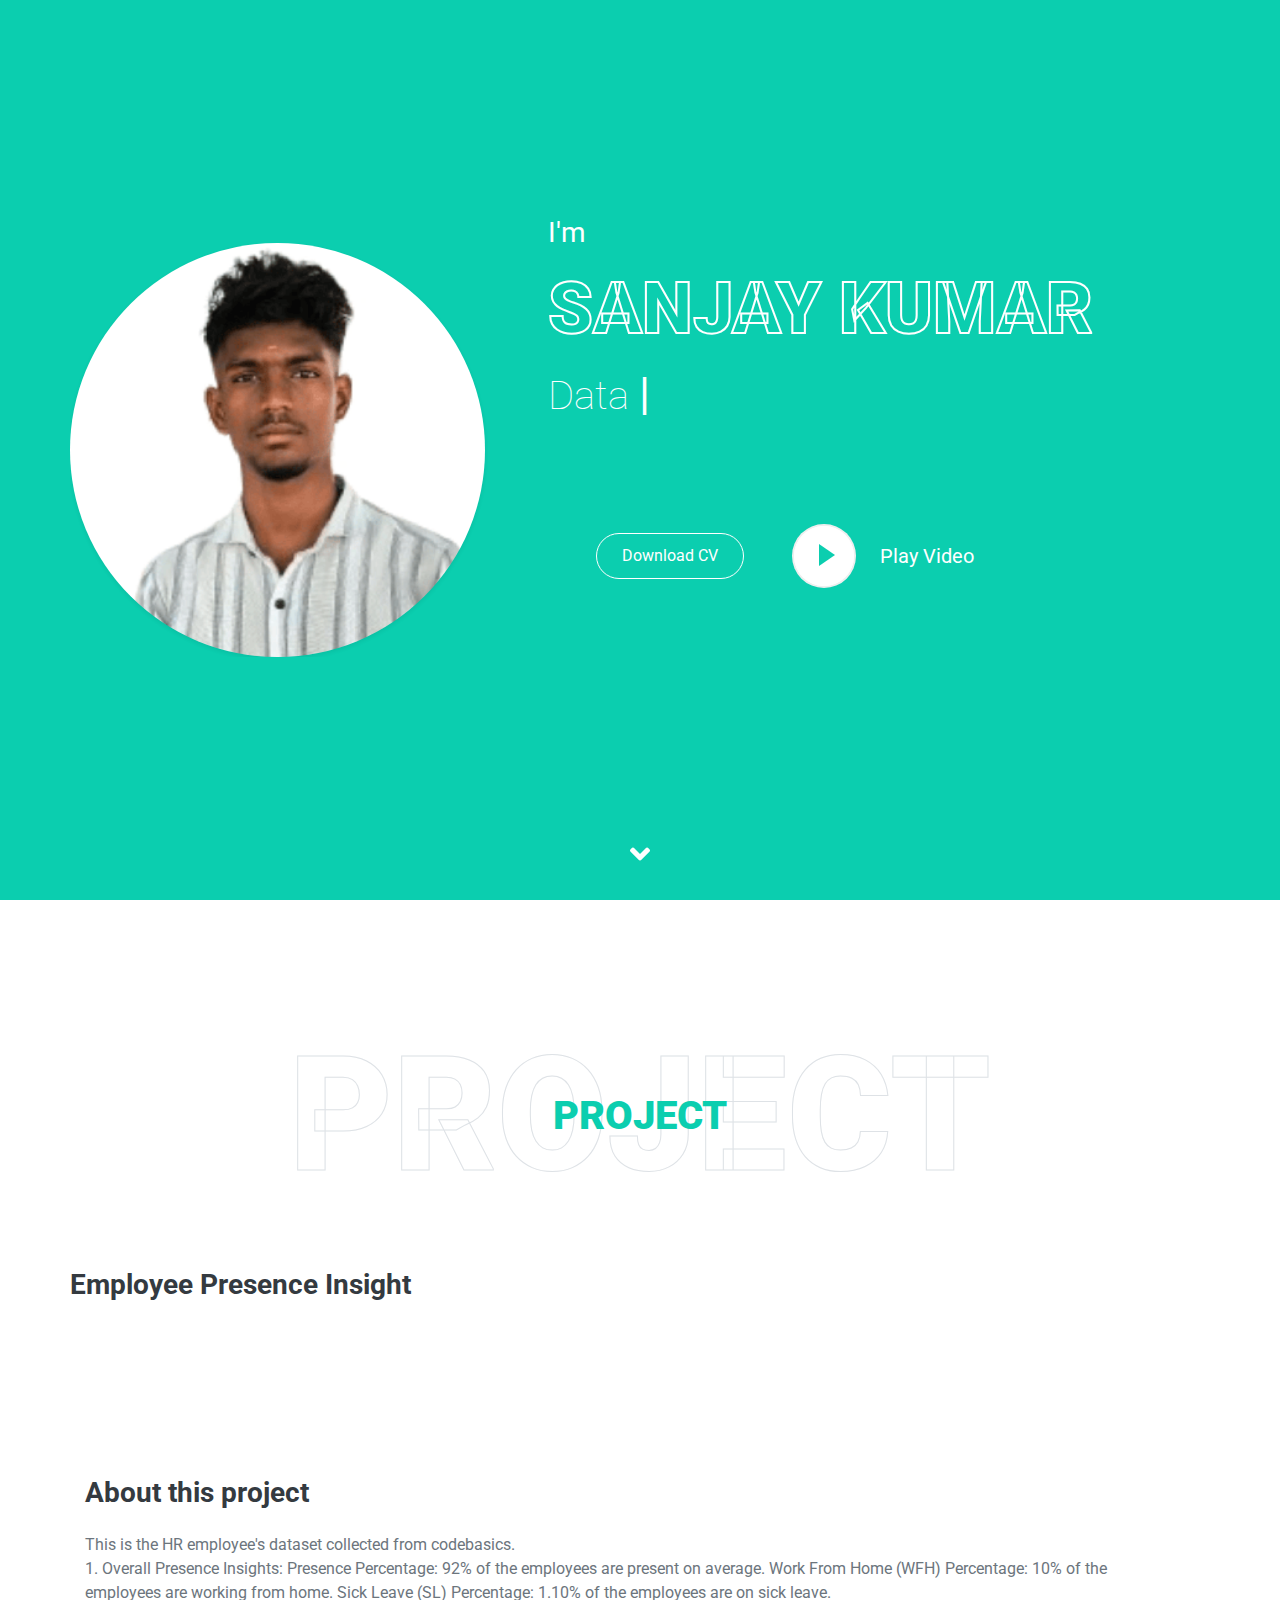
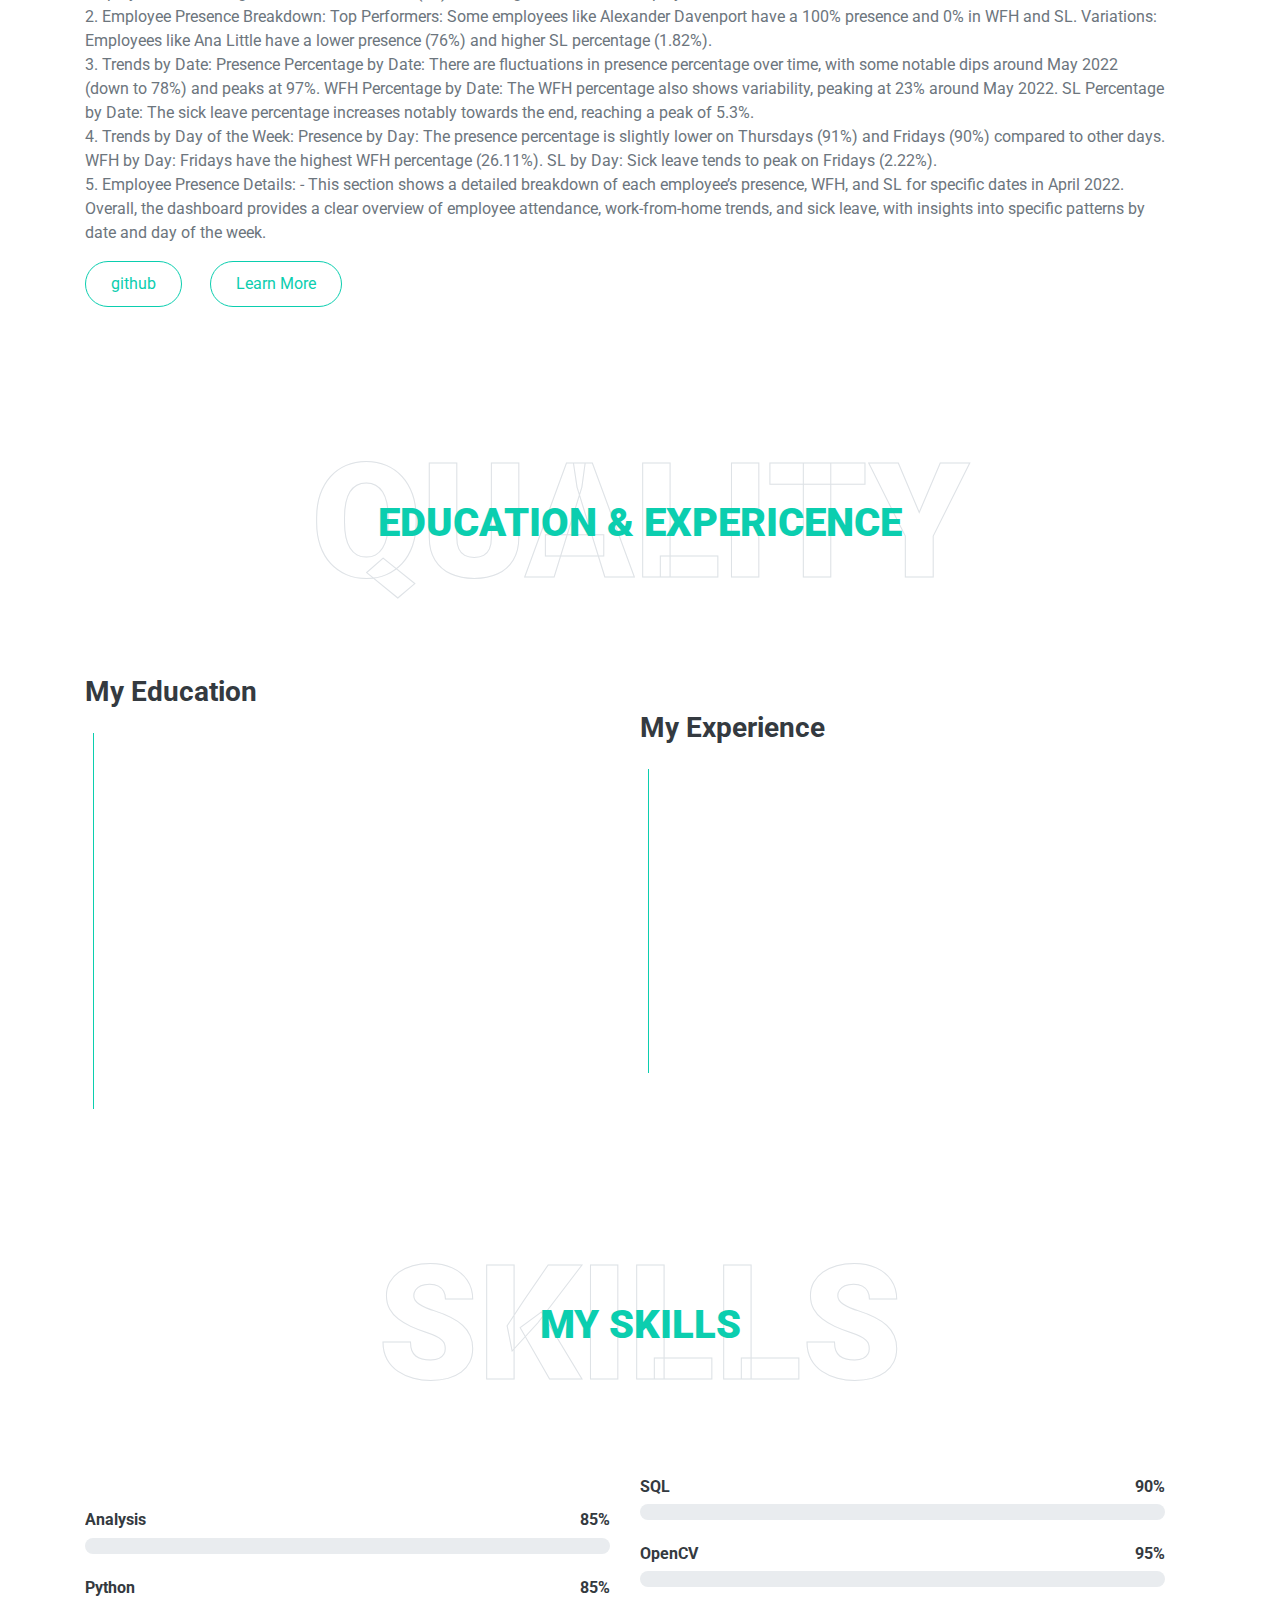
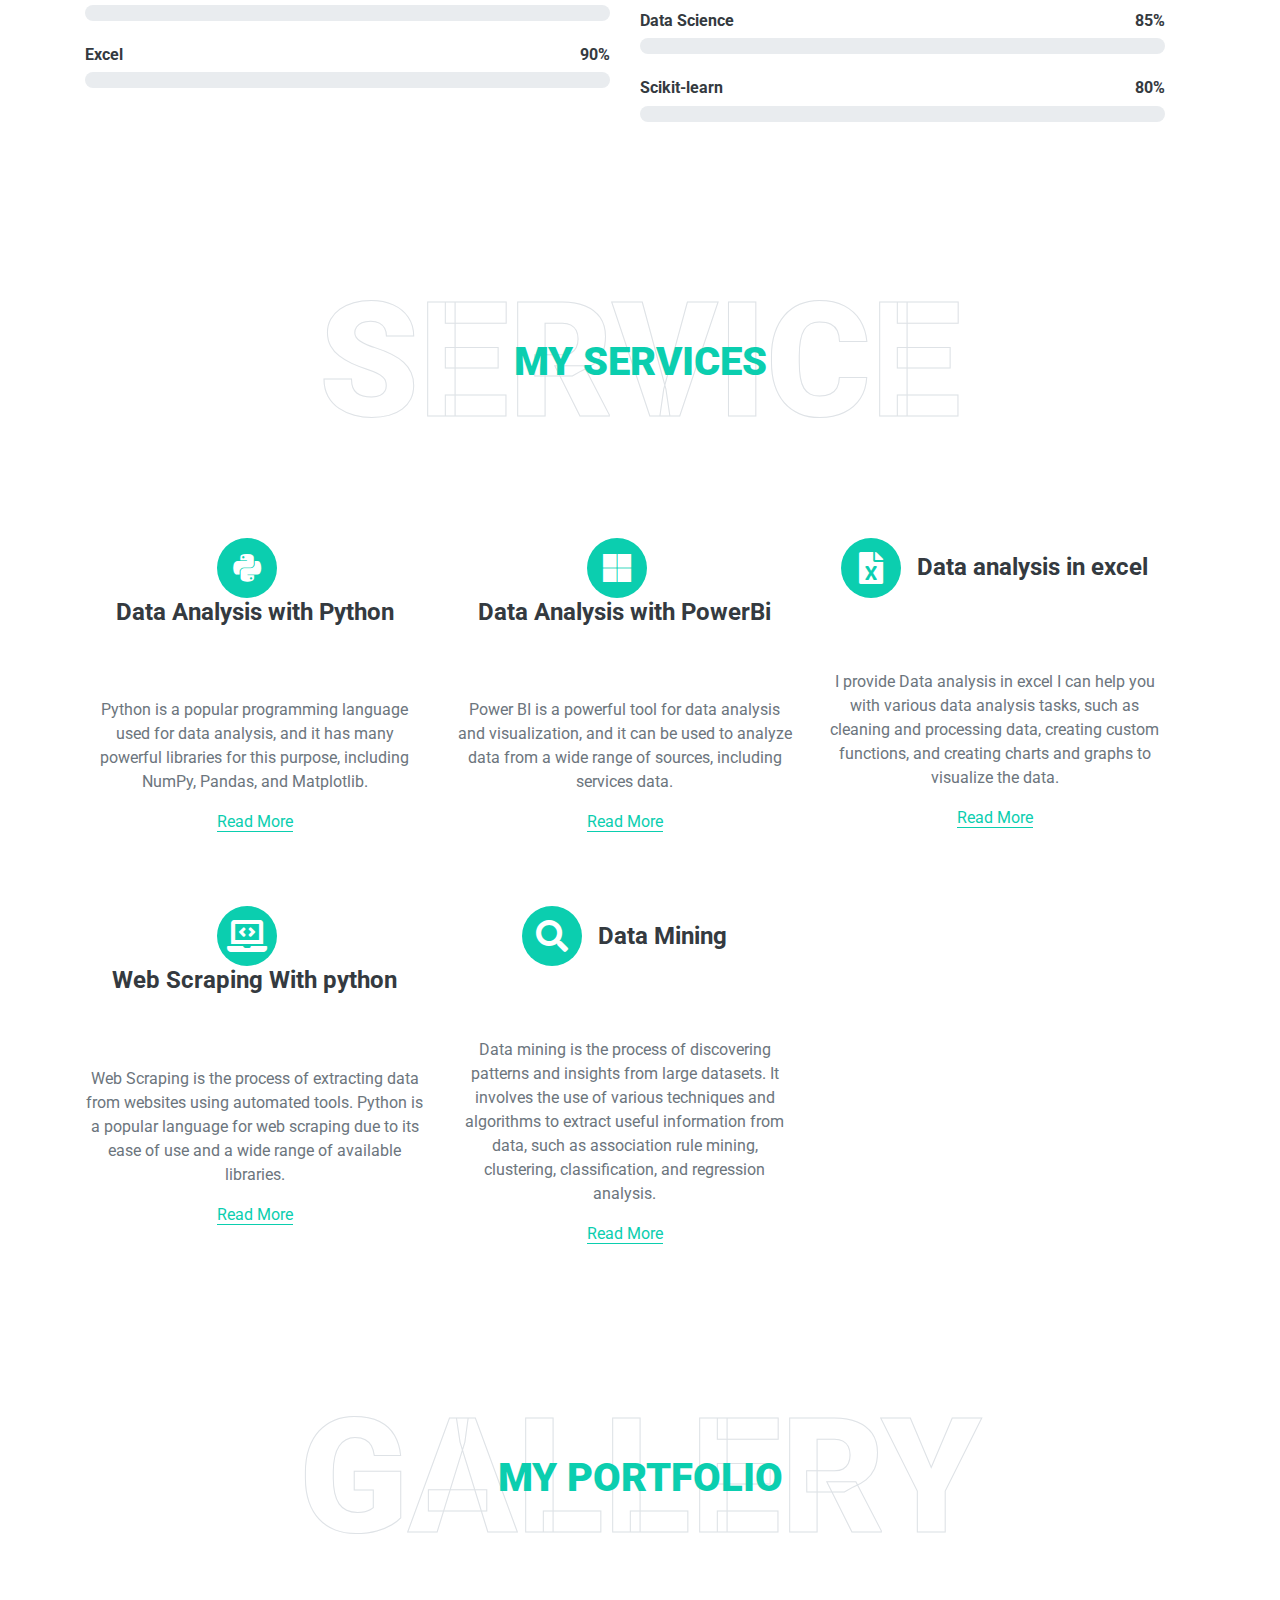
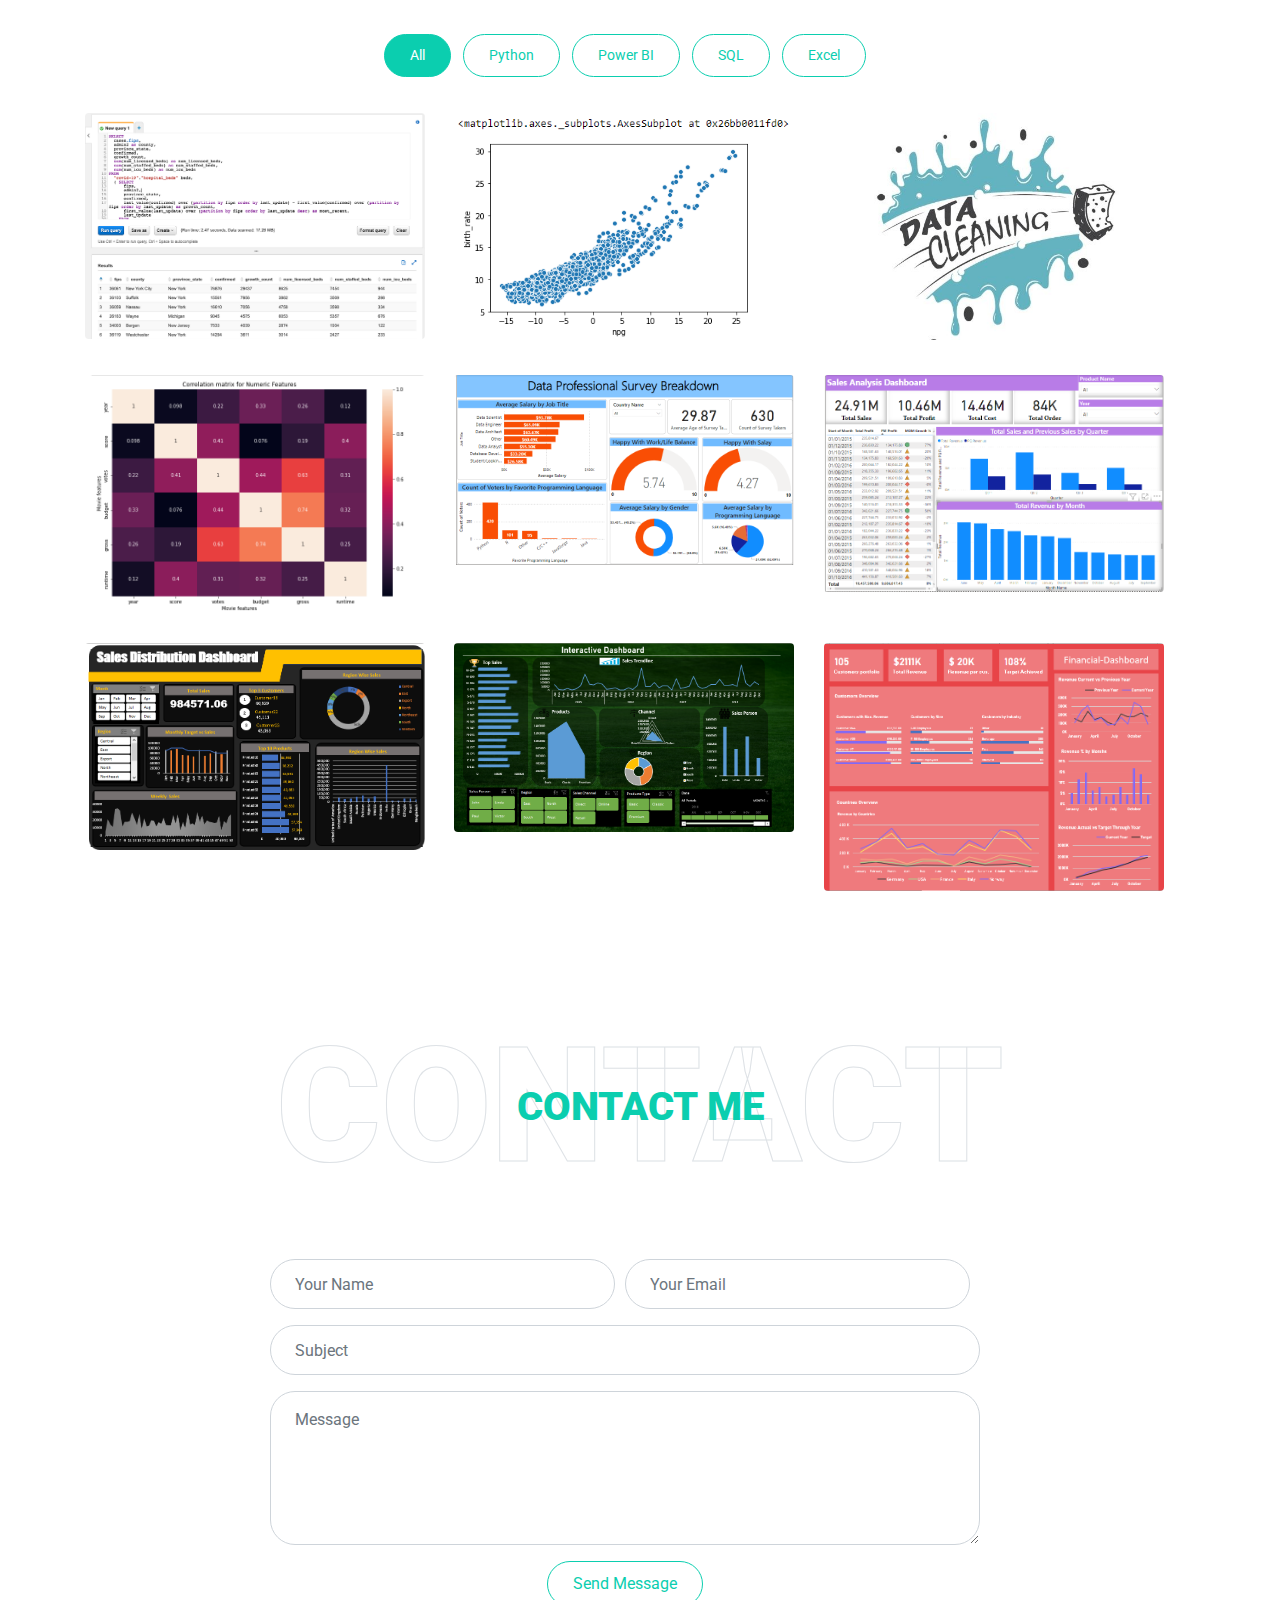
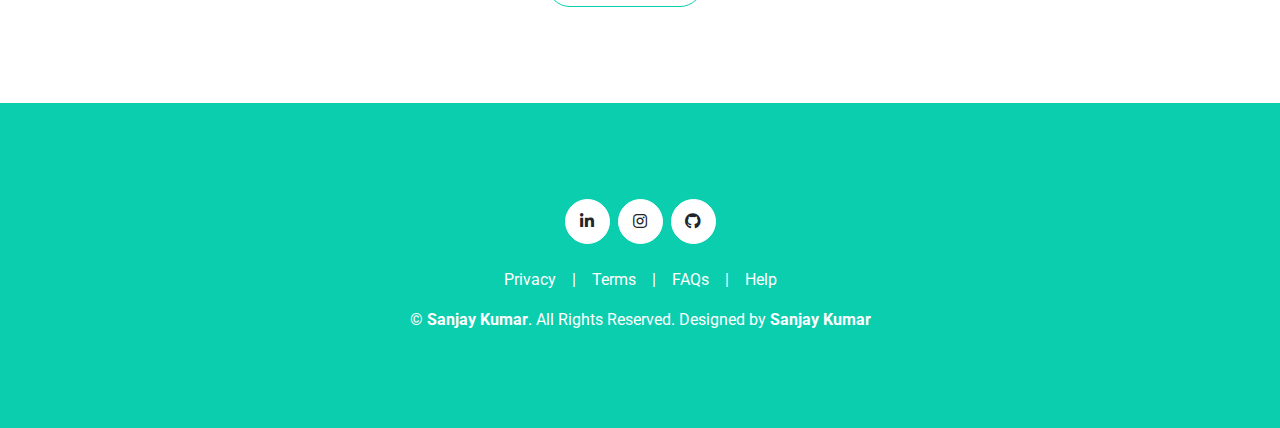
<file: index.html>
<!DOCTYPE html>
<html lang="en">

<head>
    <meta charset="utf-8">
    <title>sanjaykumar - Freelancer Portfolio </title>
    <meta content="width=device-width, initial-scale=1.0" name="viewport">
    <meta content="Free HTML Templates" name="keywords">
    <meta content="Free HTML Templates" name="description">

    <!-- Favicon -->
    <link href="img/favicon.ico.png" rel="icon">

    <!-- Google Web Fonts -->
    <link rel="preconnect" href="https://fonts.gstatic.com">
    <link href="https://fonts.googleapis.com/css2?family=Roboto:wght@300;400;500;700;900&display=swap" rel="stylesheet">

    <!-- Font Awesome -->
    <link href="https://cdnjs.cloudflare.com/ajax/libs/font-awesome/5.10.0/css/all.min.css" rel="stylesheet">

    <!-- Libraries Stylesheet -->
    <link href="lib/owlcarousel/assets/owl.carousel.min.css" rel="stylesheet">
    <link href="lib/lightbox/css/lightbox.min.css" rel="stylesheet">

    <!-- Customized Bootstrap Stylesheet -->
    <link href="css/style.css" rel="stylesheet">
</head>

<body data-spy="scroll" data-target=".navbar" data-offset="51">
    <!-- Navbar Start -->
    <nav class="navbar fixed-top shadow-sm navbar-expand-lg bg-light navbar-light py-3 py-lg-0 px-lg-5">
        <a href="index.html" class="navbar-brand ml-lg-3">
            <h1 class="m-0 display-5"><span class="text-primary">Sanjay</span>Kumar</h1>
        </a>
        <button type="button" class="navbar-toggler" data-toggle="collapse" data-target="#navbarCollapse">
            <span class="navbar-toggler-icon"></span>
        </button>
        <div class="collapse navbar-collapse px-lg-3" id="navbarCollapse">
            <div class="navbar-nav m-auto py-0">
                <a href="index.html" class="nav-item nav-link active">Home</a>
                <a href="#about" class="nav-item nav-link">About</a>
                <a href="#qualification" class="nav-item nav-link">Quality</a>
                <a href="#skill" class="nav-item nav-link">Skill</a>
                <a href="#service" class="nav-item nav-link">Service</a>
                <a href="#portfolio" class="nav-item nav-link">project</a>
                <!--<a href="#testimonial" class="nav-item nav-link">Review</a>
                <a href="#blog" class="nav-item nav-link">Blog</a>-->
                <a href="#contact" class="nav-item nav-link">Contact</a>
            </div>
            <a href="https://www.linkedin.com/in/gotsanjay" class="btn btn-outline-primary d-none d-lg-block"
                target="_blank">Hire Me</a>
        </div>
    </nav>
    <!-- Navbar End -->


    <!-- Video Modal Start -->
    <div class="modal fade" id="videoModal" tabindex="-1" role="dialog" aria-labelledby="exampleModalLabel"
        aria-hidden="true">
        <div class="modal-dialog" role="document">
            <div class="modal-content">
                <div class="modal-body">
                    <button type="button" class="close" data-dismiss="modal" aria-label="Close">
                        <span aria-hidden="true">&times;</span>
                    </button>
                    <!-- 16:9 aspect ratio -->
                    <div class="embed-responsive embed-responsive-16by9">
                        <iframe class="embed-responsive-item" src="" id="video" allowscriptaccess="always"
                            allow="autoplay"></iframe>
                    </div>
                </div>
            </div>
        </div>
    </div>
    <!-- Video Modal End -->


    <!-- Header Start -->
    <div class="container-fluid bg-primary d-flex align-items-center mb-5 py-5" id="home" style="min-height: 100vh;">
        <div class="container">
            <div class="row align-items-center">
                <div class="col-lg-5 px-5 pl-lg-0 pb-5 pb-lg-0">
                    <img class="img-fluid w-100 rounded-circle shadow-sm" src="img/profile.jpg" alt="">
                </div>
                <div class="col-lg-7 text-center text-lg-left">
                    <h3 class="text-white font-weight-normal mb-3">I'm</h3>
                    <h1 class="display-3 text-uppercase text-primary mb-2" style="-webkit-text-stroke: 2px #ffffff;">
                        Sanjay Kumar</h1>
                    <h1 class="typed-text-output d-inline font-weight-lighter text-white"></h1>
                    <div class="typed-text d-none">Data Analysts, Data Scientist, Data Engineer </div>
                    <div class="d-flex align-items-center justify-content-center justify-content-lg-start pt-5">
                        <a href="img/Doc/resume.pdf" class="btn btn-outline-light mr-5 m-0 ml-5"
                            download="Sanjay_Kumar_resume.pdf">Download CV</a>
                        <div
                            class="d-flex d-s-block align-items-center justify-content-center justify-content-lg-start pt-5 ">
                            <button type="button" class="btn-play d-none d-s-block" data-toggle="modal" data-src=""
                                data-target="#videoModal"><span></span>
                            </button>
                        </div>
                        <h5 class="font-weight-normal text-white m-0 ml-4 d-none d-sm-block">Play Video</h5>
                    </div>
                </div>
            </div>
        </div>
    </div>
    <!-- Header End -->


    <!-- About Start -->
    <div class="container-fluid py-5" id="about">
        <div class="container">
            <div class="position-relative d-flex align-items-center justify-content-center">
                <h1 class="display-1 text-uppercase text-white" style="-webkit-text-stroke: 1px #dee2e6;">Project</h1>
                <h1 class="position-absolute text-uppercase text-primary">Project</h1>
            </div>
            <div class="row align-items-center">
                <h3 class="mb-4 align-items-center">Employee Presence Insight</h3>
                <div class="col-lg-12 pb-12 pb-lg-0">
                    <iframe title="HR Analytics Atliq_masked_my" width="1200" height="500" src="" frameborder="0"
                        allowFullScreen="true"></iframe>
                </div>
                <div class="col-lg-12">
                    <h3 class="mb-4">About this project</h3>
                    <p>

                        This is the HR employee's dataset collected from codebasics.<br>

                        1. Overall Presence Insights:
                        Presence Percentage: 92% of the employees are present on average.
                        Work From Home (WFH) Percentage: 10% of the employees are working from home.
                        Sick Leave (SL) Percentage: 1.10% of the employees are on sick leave.<br>

                        2. Employee Presence Breakdown:
                        Top Performers: Some employees like Alexander Davenport have a 100% presence and 0% in WFH and
                        SL.
                        Variations: Employees like Ana Little have a lower presence (76%) and higher SL percentage
                        (1.82%).<br>

                        3. Trends by Date:
                        Presence Percentage by Date: There are fluctuations in presence percentage over time, with some
                        notable dips around May 2022 (down to 78%) and peaks at 97%.
                        WFH Percentage by Date: The WFH percentage also shows variability, peaking at 23% around May
                        2022.
                        SL Percentage by Date: The sick leave percentage increases notably towards the end, reaching a
                        peak of 5.3%.<br>

                        4. Trends by Day of the Week:
                        Presence by Day: The presence percentage is slightly lower on Thursdays (91%) and Fridays (90%)
                        compared to other days.
                        WFH by Day: Fridays have the highest WFH percentage (26.11%).
                        SL by Day: Sick leave tends to peak on Fridays (2.22%).<br>

                        5. Employee Presence Details:
                        - This section shows a detailed breakdown of each employee’s presence, WFH, and SL for specific
                        dates in April 2022.<br>

                        Overall, the dashboard provides a clear overview of employee attendance, work-from-home trends,
                        and sick leave, with insights into specific patterns by date and day of the week.</p>
                    <a href="https://github.com/got-sanjay" target="_blank"
                        class="btn btn-outline-primary mr-4">github</a>
                    <a href="https://www.linkedin.com/in/gotsanjay" class="btn btn-outline-primary"
                        target="_blank">Learn More</a>
                </div>
            </div>
        </div>
    </div>
    <!-- About End -->


    <!-- Qualification Start -->
    <div class="container-fluid py-5" id="qualification">
        <div class="container">
            <div class="position-relative d-flex align-items-center justify-content-center">
                <h1 class="display-1 text-uppercase text-white" style="-webkit-text-stroke: 1px #dee2e6;">Quality</h1>
                <h1 class="position-absolute text-uppercase text-primary">Education & Expericence</h1>
            </div>
            <div class="row align-items-center">
                <div class="col-lg-6">
                    <h3 class="mb-4">My Education</h3>
                    <div class="border-left border-primary pt-2 pl-4 ml-2 position-relative">
                        <div class="d-flex">
                            <div class="experience-entry">
                                <div class="position-relative mb-4 ">
                                    <i class="far fa-dot-circle text-primary position-absolute"
                                        style="top: 2px; left: -32px;z-index: 1;"></i>
                                    <h5 class="font-weight-bold mb-1">BCA</h5>
                                    <p class="mb-2"><strong>Thanthai Periyar Govt Arts And Science College </strong> |
                                        <small>Jun 2022 - Apr 2025</small>
                                    </p>
                                    <p>I have done here a lot of technical things with Data Science, Machine Learning, Deep
                                        Learning, Artificial Intelligence, and ERP Software. Project -2:
                                        Face-Recognition-Based-Attendance-Management-System (final Semester) Project-1:
                                        Age-and-Gender-Decorations </p>
                                </div>
                            </div>
    
                            <!-- <div class="position-relative mb-4">
                                <i class="far fa-dot-circle text-primary position-absolute" style="top: 2px; left: -32px;"></i>
                                <h5 class="font-weight-bold mb-1">Diploma In Computer Science </h5>
                                <p class="mb-2"><strong>Institute of Engineering & Technology(IET - Rangpur) </strong> | <small>Jun 2013 - Dec 2017 </small></p>
                                <p>I have completed my 4 years diploma here on computer science. I have gathered knowledge of hardware, networking and many more topic related computer science from here. </p>
                            </div> -->
                            <div class="experience-entry">
                                <div class="position-relative mb-4">
                                    <i class="far fa-dot-circle text-primary position-absolute"
                                        style="top: 2px; left: -32px;z-index: 1;"></i>
                                    <h5 class="font-weight-bold mb-1">Secondary School Certificate Examination (S.S.C) </h5>
                                    <p class="mb-2"><strong>Soma Sundaram Chettiar Higher Sec School</strong> |
                                        <small>Jun 2020 – Apr 2022</small>
                                    </p>
                                    <p>Group: Computer Maths<br>
                                        Board: State Board<br>
                                        Year : 2022
                                    </p>
                                </div>
                            </div>
                        </div>
                    </div>
                </div>
                <div class="col-lg-6">
                    <h3 class="mb-4 animate-on-scroll">My Experience</h3>
                    <div class="border-left border-primary pt-2 pl-4 ml-2 ">
                        <div class="d-flex">
                            <div class="experience-entry">
                                <div class="position-relative mb-4 ">
                                    <i class="far fa-dot-circle text-primary position-absolute"
                                        style="top: 2px; left: -32px;"></i>
                                    <h5 class="font-weight-bold mb-1">Machine Learning (Intern)</h5>
                                    <p class="mb-2"><strong>Sure SoftTech </strong> | <small>2025 Jan - Running</small>
                                    </p>
                                    <p>Data analysis project with python, SQL, Python, And Excel Using various kinds of
                                        data
                                        sets to create various interactive dashboards, such as supply chain, Survey Data
                                        Analysis, Sales Analysis etc. </p>
                                </div>
                            </div>
                            <div class="experience-entry">
                                <div class="position-relative mb-4  ">
                                    <i class="far fa-dot-circle text-primary position-absolute"
                                        style="top: 2px; left: -32px;"></i>
                                    <h5 class="font-weight-bold mb-1">Graphics Designer</h5>
                                    <p class="mb-2"><strong>Digi plus </strong> | <small>2024 Aug - 2024 Nov</small></p>
                                    <p> the content will be added feature</p>
                                </div>
                            </div>
                        </div>
                    </div>
                </div>
            </div>
        </div>
    </div>
    <!-- Qualification End -->


    <!-- Skill Start -->
    <div class="container-fluid py-5" id="skill">
        <div class="container">
            <div class="position-relative d-flex align-items-center justify-content-center">
                <h1 class="display-1 text-uppercase text-white" style="-webkit-text-stroke: 1px #dee2e6;">Skills
                </h1>
                <h1 class="position-absolute text-uppercase text-primary">My Skills</h1>
            </div>
            <div class="row align-items-center">
                <div class="col-md-6">
                    <div class="skill mb-4">
                        <div class="d-flex justify-content-between">
                            <h6 class="font-weight-bold">Analysis</h6>
                            <h6 class="font-weight-bold">85%</h6>
                        </div>
                        <div class="progress">
                            <div class="progress-bar bg-info" role="progressbar" aria-valuenow="85" aria-valuemin="0"
                                aria-valuemax="100"></div>
                        </div>
                    </div>
                    <!-- <div class="skill mb-4">
                        <div class="d-flex justify-content-between">
                            <h6 class="font-weight-bold">POWER BI</h6>
                            <h6 class="font-weight-bold">95%</h6>
                        </div>
                        <div class="progress">
                            <div class="progress-bar bg-primary" role="progressbar" aria-valuenow="95" aria-valuemin="0" aria-valuemax="100"></div>
                        </div>
                    </div> -->
                    <div class="skill mb-4">
                        <div class="d-flex justify-content-between">
                            <h6 class="font-weight-bold">Python</h6>
                            <h6 class="font-weight-bold">85%</h6>
                        </div>
                        <div class="progress">
                            <div class="progress-bar bg-warning" role="progressbar" aria-valuenow="85" aria-valuemin="0"
                                aria-valuemax="100"></div>
                        </div>
                    </div>
                    <div class="skill mb-4">
                        <div class="d-flex justify-content-between">
                            <h6 class="font-weight-bold">Excel</h6>
                            <h6 class="font-weight-bold">90%</h6>
                        </div>
                        <div class="progress">
                            <div class="progress-bar bg-danger" role="progressbar" aria-valuenow="90" aria-valuemin="0"
                                aria-valuemax="100"></div>
                        </div>
                    </div>
                </div>
                <div class="col-md-6">
                    <div class="skill mb-4">
                        <div class="d-flex justify-content-between">
                            <h6 class="font-weight-bold">SQL</h6>
                            <h6 class="font-weight-bold">90%</h6>
                        </div>
                        <div class="progress">
                            <div class="progress-bar bg-danger" role="progressbar" aria-valuenow="90" aria-valuemin="0"
                                aria-valuemax="100"></div>
                        </div>
                    </div>
                    <div class="skill mb-4">
                        <div class="d-flex justify-content-between">
                            <h6 class="font-weight-bold">OpenCV</h6>
                            <h6 class="font-weight-bold">95%</h6>
                        </div>
                        <div class="progress">
                            <div class="progress-bar bg-dark" role="progressbar" aria-valuenow="95" aria-valuemin="0"
                                aria-valuemax="100"></div>
                        </div>
                    </div>
                    <div class="skill mb-4">
                        <div class="d-flex justify-content-between">
                            <h6 class="font-weight-bold">Data Science</h6>
                            <h6 class="font-weight-bold">85%</h6>
                        </div>
                        <div class="progress">
                            <div class="progress-bar bg-info" role="progressbar" aria-valuenow="85" aria-valuemin="0"
                                aria-valuemax="100"></div>
                        </div>
                    </div>
                    <div class="skill mb-4">
                        <div class="d-flex justify-content-between">
                            <h6 class="font-weight-bold">Scikit-learn</h6>
                            <h6 class="font-weight-bold">80%</h6>
                        </div>
                        <div class="progress">
                            <div class="progress-bar bg-primary" role="progressbar" aria-valuenow="80" aria-valuemin="0"
                                aria-valuemax="100"></div>
                        </div>
                    </div>
                </div>
            </div>
        </div>
    </div>
    <!-- Skill End -->


    <!-- Services Start -->
    <div class="container-fluid pt-5" id="service">
        <div class="container">
            <div class="position-relative d-flex align-items-center justify-content-center">
                <h1 class="display-1 text-uppercase text-white" style="-webkit-text-stroke: 1px #dee2e6;">Service
                </h1>
                <h1 class="position-absolute text-uppercase text-primary">My Services</h1>
            </div>
            <div class="row pb-3">
                <div class="col-lg-4 col-md-6 text-center mb-5">
                    <div class="d-flex align-items-center justify-content-center mb-4">
                        <i class="fab fa-python fa-2x  service-icon bg-primary text-white mr-3"></i>
                        <h4 class="font-weight-bold m-0">Data Analysis with Python</h4>
                    </div>
                    <p>Python is a popular programming language used for data analysis, and it has many powerful
                        libraries for this purpose, including NumPy, Pandas, and Matplotlib.</p>
                    <a class="border-bottom border-primary text-decoration-none" href="">Read More</a>
                </div>
                <div class="col-lg-4 col-md-6 text-center mb-5">
                    <div class="d-flex align-items-center justify-content-center mb-4">
                        <i class="fab fa-microsoft fa-2x service-icon bg-primary text-white mr-3"></i>
                        <h4 class="font-weight-bold m-0">Data Analysis with PowerBi</h4>
                    </div>
                    <p>Power BI is a powerful tool for data analysis and visualization, and it can be used to
                        analyze data from a wide range of sources, including services data.</p>
                    <a class="border-bottom border-primary text-decoration-none" href="">Read More</a>
                </div>
                <div class="col-lg-4 col-md-6 text-center mb-5">
                    <div class="d-flex align-items-center justify-content-center mb-4">
                        <i class="fa-2x fas fa-file-excel service-icon bg-primary text-white mr-3"></i>
                        <h4 class="font-weight-bold m-0">Data analysis in excel</h4>
                    </div>
                    <p>I provide Data analysis in excel I can help you with various data analysis tasks, such as
                        cleaning and processing data, creating custom functions, and creating charts and graphs to
                        visualize the data. </p>
                    <a class="border-bottom border-primary text-decoration-none" href="">Read More</a>
                </div>
                <div class="col-lg-4 col-md-6 text-center mb-5">
                    <div class="d-flex align-items-center justify-content-center mb-4">
                        <i class="fa fa-2x fa-laptop-code service-icon bg-primary text-white mr-3"></i>
                        <h4 class="font-weight-bold m-0">Web Scraping With python</h4>
                    </div>
                    <p>Web Scraping is the process of extracting data from websites using automated tools. Python is
                        a popular language for web scraping due to its ease of use and a wide range of available
                        libraries.</p>
                    <a class="border-bottom border-primary text-decoration-none" href="">Read More</a>
                </div>
                <div class="col-lg-4 col-md-6 text-center mb-5">
                    <div class="d-flex align-items-center justify-content-center mb-4">
                        <i class="fa fa-2x fa-search service-icon bg-primary text-white mr-3"></i>
                        <h4 class="font-weight-bold m-0">Data Mining</h4>
                    </div>
                    <p>Data mining is the process of discovering patterns and insights from large datasets. It
                        involves the use of various techniques and algorithms to extract useful information from
                        data, such as association rule mining, clustering, classification, and regression analysis.
                    </p>
                    <a class="border-bottom border-primary text-decoration-none" href="">Read More</a>
                </div>
                <!-- <div class="col-lg-4 col-md-6 text-center mb-5">
                    <div class="d-flex align-items-center justify-content-center mb-4">
                        <i class="fa fa-2x fa-edit service-icon bg-primary text-white mr-3"></i>
                        <h4 class="font-weight-bold m-0">BPO Services</h4>
                    </div>
                    <p>BPO, or Business Process Outsourcing, is a business strategy in which companies outsource non-core business processes to a third-party service provider. BPO services can include various back-office and front-office functions, such as customer service, accounting, data entry, human resources, and IT services.</p>
                    <a class="border-bottom border-primary text-decoration-none" href="">Read More</a>
                </div> -->
            </div>
        </div>
    </div>
    <!-- Services End -->


    <!-- Portfolio Start -->
    <div class="container-fluid pt-5 pb-3" id="portfolio">
        <div class="container">
            <div class="position-relative d-flex align-items-center justify-content-center">
                <h1 class="display-1 text-uppercase text-white" style="-webkit-text-stroke: 1px #dee2e6;">Gallery
                </h1>
                <h1 class="position-absolute text-uppercase text-primary">My Portfolio</h1>
            </div>
            <div class="row">
                <div class="col-12 text-center mb-2">
                    <ul class="list-inline mb-4" id="portfolio-flters">
                        <li class="btn btn-sm btn-outline-primary m-1 active" data-filter="*">All</li>
                        <li class="btn btn-sm btn-outline-primary m-1" data-filter=".first">Python</li>
                        <li class="btn btn-sm btn-outline-primary m-1" data-filter=".second">Power BI</li>
                        <li class="btn btn-sm btn-outline-primary m-1" data-filter=".third">SQL</li>
                        <li class="btn btn-sm btn-outline-primary m-1" data-filter=".Fourth">Excel</li>
                    </ul>
                </div>
            </div>
            <div class="row portfolio-container">
                <div class="col-lg-4 col-md-6 mb-4 portfolio-item third">
                    <div class="position-relative overflow-hidden mb-2">
                        <img class="img-fluid rounded w-100" src="img/SQL.png" alt="">
                        <div class="portfolio-btn bg-primary d-flex align-items-center justify-content-center">
                            <a target="_blank" href="">
                                <i class="fa fa-plus text-white" style="font-size: 60px;"></i>
                                <!--<a style=' color:#fff,font-size:20px ;'href="">Details</a>-->
                            </a>
                        </div>
                    </div>
                </div>
                <div class="col-lg-4 col-md-6 mb-4 portfolio-item first">
                    <div class="position-relative overflow-hidden mb-2">
                        <img class="img-fluid rounded w-100" src="img/visual.png" alt="">
                        <div class="portfolio-btn bg-primary d-flex align-items-center justify-content-center">
                            <a target="_blank" href="">
                                <i class="fa fa-plus text-white" style="font-size: 60px;"></i>
                            </a>
                        </div>
                    </div>
                </div>
                <div class="col-lg-4 col-md-6 mb-4 portfolio-item third">
                    <div class="position-relative overflow-hidden mb-2">
                        <img class="img-fluid rounded w-100" src="img/DATA-CLEANING-with-SQL.jpg" alt="">
                        <div class="portfolio-btn bg-primary d-flex align-items-center justify-content-center">
                            <a target="_blank" href="">
                                <i class="fa fa-plus text-white" style="font-size: 60px;"></i>
                            </a>
                        </div>
                    </div>
                </div>
                <div class="col-lg-4 col-md-6 mb-4 portfolio-item first">
                    <div class="position-relative overflow-hidden mb-2">
                        <img class="img-fluid rounded w-100" src="img/hitmap.png" alt="">
                        <div class="portfolio-btn bg-primary d-flex align-items-center justify-content-center">
                            <a target="_blank" href="">
                                <i class="fa fa-plus text-white" style="font-size: 60px;"></i>
                            </a>
                        </div>
                    </div>
                </div>
                <div class="col-lg-4 col-md-6 mb-4 portfolio-item second">
                    <div class="position-relative overflow-hidden mb-2">
                        <img class="img-fluid rounded w-100" src="img/Survey_data_3.png" alt="">
                        <div class="portfolio-btn bg-primary d-flex align-items-center justify-content-center">
                            <a target="_blank" href="">
                                <i class="fa fa-plus text-white" style="font-size: 60px;"></i>
                            </a>
                        </div>
                    </div>
                </div>
                <div class="col-lg-4 col-md-6 mb-4 portfolio-item second">
                    <div class="position-relative overflow-hidden mb-2">
                        <img class="img-fluid rounded w-100" src="img/Assignment4.png" alt="">
                        <div class="portfolio-btn bg-primary d-flex align-items-center justify-content-center">
                            <a href="" target="_blank">
                                <i class="fa fa-plus text-white" style="font-size: 60px;"></i>
                            </a>
                        </div>
                    </div>
                </div>
                <div class="col-lg-4 col-md-6 mb-4 portfolio-item Fourth">
                    <div class="position-relative overflow-hidden mb-2">
                        <img class="img-fluid rounded w-100" src="img/Sales-Distribution-Practice project-2.png" alt="">
                        <div class="portfolio-btn bg-primary d-flex align-items-center justify-content-center">
                            <a href="" target="_blank">
                                <i class="fa fa-plus text-white" style="font-size: 60px;"></i>
                            </a>
                        </div>
                    </div>
                </div>
                <div class="col-lg-4 col-md-6 mb-4 portfolio-item Fourth">
                    <div class="position-relative overflow-hidden mb-2">
                        <img class="img-fluid rounded w-100" src="img/Sales dashboard excel.png" alt="">
                        <div class="portfolio-btn bg-primary d-flex align-items-center justify-content-center">
                            <a href="" target="_blank">
                                <i class="fa fa-plus text-white" style="font-size: 60px;"></i>
                            </a>
                        </div>
                    </div>
                </div>
                <div class="col-lg-4 col-md-6 mb-4 portfolio-item Fourth">
                    <div class="position-relative overflow-hidden mb-2">
                        <img class="img-fluid rounded w-100" src="img/financialdashboard.png" alt="">
                        <div class="portfolio-btn bg-primary d-flex align-items-center justify-content-center">
                            <a href="" target="_blank">
                                <i class="fa fa-plus text-white" style="font-size: 60px;"></i>
                            </a>
                        </div>
                    </div>
                </div>
            </div>
        </div>
    </div>
    <!-- Portfolio End -->


    <!-- Testimonial Start --><!--
    <div class="container-fluid py-5" id="testimonial">
        <div class="container">
            <div class="position-relative d-flex align-items-center justify-content-center">
                <h1 class="display-1 text-uppercase text-white" style="-webkit-text-stroke: 1px #dee2e6;">Review</h1>
                <h1 class="position-absolute text-uppercase text-primary">Clients Say</h1>
            </div>
            <div class="row justify-content-center">
                <div class="col-lg-8">
                    <div class="owl-carousel testimonial-carousel">
                        <div class="text-center">
                            <i class="fa fa-3x fa-quote-left text-primary mb-4"></i>
                            <h4 class="font-weight-light mb-4">Dolor eirmod diam stet kasd sed. Aliqu rebum est eos. Rebum elitr dolore et eos labore, stet justo sed est sed. Diam sed sed dolor stet accusam amet eirmod eos, labore diam clita</h4>
                            <img class="img-fluid rounded-circle mx-auto mb-3" src="img/testimonial-1.jpg" style="width: 80px; height: 80px;">
                            <h5 class="font-weight-bold m-0">Client Name</h5>
                            <span>Profession</span>
                        </div>
                        <div class="text-center">
                            <i class="fa fa-3x fa-quote-left text-primary mb-4"></i>
                            <h4 class="font-weight-light mb-4">Dolor eirmod diam stet kasd sed. Aliqu rebum est eos. Rebum elitr dolore et eos labore, stet justo sed est sed. Diam sed sed dolor stet accusam amet eirmod eos, labore diam clita</h4>
                            <img class="img-fluid rounded-circle mx-auto mb-3" src="img/testimonial-2.jpg" style="width: 80px; height: 80px;">
                            <h5 class="font-weight-bold m-0">Client Name</h5>
                            <span>Profession</span>
                        </div>
                        <div class="text-center">
                            <i class="fa fa-3x fa-quote-left text-primary mb-4"></i>
                            <h4 class="font-weight-light mb-4">Dolor eirmod diam stet kasd sed. Aliqu rebum est eos. Rebum elitr dolore et eos labore, stet justo sed est sed. Diam sed sed dolor stet accusam amet eirmod eos, labore diam clita</h4>
                            <img class="img-fluid rounded-circle mx-auto mb-3" src="img/testimonial-3.jpg" style="width: 80px; height: 80px;">
                            <h5 class="font-weight-bold m-0">Client Name</h5>
                            <span>Profession</span>
                        </div>
                    </div>
                </div>
            </div>
        </div>
    </div>-->
    <!-- Testimonial End -->


    <!-- Blog Start --><!--
    <div class="container-fluid pt-5" id="blog">
        <div class="container">
            <div class="position-relative d-flex align-items-center justify-content-center">
                <h1 class="display-1 text-uppercase text-white" style="-webkit-text-stroke: 1px #dee2e6;">Blog</h1>
                <h1 class="position-absolute text-uppercase text-primary">Latest Blog</h1>
            </div>
            <div class="row">
                <div class="col-lg-4 mb-5">
                    <div class="position-relative mb-4">
                        <img class="img-fluid rounded w-100" src="img/blog-1.jpg" alt="">
                        <div class="blog-date">
                            <h4 class="font-weight-bold mb-n1">01</h4>
                            <small class="text-white text-uppercase">Jan</small>
                        </div>
                    </div>
                    <h5 class="font-weight-medium mb-4">Rebum lorem no eos ut ipsum diam tempor sed rebum elitr ipsum</h5>
                    <a class="btn btn-sm btn-outline-primary py-2" href="">Read More</a>
                </div>
                <div class="col-lg-4 mb-5">
                    <div class="position-relative mb-4">
                        <img class="img-fluid rounded w-100" src="img/blog-2.jpg" alt="">
                        <div class="blog-date">
                            <h4 class="font-weight-bold mb-n1">01</h4>
                            <small class="text-white text-uppercase">Jan</small>
                        </div>
                    </div>
                    <h5 class="font-weight-medium mb-4">Rebum lorem no eos ut ipsum diam tempor sed rebum elitr ipsum</h5>
                    <a class="btn btn-sm btn-outline-primary py-2" href="">Read More</a>
                </div>
                <div class="col-lg-4 mb-5">
                    <div class="position-relative mb-4">
                        <img class="img-fluid rounded w-100" src="img/blog-3.jpg" alt="">
                        <div class="blog-date">
                            <h4 class="font-weight-bold mb-n1">01</h4>
                            <small class="text-white text-uppercase">Jan</small>
                        </div>
                    </div>
                    <h5 class="font-weight-medium mb-4">Rebum lorem no eos ut ipsum diam tempor sed rebum elitr ipsum</h5>
                    <a class="btn btn-sm btn-outline-primary py-2" href="">Read More</a>
                </div>
            </div>
        </div>
    </div>-->
    <!-- Blog End -->


    <!-- Contact Start -->
    <div class="container-fluid py-5" id="contact">
        <div class="container">
            <div class="position-relative d-flex align-items-center justify-content-center">
                <h1 class="display-1 text-uppercase text-white" style="-webkit-text-stroke: 1px #dee2e6;">Contact
                </h1>
                <h1 class="position-absolute text-uppercase text-primary">Contact Me</h1>
            </div>
            <div class="row justify-content-center">
                <div class="col-lg-8">
                    <div class="contact-form text-center">
                        <div id="success"></div>
                        <form name="sentMessage" id="contactForm" novalidate="novalidate" method="post">
                            <div class="form-row">
                                <div class="control-group col-sm-6">
                                    <input type="text" class="form-control p-4" name="name" id="name"
                                        placeholder="Your Name" required="required"
                                        data-validation-required-message="Please enter your name" />
                                    <p class="help-block text-danger"></p>
                                </div>
                                <div class="control-group col-sm-6">
                                    <input type="email" class="form-control p-4" name="email" id="email"
                                        placeholder="Your Email" required="required"
                                        data-validation-required-message="Please enter your email" />
                                    <p class="help-block text-danger"></p>
                                </div>
                            </div>
                            <div class="control-group">
                                <input type="text" class="form-control p-4" name="subject" id="subject"
                                    placeholder="Subject" required="required"
                                    data-validation-required-message="Please enter a subject" />
                                <p class="help-block text-danger"></p>
                            </div>
                            <div class="control-group">
                                <textarea class="form-control py-3 px-4" rows="5" name="message" id="message"
                                    placeholder="Message" required="required"
                                    data-validation-required-message="Please enter your message"></textarea>
                                <p class="help-block text-danger"></p>
                            </div>
                            <div class="control-group">
                                <input type="hidden" name="_next"
                                    value="https://got-sanjay.github.io/portfolio/mail/email.html">
                                <input type="hidden" name="_template" value="table">
                                <input type="hidden" name="time" id="time">
                                <input type="hidden" name="_captcha" value="false">
                            </div>
                            <div>
                                <button class="btn btn-outline-primary" type="submit" id="sendMessageButton">Send
                                    Message</button>

                            </div>

                        </form>
                    </div>
                </div>
            </div>
        </div>
    </div>
    <!-- Contact End -->


    <!-- Footer Start -->
    <div class="container-fluid bg-primary text-white mt-5 py-5 px-sm-3 px-md-5">
        <div class="container text-center py-5">
            <div class="d-flex justify-content-center mb-4">
                <!-- <a class="btn btn-light btn-social mr-2" href=""><i class="fab fa-twitter"></i></a> -->
                <!-- <a class="btn btn-light btn-social mr-2" href=""><i class="fab fa-facebook-f"></i></a> -->
                <a class="btn btn-light btn-social mr-2" href="https://www.linkedin.com/in/gotsanjay" target="_blank"><i
                        class="fab fa-linkedin-in"></i></a>
                <a class="btn btn-light btn-social mr-2" href="https://www.instagram.com/got__sanjay" target="_blank"><i
                        class="fab fa-instagram"></i></a>
                <a class="btn btn-light btn-social" href="https://github.com/got-sanjay" target="_blank"><i
                        class="fab fa-github"></i></a>
            </div>
            <div class="d-flex justify-content-center mb-3">
                <a class="text-white" href="#">Privacy</a>
                <span class="px-3">|</span>
                <a class="text-white" href="#">Terms</a>
                <span class="px-3">|</span>
                <a class="text-white" href="#">FAQs</a>
                <span class="px-3">|</span>
                <a class="text-white" href="#contact">Help</a>
            </div>
            <p class="m-0">&copy; <a class="text-white font-weight-bold" href="https://github.com/got-sanjay"
                    target="_blank">Sanjay Kumar</a>. All Rights Reserved. Designed by <a
                    class="text-white font-weight-bold" href="https://www.linkedin.com/in/gotsanjay"
                    target="_blank">Sanjay Kumar</a>
            </p>
        </div>
    </div>
    <!-- Footer End -->

    <!-- Scroll to Bottom -->
    <i class="fa fa-2x fa-angle-down text-white scroll-to-bottom"></i>

    <!-- Back to Top -->
    <a href="#" class="btn btn-outline-dark px-0 back-to-top"><i class="fa fa-angle-double-up"></i></a>


    <!-- JavaScript Libraries -->
    <script src="https://code.jquery.com/jquery-3.4.1.min.js"></script>
    <script src="https://stackpath.bootstrapcdn.com/bootstrap/4.4.1/js/bootstrap.bundle.min.js"></script>
    <script src="lib/typed/typed.min.js"></script>
    <script src="lib/easing/easing.min.js"></script>
    <script src="lib/waypoints/waypoints.min.js"></script>
    <script src="lib/owlcarousel/owl.carousel.min.js"></script>
    <script src="lib/isotope/isotope.pkgd.min.js"></script>
    <script src="lib/lightbox/js/lightbox.min.js"></script>

    <!-- Contact Javascript File -->
    <script src="mail/jqBootstrapValidation.min.js"></script>
    <script src="mail/contact.js"></script>

    <!-- Template Javascript -->
    <script src="js/main.js"></script>
</body>

</html>
</file>
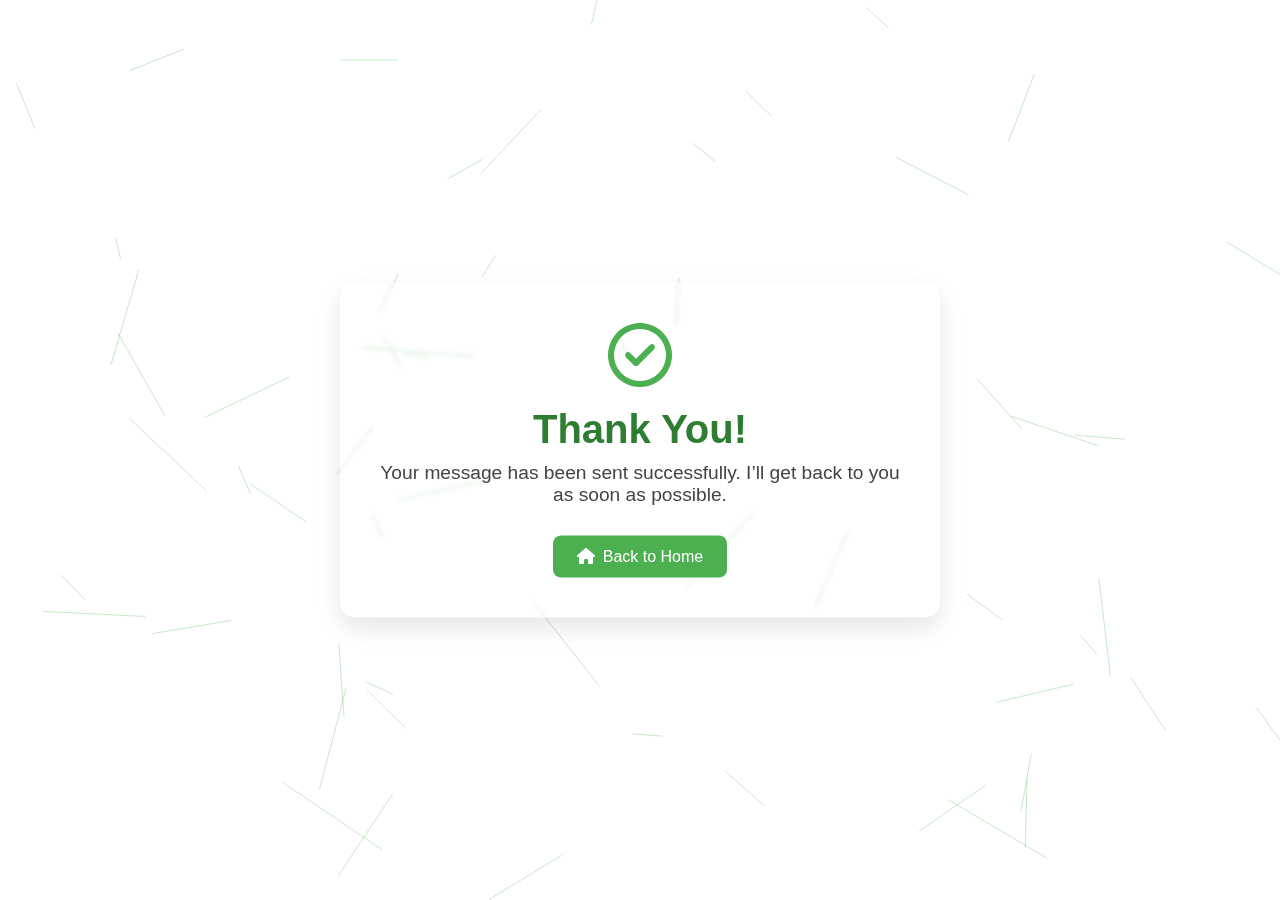
<file: mail/email.html>
<!DOCTYPE html>
<html lang="en">
<head>
  <meta charset="UTF-8">
  <title>Thank You!</title>
  <meta name="viewport" content="width=device-width, initial-scale=1.0">

  <!-- Font Awesome -->
  <link rel="stylesheet" href="https://cdnjs.cloudflare.com/ajax/libs/font-awesome/6.5.0/css/all.min.css" crossorigin="anonymous" />
  <link rel="stylesheet" href="style.css">
</head>
<body>

  <canvas id="stickCanvas"></canvas>

  <div class="container">
    <i class="far fa-check-circle icon"></i>
    <h1>Thank You!</h1>
    <p>Your message has been sent successfully. I’ll get back to you as soon as possible.</p>
    <a href="https://got-sanjay.github.io/portfolio/index.html" class="button"><i class="fas fa-home"></i>Back to Home</a>
  </div>

  <!-- Stick animation script -->
  <script>
    const canvas = document.getElementById('stickCanvas');
    const ctx = canvas.getContext('2d');
    let width, height;
    let lines = [];
    const defaultLineCount = 60;
  
    function resizeCanvas() {
      width = canvas.width = window.innerWidth;
      height = canvas.height = window.innerHeight;
    }
  
    function createLine(x, y) {
      lines.push({
        x: x,
        y: y,
        length: Math.random() * 100 + 20,
        angle: Math.random() * Math.PI * 2,
        speed: Math.random() * 0.8 + 0.4,
      });
    }
  
    function initLines(count) {
      lines = [];
      for (let i = 0; i < count; i++) {
        createLine(Math.random() * width, Math.random() * height);
      }
    }
  
    function drawLines() {
      ctx.clearRect(0, 0, width, height);
      ctx.strokeStyle = 'rgba(76, 175, 80, 0.3)';
      ctx.lineWidth = 1;
  
      lines.forEach(line => {
        const dx = Math.cos(line.angle) * line.length;
        const dy = Math.sin(line.angle) * line.length;
  
        ctx.beginPath();
        ctx.moveTo(line.x, line.y);
        ctx.lineTo(line.x + dx, line.y + dy);
        ctx.stroke();
  
        line.x += Math.cos(line.angle) * line.speed;
        line.y += Math.sin(line.angle) * line.speed;
  
        // wrap around
        if (line.x < -100 || line.x > width + 100 || line.y < -100 || line.y > height + 100) {
          line.x = Math.random() * width;
          line.y = Math.random() * height;
        }
      });
    }
  
    function animate() {
      drawLines();
      requestAnimationFrame(animate);
    }
    function getRandomInt(min, max) {
        return Math.floor(Math.random() * (max - min + 1)) + min;
    }
    function handleInteraction(e) {
      const touch = e.touches ? e.touches[0] : e;
      const x = touch.clientX;
      const y = touch.clientY;
      let randomNum = getRandomInt(5, 25);
      // Add a new stick at touch/click location
      //   createLine(x, y);
  
      // Optional: add multiple sticks at once
      for (let i = 0; i < randomNum; i++) createLine(x, y);
    }
  
    function handleMouseMove(e) {
      const x = e.clientX || (e.touches && e.touches[0]?.clientX);
      const y = e.clientY || (e.touches && e.touches[0]?.clientY);
      canvas.style.transform = `translate(${(x - width/2) * 0.01}px, ${(y - height/2) * 0.01}px)`;
    }
  
    // Init
    window.addEventListener('resize', () => {
      resizeCanvas();
      initLines(defaultLineCount);
    });
  
    document.addEventListener('click', handleInteraction);
    document.addEventListener('touchstart', handleInteraction);
    document.addEventListener('mousemove', handleMouseMove);
    document.addEventListener('touchmove', handleMouseMove);
  
    resizeCanvas();
    initLines(defaultLineCount);
    animate();
  </script>
  

</body>
</html>
</file>
<file: mail/style.css>
:root {
      --green: #4CAF50;
      --dark-green: #2e7d32;
      --white: #ffffff;
    }

    * {
      margin: 0;
      padding: 0;
      box-sizing: border-box;
    }

    html, body {
      height: 100%;
      overflow: hidden;
      font-family: 'Segoe UI', sans-serif;
      background-color: var(--white);
      color: var(--dark-green);
    }

    canvas {
      position: fixed;
      top: 0;
      left: 0;
      z-index: 0;
    }

    .container {
      position: relative;
      z-index: 1;
      max-width: 600px;
      margin: auto;
      top: 50%;
      transform: translateY(-50%);
      background: rgba(255, 255, 255, 0.071);
      padding: 40px 30px;
      border-radius: 16px;
      text-align: center;
      box-shadow: 0 10px 25px rgba(0, 0, 0, 0.1);
      backdrop-filter: blur(2px);
      animation: fadeIn 1.2s ease-in-out;
    }

    .icon {
      font-size: 4rem;
      color: var(--green);
      margin-bottom: 20px;
      animation: bounceIn 1.2s ease-out;
    }

    h1 {
      font-size: 2.5rem;
      margin-bottom: 10px;
      animation: slideInDown 1s ease-out;
    }

    p {
      font-size: 1.2rem;
      margin-bottom: 30px;
      color: #444;
      animation: fadeIn 1.5s ease-in;
    }

    .button {
      display: inline-block;
      background-color: var(--green);
      color: var(--white);
      padding: 12px 24px;
      border-radius: 8px;
      text-decoration: none;
      font-size: 1rem;
      transition: background-color 0.3s ease, transform 0.2s ease;
      animation: bounceIn 1.5s ease-out;
    }

    .button i {
      margin-right: 8px;
    }

    .button:hover {
      background-color: var(--dark-green);
      transform: translateY(-2px);
    }

    @keyframes fadeIn {
      from { opacity: 0; }
      to { opacity: 1; }
    }

    @keyframes slideInDown {
      from { transform: translateY(-50px); opacity: 0; }
      to { transform: translateY(0); opacity: 1; }
    }

    @keyframes bounceIn {
      0% { transform: scale(0.9); opacity: 0; }
      50% { transform: scale(1.05); opacity: 1; }
      100% { transform: scale(1); }
    }

    @media (max-width: 768px) {
      .container {
        padding: 30px 20px;
      }
      h1 { font-size: 2rem; }
      .icon { font-size: 3rem; }
      .button { font-size: 0.95rem; padding: 10px 20px; }
    }

    @media (max-width: 480px) {
      h1 { font-size: 1.75rem; }
      p { font-size: 1rem; }
      .icon { font-size: 2.5rem; }
    }
</file>
<file: css/style.css>
/******* Bootstrap Theming ********/
/*!
 * Bootstrap v4.5.3 (https://getbootstrap.com/)
 * Copyright 2011-2020 The Bootstrap Authors
 * Copyright 2011-2020 Twitter, Inc.
 * Licensed under MIT (https://github.com/twbs/bootstrap/blob/main/LICENSE)
 */
:root {
  --blue: #007bff;
  --indigo: #6610f2;
  --purple: #6f42c1;
  --pink: #e83e8c;
  --red: #dc3545;
  --orange: #fd7e14;
  --yellow: #ffc107;
  --green: #28a745;
  --teal: #20c997;
  --cyan: #17a2b8;
  --white: #fff;
  --gray: #6c757d;
  --gray-dark: #343a40;
  --primary: #0BCEAF;
  --secondary: #6c757d;
  --success: #28a745;
  --info: #17a2b8;
  --warning: #ffc107;
  --danger: #dc3545;
  --light: #ffffff;
  --dark: #343a40;
  --breakpoint-xs: 0;
  --breakpoint-sm: 576px;
  --breakpoint-md: 768px;
  --breakpoint-lg: 992px;
  --breakpoint-xl: 1200px;
  --font-family-sans-serif: "Roboto", sans-serif;
  --font-family-monospace: SFMono-Regular, Menlo, Monaco, Consolas, "Liberation Mono", "Courier New", monospace;
}

*,
*::before,
*::after {
  box-sizing: border-box;
}
html, body {
  overflow-x: hidden; /* Prevent horizontal scroll */
  margin: 0;
  padding: 0;
  width: 100%;
  max-width: 100vw;
}

/* Make images and media responsive */
img, video, iframe {
  max-width: 100%;
  height: auto;
  display: block;
}

/* Containers should never overflow screen width */
.container, .row, section, div {
  max-width: 100%;
  overflow-x: hidden;
  word-wrap: break-word;
}

/* Prevent vertical scrollbar jump on modal open or button interaction */
body.modal-open {
  overflow-y: auto !important;
  padding-right: 0 !important;
}

/* Make sure the Download CV section doesn't cause overflow */
.d-flex {
  flex-wrap: wrap;
  overflow: hidden;
}

/* Ensure modal and iframe don’t create layout shift */
.modal-open .modal {
  overflow-y: auto;
}
/* Fix for container holding the animated button */
.d-flex.align-items-center {
  position: relative;            /* So absolute elements inside behave properly */
  overflow: visible !important; /* Prevent clipping of animated ring */
  padding-top: 1.5rem;
  padding-bottom: 3rem;         /* Give space for animation below the button */
}

html {
  font-family: sans-serif;
  line-height: 1.15;
  -webkit-text-size-adjust: 100%;
  -webkit-tap-highlight-color: rgba(0, 0, 0, 0);
}

article, aside, figcaption, figure, footer, header, hgroup, main, nav, section {
  display: block;
}

body {
  margin: 0;
  font-family: "Roboto", sans-serif;
  font-size: 1rem;
  font-weight: 400;
  line-height: 1.5;
  color: #6c757d;
  text-align: left;
  background-color: #ffffff;
  
}

[tabindex="-1"]:focus:not(:focus-visible) {
  outline: 0 !important;
}

hr {
  box-sizing: content-box;
  height: 0;
  overflow: visible;
}

h1, h2, h3, h4, h5, h6 {
  margin-top: 0;
  margin-bottom: 0.5rem;
}

p {
  margin-top: 0;
  margin-bottom: 1rem;
}

abbr[title],
abbr[data-original-title] {
  text-decoration: underline;
  text-decoration: underline dotted;
  cursor: help;
  border-bottom: 0;
  text-decoration-skip-ink: none;
}

address {
  margin-bottom: 1rem;
  font-style: normal;
  line-height: inherit;
}

ol,
ul,
dl {
  margin-top: 0;
  margin-bottom: 1rem;
}

ol ol,
ul ul,
ol ul,
ul ol {
  margin-bottom: 0;
}

dt {
  font-weight: 700;
}

dd {
  margin-bottom: .5rem;
  margin-left: 0;
}

blockquote {
  margin: 0 0 1rem;
}

b,
strong {
  font-weight: bolder;
}

small {
  font-size: 80%;
}

sub,
sup {
  position: relative;
  font-size: 75%;
  line-height: 0;
  vertical-align: baseline;
}

sub {
  bottom: -.25em;
}

sup {
  top: -.5em;
}

a {
  color: #0BCEAF;
  text-decoration: none;
  background-color: transparent;
}

a:hover {
  color: #078571;
  text-decoration: underline;
}

a:not([href]):not([class]) {
  color: inherit;
  text-decoration: none;
}

a:not([href]):not([class]):hover {
  color: inherit;
  text-decoration: none;
}

pre,
code,
kbd,
samp {
  font-family: SFMono-Regular, Menlo, Monaco, Consolas, "Liberation Mono", "Courier New", monospace;
  font-size: 1em;
}

pre {
  margin-top: 0;
  margin-bottom: 1rem;
  overflow: auto;
  -ms-overflow-style: -ms-autohiding-scrollbar;
}

figure {
  margin: 0 0 1rem;
}

img {
  vertical-align: middle;
  border-style: none;
}

svg {
  overflow: hidden;
  vertical-align: middle;
}

table {
  border-collapse: collapse;
}

caption {
  padding-top: 0.75rem;
  padding-bottom: 0.75rem;
  color: #6c757d;
  text-align: left;
  caption-side: bottom;
}

th {
  text-align: inherit;
  text-align: -webkit-match-parent;
}

label {
  display: inline-block;
  margin-bottom: 0.5rem;
}

button {
  border-radius: 0;
}

button:focus {
  outline: 1px dotted;
  outline: 5px auto -webkit-focus-ring-color;
}

input,
button,
select,
optgroup,
textarea {
  margin: 0;
  font-family: inherit;
  font-size: inherit;
  line-height: inherit;
}

button,
input {
  overflow: visible;
}

button,
select {
  text-transform: none;
}

[role="button"] {
  cursor: pointer;
}

select {
  word-wrap: normal;
}

button,
[type="button"],
[type="reset"],
[type="submit"] {
  -webkit-appearance: button;
}

button:not(:disabled),
[type="button"]:not(:disabled),
[type="reset"]:not(:disabled),
[type="submit"]:not(:disabled) {
  cursor: pointer;
}

button::-moz-focus-inner,
[type="button"]::-moz-focus-inner,
[type="reset"]::-moz-focus-inner,
[type="submit"]::-moz-focus-inner {
  padding: 0;
  border-style: none;
}

input[type="radio"],
input[type="checkbox"] {
  box-sizing: border-box;
  padding: 0;
}

textarea {
  overflow: auto;
  resize: vertical;
}

fieldset {
  min-width: 0;
  padding: 0;
  margin: 0;
  border: 0;
}

legend {
  display: block;
  width: 100%;
  max-width: 100%;
  padding: 0;
  margin-bottom: .5rem;
  font-size: 1.5rem;
  line-height: inherit;
  color: inherit;
  white-space: normal;
}

@media (max-width: 1200px) {
  legend {
    font-size: calc(1.275rem + 0.3vw) ;
  }
}

progress {
  vertical-align: baseline;
}

[type="number"]::-webkit-inner-spin-button,
[type="number"]::-webkit-outer-spin-button {
  height: auto;
}

[type="search"] {
  outline-offset: -2px;
  -webkit-appearance: none;
}

[type="search"]::-webkit-search-decoration {
  -webkit-appearance: none;
}

::-webkit-file-upload-button {
  font: inherit;
  -webkit-appearance: button;
}

output {
  display: inline-block;
}

summary {
  display: list-item;
  cursor: pointer;
}

template {
  display: none;
}

[hidden] {
  display: none !important;
}

h1, h2, h3, h4, h5, h6,
.h1, .h2, .h3, .h4, .h5, .h6 {
  margin-bottom: 0.5rem;
  font-weight: 500;
  line-height: 1.2;
  color: #343a40;
}

h1, .h1 {
  font-size: 2.5rem;
}

@media (max-width: 1200px) {
  h1, .h1 {
    font-size: calc(1.375rem + 1.5vw) ;
  }
}

h2, .h2 {
  font-size: 2rem;
}

@media (max-width: 1200px) {
  h2, .h2 {
    font-size: calc(1.325rem + 0.9vw) ;
  }
}

h3, .h3 {
  font-size: 1.75rem;
}

@media (max-width: 1200px) {
  h3, .h3 {
    font-size: calc(1.3rem + 0.6vw) ;
  }
}

h4, .h4 {
  font-size: 1.5rem;
}

@media (max-width: 1200px) {
  h4, .h4 {
    font-size: calc(1.275rem + 0.3vw) ;
  }
}

h5, .h5 {
  font-size: 1.25rem;
}

h6, .h6 {
  font-size: 1rem;
}

.lead {
  font-size: 1.25rem;
  font-weight: 300;
}

.display-1 {
  font-size: 10rem;
  font-weight: 300;
  line-height: 1.2;
}

@media (max-width: 1200px) {
  .display-1 {
    font-size: calc(2.125rem + 10.5vw) ;
  }
}

.display-2 {
  font-size: 5.5rem;
  font-weight: 300;
  line-height: 1.2;
}

@media (max-width: 1200px) {
  .display-2 {
    font-size: calc(1.675rem + 5.1vw) ;
  }
}

.display-3 {
  font-size: 4.5rem;
  font-weight: 300;
  line-height: 1.2;
}

@media (max-width: 1200px) {
  .display-3 {
    font-size: calc(1.575rem + 3.9vw) ;
  }
}

.display-4 {
  font-size: 3.5rem;
  font-weight: 300;
  line-height: 1.2;
}

@media (max-width: 1200px) {
  .display-4 {
    font-size: calc(1.475rem + 2.7vw) ;
  }
}

hr {
  margin-top: 1rem;
  margin-bottom: 1rem;
  border: 0;
  border-top: 1px solid rgba(0, 0, 0, 0.1);
}

small,
.small {
  font-size: 80%;
  font-weight: 400;
}

mark,
.mark {
  padding: 0.2em;
  background-color: #fcf8e3;
}

.list-unstyled {
  padding-left: 0;
  list-style: none;
}

.list-inline {
  padding-left: 0;
  list-style: none;
}

.list-inline-item {
  display: inline-block;
}

.list-inline-item:not(:last-child) {
  margin-right: 0.5rem;
}

.initialism {
  font-size: 90%;
  text-transform: uppercase;
}

.blockquote {
  margin-bottom: 1rem;
  font-size: 1.25rem;
}

.blockquote-footer {
  display: block;
  font-size: 80%;
  color: #6c757d;
}

.blockquote-footer::before {
  content: "\2014\00A0";
}

.img-fluid {
  max-width: 100%;
  height: auto;
}

.img-thumbnail {
  padding: 0.25rem;
  background-color: #ffffff;
  border: 1px solid #dee2e6;
  border-radius: 0.25rem;
  max-width: 100%;
  height: auto;
}

.figure {
  display: inline-block;
}

.figure-img {
  margin-bottom: 0.5rem;
  line-height: 1;
}

.figure-caption {
  font-size: 90%;
  color: #6c757d;
}

code {
  font-size: 87.5%;
  color: #e83e8c;
  word-wrap: break-word;
}

a > code {
  color: inherit;
}

kbd {
  padding: 0.2rem 0.4rem;
  font-size: 87.5%;
  color: #fff;
  background-color: #212529;
  border-radius: 0.2rem;
}

kbd kbd {
  padding: 0;
  font-size: 100%;
  font-weight: 700;
}

pre {
  display: block;
  font-size: 87.5%;
  color: #212529;
}

pre code {
  font-size: inherit;
  color: inherit;
  word-break: normal;
}

.pre-scrollable {
  max-height: 340px;
  overflow-y: scroll;
}

.container,
.container-fluid,
.container-sm,
.container-md,
.container-lg,
.container-xl {
  width: 100%;
  padding-right: 15px;
  padding-left: 15px;
  margin-right: auto;
  margin-left: auto;
}

@media (min-width: 576px) {
  .container, .container-sm {
    max-width: 540px;
  }
}

@media (min-width: 768px) {
  .container, .container-sm, .container-md {
    max-width: 720px;
  }
}

@media (min-width: 992px) {
  .container, .container-sm, .container-md, .container-lg {
    max-width: 960px;
  }
}

@media (min-width: 1200px) {
  .container, .container-sm, .container-md, .container-lg, .container-xl {
    max-width: 1140px;
  }
}

.row {
  display: flex;
  flex-wrap: wrap;
  margin-right: -15px;
  margin-left: -15px;
}

.no-gutters {
  margin-right: 0;
  margin-left: 0;
}

.no-gutters > .col,
.no-gutters > [class*="col-"] {
  padding-right: 0;
  padding-left: 0;
}

.col-1, .col-2, .col-3, .col-4, .col-5, .col-6, .col-7, .col-8, .col-9, .col-10, .col-11, .col-12, .col,
.col-auto, .col-sm-1, .col-sm-2, .col-sm-3, .col-sm-4, .col-sm-5, .col-sm-6, .col-sm-7, .col-sm-8, .col-sm-9, .col-sm-10, .col-sm-11, .col-sm-12, .col-sm,
.col-sm-auto, .col-md-1, .col-md-2, .col-md-3, .col-md-4, .col-md-5, .col-md-6, .col-md-7, .col-md-8, .col-md-9, .col-md-10, .col-md-11, .col-md-12, .col-md,
.col-md-auto, .col-lg-1, .col-lg-2, .col-lg-3, .col-lg-4, .col-lg-5, .col-lg-6, .col-lg-7, .col-lg-8, .col-lg-9, .col-lg-10, .col-lg-11, .col-lg-12, .col-lg,
.col-lg-auto, .col-xl-1, .col-xl-2, .col-xl-3, .col-xl-4, .col-xl-5, .col-xl-6, .col-xl-7, .col-xl-8, .col-xl-9, .col-xl-10, .col-xl-11, .col-xl-12, .col-xl,
.col-xl-auto {
  position: relative;
  width: 100%;
  padding-right: 15px;
  padding-left: 15px;
}

.col {
  flex-basis: 0;
  flex-grow: 1;
  max-width: 100%;
}

.row-cols-1 > * {
  flex: 0 0 100%;
  max-width: 100%;
}

.row-cols-2 > * {
  flex: 0 0 50%;
  max-width: 50%;
}

.row-cols-3 > * {
  flex: 0 0 33.33333%;
  max-width: 33.33333%;
}

.row-cols-4 > * {
  flex: 0 0 25%;
  max-width: 25%;
}

.row-cols-5 > * {
  flex: 0 0 20%;
  max-width: 20%;
}

.row-cols-6 > * {
  flex: 0 0 16.66667%;
  max-width: 16.66667%;
}

.col-auto {
  flex: 0 0 auto;
  width: auto;
  max-width: 100%;
}

.col-1 {
  flex: 0 0 8.33333%;
  max-width: 8.33333%;
}

.col-2 {
  flex: 0 0 16.66667%;
  max-width: 16.66667%;
}

.col-3 {
  flex: 0 0 25%;
  max-width: 25%;
}

.col-4 {
  flex: 0 0 33.33333%;
  max-width: 33.33333%;
}

.col-5 {
  flex: 0 0 41.66667%;
  max-width: 41.66667%;
}

.col-6 {
  flex: 0 0 50%;
  max-width: 50%;
}

.col-7 {
  flex: 0 0 58.33333%;
  max-width: 58.33333%;
}

.col-8 {
  flex: 0 0 66.66667%;
  max-width: 66.66667%;
}

.col-9 {
  flex: 0 0 75%;
  max-width: 75%;
}

.col-10 {
  flex: 0 0 83.33333%;
  max-width: 83.33333%;
}

.col-11 {
  flex: 0 0 91.66667%;
  max-width: 91.66667%;
}

.col-12 {
  flex: 0 0 100%;
  max-width: 100%;
}

.order-first {
  order: -1;
}

.order-last {
  order: 13;
}

.order-0 {
  order: 0;
}

.order-1 {
  order: 1;
}

.order-2 {
  order: 2;
}

.order-3 {
  order: 3;
}

.order-4 {
  order: 4;
}

.order-5 {
  order: 5;
}

.order-6 {
  order: 6;
}

.order-7 {
  order: 7;
}

.order-8 {
  order: 8;
}

.order-9 {
  order: 9;
}

.order-10 {
  order: 10;
}

.order-11 {
  order: 11;
}

.order-12 {
  order: 12;
}

.offset-1 {
  margin-left: 8.33333%;
}

.offset-2 {
  margin-left: 16.66667%;
}

.offset-3 {
  margin-left: 25%;
}

.offset-4 {
  margin-left: 33.33333%;
}

.offset-5 {
  margin-left: 41.66667%;
}

.offset-6 {
  margin-left: 50%;
}

.offset-7 {
  margin-left: 58.33333%;
}

.offset-8 {
  margin-left: 66.66667%;
}

.offset-9 {
  margin-left: 75%;
}

.offset-10 {
  margin-left: 83.33333%;
}

.offset-11 {
  margin-left: 91.66667%;
}

@media (min-width: 576px) {
  .col-sm {
    flex-basis: 0;
    flex-grow: 1;
    max-width: 100%;
  }
  .row-cols-sm-1 > * {
    flex: 0 0 100%;
    max-width: 100%;
  }
  .row-cols-sm-2 > * {
    flex: 0 0 50%;
    max-width: 50%;
  }
  .row-cols-sm-3 > * {
    flex: 0 0 33.33333%;
    max-width: 33.33333%;
  }
  .row-cols-sm-4 > * {
    flex: 0 0 25%;
    max-width: 25%;
  }
  .row-cols-sm-5 > * {
    flex: 0 0 20%;
    max-width: 20%;
  }
  .row-cols-sm-6 > * {
    flex: 0 0 16.66667%;
    max-width: 16.66667%;
  }
  .col-sm-auto {
    flex: 0 0 auto;
    width: auto;
    max-width: 100%;
  }
  .col-sm-1 {
    flex: 0 0 8.33333%;
    max-width: 8.33333%;
  }
  .col-sm-2 {
    flex: 0 0 16.66667%;
    max-width: 16.66667%;
  }
  .col-sm-3 {
    flex: 0 0 25%;
    max-width: 25%;
  }
  .col-sm-4 {
    flex: 0 0 33.33333%;
    max-width: 33.33333%;
  }
  .col-sm-5 {
    flex: 0 0 41.66667%;
    max-width: 41.66667%;
  }
  .col-sm-6 {
    flex: 0 0 50%;
    max-width: 50%;
  }
  .col-sm-7 {
    flex: 0 0 58.33333%;
    max-width: 58.33333%;
  }
  .col-sm-8 {
    flex: 0 0 66.66667%;
    max-width: 66.66667%;
  }
  .col-sm-9 {
    flex: 0 0 75%;
    max-width: 75%;
  }
  .col-sm-10 {
    flex: 0 0 83.33333%;
    max-width: 83.33333%;
  }
  .col-sm-11 {
    flex: 0 0 91.66667%;
    max-width: 91.66667%;
  }
  .col-sm-12 {
    flex: 0 0 100%;
    max-width: 100%;
  }
  .order-sm-first {
    order: -1;
  }
  .order-sm-last {
    order: 13;
  }
  .order-sm-0 {
    order: 0;
  }
  .order-sm-1 {
    order: 1;
  }
  .order-sm-2 {
    order: 2;
  }
  .order-sm-3 {
    order: 3;
  }
  .order-sm-4 {
    order: 4;
  }
  .order-sm-5 {
    order: 5;
  }
  .order-sm-6 {
    order: 6;
  }
  .order-sm-7 {
    order: 7;
  }
  .order-sm-8 {
    order: 8;
  }
  .order-sm-9 {
    order: 9;
  }
  .order-sm-10 {
    order: 10;
  }
  .order-sm-11 {
    order: 11;
  }
  .order-sm-12 {
    order: 12;
  }
  .offset-sm-0 {
    margin-left: 0;
  }
  .offset-sm-1 {
    margin-left: 8.33333%;
  }
  .offset-sm-2 {
    margin-left: 16.66667%;
  }
  .offset-sm-3 {
    margin-left: 25%;
  }
  .offset-sm-4 {
    margin-left: 33.33333%;
  }
  .offset-sm-5 {
    margin-left: 41.66667%;
  }
  .offset-sm-6 {
    margin-left: 50%;
  }
  .offset-sm-7 {
    margin-left: 58.33333%;
  }
  .offset-sm-8 {
    margin-left: 66.66667%;
  }
  .offset-sm-9 {
    margin-left: 75%;
  }
  .offset-sm-10 {
    margin-left: 83.33333%;
  }
  .offset-sm-11 {
    margin-left: 91.66667%;
  }
}

@media (min-width: 768px) {
  .col-md {
    flex-basis: 0;
    flex-grow: 1;
    max-width: 100%;
  }
  .row-cols-md-1 > * {
    flex: 0 0 100%;
    max-width: 100%;
  }
  .row-cols-md-2 > * {
    flex: 0 0 50%;
    max-width: 50%;
  }
  .row-cols-md-3 > * {
    flex: 0 0 33.33333%;
    max-width: 33.33333%;
  }
  .row-cols-md-4 > * {
    flex: 0 0 25%;
    max-width: 25%;
  }
  .row-cols-md-5 > * {
    flex: 0 0 20%;
    max-width: 20%;
  }
  .row-cols-md-6 > * {
    flex: 0 0 16.66667%;
    max-width: 16.66667%;
  }
  .col-md-auto {
    flex: 0 0 auto;
    width: auto;
    max-width: 100%;
  }
  .col-md-1 {
    flex: 0 0 8.33333%;
    max-width: 8.33333%;
  }
  .col-md-2 {
    flex: 0 0 16.66667%;
    max-width: 16.66667%;
  }
  .col-md-3 {
    flex: 0 0 25%;
    max-width: 25%;
  }
  .col-md-4 {
    flex: 0 0 33.33333%;
    max-width: 33.33333%;
  }
  .col-md-5 {
    flex: 0 0 41.66667%;
    max-width: 41.66667%;
  }
  .col-md-6 {
    flex: 0 0 50%;
    max-width: 50%;
  }
  .col-md-7 {
    flex: 0 0 58.33333%;
    max-width: 58.33333%;
  }
  .col-md-8 {
    flex: 0 0 66.66667%;
    max-width: 66.66667%;
  }
  .col-md-9 {
    flex: 0 0 75%;
    max-width: 75%;
  }
  .col-md-10 {
    flex: 0 0 83.33333%;
    max-width: 83.33333%;
  }
  .col-md-11 {
    flex: 0 0 91.66667%;
    max-width: 91.66667%;
  }
  .col-md-12 {
    flex: 0 0 100%;
    max-width: 100%;
  }
  .order-md-first {
    order: -1;
  }
  .order-md-last {
    order: 13;
  }
  .order-md-0 {
    order: 0;
  }
  .order-md-1 {
    order: 1;
  }
  .order-md-2 {
    order: 2;
  }
  .order-md-3 {
    order: 3;
  }
  .order-md-4 {
    order: 4;
  }
  .order-md-5 {
    order: 5;
  }
  .order-md-6 {
    order: 6;
  }
  .order-md-7 {
    order: 7;
  }
  .order-md-8 {
    order: 8;
  }
  .order-md-9 {
    order: 9;
  }
  .order-md-10 {
    order: 10;
  }
  .order-md-11 {
    order: 11;
  }
  .order-md-12 {
    order: 12;
  }
  .offset-md-0 {
    margin-left: 0;
  }
  .offset-md-1 {
    margin-left: 8.33333%;
  }
  .offset-md-2 {
    margin-left: 16.66667%;
  }
  .offset-md-3 {
    margin-left: 25%;
  }
  .offset-md-4 {
    margin-left: 33.33333%;
  }
  .offset-md-5 {
    margin-left: 41.66667%;
  }
  .offset-md-6 {
    margin-left: 50%;
  }
  .offset-md-7 {
    margin-left: 58.33333%;
  }
  .offset-md-8 {
    margin-left: 66.66667%;
  }
  .offset-md-9 {
    margin-left: 75%;
  }
  .offset-md-10 {
    margin-left: 83.33333%;
  }
  .offset-md-11 {
    margin-left: 91.66667%;
  }
}

@media (min-width: 992px) {
  .col-lg {
    flex-basis: 0;
    flex-grow: 1;
    max-width: 100%;
  }
  .row-cols-lg-1 > * {
    flex: 0 0 100%;
    max-width: 100%;
  }
  .row-cols-lg-2 > * {
    flex: 0 0 50%;
    max-width: 50%;
  }
  .row-cols-lg-3 > * {
    flex: 0 0 33.33333%;
    max-width: 33.33333%;
  }
  .row-cols-lg-4 > * {
    flex: 0 0 25%;
    max-width: 25%;
  }
  .row-cols-lg-5 > * {
    flex: 0 0 20%;
    max-width: 20%;
  }
  .row-cols-lg-6 > * {
    flex: 0 0 16.66667%;
    max-width: 16.66667%;
  }
  .col-lg-auto {
    flex: 0 0 auto;
    width: auto;
    max-width: 100%;
  }
  .col-lg-1 {
    flex: 0 0 8.33333%;
    max-width: 8.33333%;
  }
  .col-lg-2 {
    flex: 0 0 16.66667%;
    max-width: 16.66667%;
  }
  .col-lg-3 {
    flex: 0 0 25%;
    max-width: 25%;
  }
  .col-lg-4 {
    flex: 0 0 33.33333%;
    max-width: 33.33333%;
  }
  .col-lg-5 {
    flex: 0 0 41.66667%;
    max-width: 41.66667%;
  }
  .col-lg-6 {
    flex: 0 0 50%;
    max-width: 50%;
  }
  .col-lg-7 {
    flex: 0 0 58.33333%;
    max-width: 58.33333%;
  }
  .col-lg-8 {
    flex: 0 0 66.66667%;
    max-width: 66.66667%;
  }
  .col-lg-9 {
    flex: 0 0 75%;
    max-width: 75%;
  }
  .col-lg-10 {
    flex: 0 0 83.33333%;
    max-width: 83.33333%;
  }
  .col-lg-11 {
    flex: 0 0 91.66667%;
    max-width: 91.66667%;
  }
  .col-lg-12 {
    flex: 0 0 100%;
    max-width: 100%;
  }
  .order-lg-first {
    order: -1;
  }
  .order-lg-last {
    order: 13;
  }
  .order-lg-0 {
    order: 0;
  }
  .order-lg-1 {
    order: 1;
  }
  .order-lg-2 {
    order: 2;
  }
  .order-lg-3 {
    order: 3;
  }
  .order-lg-4 {
    order: 4;
  }
  .order-lg-5 {
    order: 5;
  }
  .order-lg-6 {
    order: 6;
  }
  .order-lg-7 {
    order: 7;
  }
  .order-lg-8 {
    order: 8;
  }
  .order-lg-9 {
    order: 9;
  }
  .order-lg-10 {
    order: 10;
  }
  .order-lg-11 {
    order: 11;
  }
  .order-lg-12 {
    order: 12;
  }
  .offset-lg-0 {
    margin-left: 0;
  }
  .offset-lg-1 {
    margin-left: 8.33333%;
  }
  .offset-lg-2 {
    margin-left: 16.66667%;
  }
  .offset-lg-3 {
    margin-left: 25%;
  }
  .offset-lg-4 {
    margin-left: 33.33333%;
  }
  .offset-lg-5 {
    margin-left: 41.66667%;
  }
  .offset-lg-6 {
    margin-left: 50%;
  }
  .offset-lg-7 {
    margin-left: 58.33333%;
  }
  .offset-lg-8 {
    margin-left: 66.66667%;
  }
  .offset-lg-9 {
    margin-left: 75%;
  }
  .offset-lg-10 {
    margin-left: 83.33333%;
  }
  .offset-lg-11 {
    margin-left: 91.66667%;
  }
}

@media (min-width: 1200px) {
  .col-xl {
    flex-basis: 0;
    flex-grow: 1;
    max-width: 100%;
  }
  .row-cols-xl-1 > * {
    flex: 0 0 100%;
    max-width: 100%;
  }
  .row-cols-xl-2 > * {
    flex: 0 0 50%;
    max-width: 50%;
  }
  .row-cols-xl-3 > * {
    flex: 0 0 33.33333%;
    max-width: 33.33333%;
  }
  .row-cols-xl-4 > * {
    flex: 0 0 25%;
    max-width: 25%;
  }
  .row-cols-xl-5 > * {
    flex: 0 0 20%;
    max-width: 20%;
  }
  .row-cols-xl-6 > * {
    flex: 0 0 16.66667%;
    max-width: 16.66667%;
  }
  .col-xl-auto {
    flex: 0 0 auto;
    width: auto;
    max-width: 100%;
  }
  .col-xl-1 {
    flex: 0 0 8.33333%;
    max-width: 8.33333%;
  }
  .col-xl-2 {
    flex: 0 0 16.66667%;
    max-width: 16.66667%;
  }
  .col-xl-3 {
    flex: 0 0 25%;
    max-width: 25%;
  }
  .col-xl-4 {
    flex: 0 0 33.33333%;
    max-width: 33.33333%;
  }
  .col-xl-5 {
    flex: 0 0 41.66667%;
    max-width: 41.66667%;
  }
  .col-xl-6 {
    flex: 0 0 50%;
    max-width: 50%;
  }
  .col-xl-7 {
    flex: 0 0 58.33333%;
    max-width: 58.33333%;
  }
  .col-xl-8 {
    flex: 0 0 66.66667%;
    max-width: 66.66667%;
  }
  .col-xl-9 {
    flex: 0 0 75%;
    max-width: 75%;
  }
  .col-xl-10 {
    flex: 0 0 83.33333%;
    max-width: 83.33333%;
  }
  .col-xl-11 {
    flex: 0 0 91.66667%;
    max-width: 91.66667%;
  }
  .col-xl-12 {
    flex: 0 0 100%;
    max-width: 100%;
  }
  .order-xl-first {
    order: -1;
  }
  .order-xl-last {
    order: 13;
  }
  .order-xl-0 {
    order: 0;
  }
  .order-xl-1 {
    order: 1;
  }
  .order-xl-2 {
    order: 2;
  }
  .order-xl-3 {
    order: 3;
  }
  .order-xl-4 {
    order: 4;
  }
  .order-xl-5 {
    order: 5;
  }
  .order-xl-6 {
    order: 6;
  }
  .order-xl-7 {
    order: 7;
  }
  .order-xl-8 {
    order: 8;
  }
  .order-xl-9 {
    order: 9;
  }
  .order-xl-10 {
    order: 10;
  }
  .order-xl-11 {
    order: 11;
  }
  .order-xl-12 {
    order: 12;
  }
  .offset-xl-0 {
    margin-left: 0;
  }
  .offset-xl-1 {
    margin-left: 8.33333%;
  }
  .offset-xl-2 {
    margin-left: 16.66667%;
  }
  .offset-xl-3 {
    margin-left: 25%;
  }
  .offset-xl-4 {
    margin-left: 33.33333%;
  }
  .offset-xl-5 {
    margin-left: 41.66667%;
  }
  .offset-xl-6 {
    margin-left: 50%;
  }
  .offset-xl-7 {
    margin-left: 58.33333%;
  }
  .offset-xl-8 {
    margin-left: 66.66667%;
  }
  .offset-xl-9 {
    margin-left: 75%;
  }
  .offset-xl-10 {
    margin-left: 83.33333%;
  }
  .offset-xl-11 {
    margin-left: 91.66667%;
  }
}

.table {
  width: 100%;
  margin-bottom: 1rem;
  color: #6c757d;
}

.table th,
.table td {
  padding: 0.75rem;
  vertical-align: top;
  border-top: 1px solid #dee2e6;
}

.table thead th {
  vertical-align: bottom;
  border-bottom: 2px solid #dee2e6;
}

.table tbody + tbody {
  border-top: 2px solid #dee2e6;
}

.table-sm th,
.table-sm td {
  padding: 0.3rem;
}

.table-bordered {
  border: 1px solid #dee2e6;
}

.table-bordered th,
.table-bordered td {
  border: 1px solid #dee2e6;
}

.table-bordered thead th,
.table-bordered thead td {
  border-bottom-width: 2px;
}

.table-borderless th,
.table-borderless td,
.table-borderless thead th,
.table-borderless tbody + tbody {
  border: 0;
}

.table-striped tbody tr:nth-of-type(odd) {
  background-color: rgba(0, 0, 0, 0.05);
}

.table-hover tbody tr:hover {
  color: #6c757d;
  background-color: rgba(0, 0, 0, 0.075);
}

.table-primary,
.table-primary > th,
.table-primary > td {
  background-color: #bbf1e9;
}

.table-primary th,
.table-primary td,
.table-primary thead th,
.table-primary tbody + tbody {
  border-color: #80e6d5;
}

.table-hover .table-primary:hover {
  background-color: #a6ede2;
}

.table-hover .table-primary:hover > td,
.table-hover .table-primary:hover > th {
  background-color: #a6ede2;
}

.table-secondary,
.table-secondary > th,
.table-secondary > td {
  background-color: #d6d8db;
}

.table-secondary th,
.table-secondary td,
.table-secondary thead th,
.table-secondary tbody + tbody {
  border-color: #b3b7bb;
}

.table-hover .table-secondary:hover {
  background-color: #c8cbcf;
}

.table-hover .table-secondary:hover > td,
.table-hover .table-secondary:hover > th {
  background-color: #c8cbcf;
}

.table-success,
.table-success > th,
.table-success > td {
  background-color: #c3e6cb;
}

.table-success th,
.table-success td,
.table-success thead th,
.table-success tbody + tbody {
  border-color: #8fd19e;
}

.table-hover .table-success:hover {
  background-color: #b1dfbb;
}

.table-hover .table-success:hover > td,
.table-hover .table-success:hover > th {
  background-color: #b1dfbb;
}

.table-info,
.table-info > th,
.table-info > td {
  background-color: #bee5eb;
}

.table-info th,
.table-info td,
.table-info thead th,
.table-info tbody + tbody {
  border-color: #86cfda;
}

.table-hover .table-info:hover {
  background-color: #abdde5;
}

.table-hover .table-info:hover > td,
.table-hover .table-info:hover > th {
  background-color: #abdde5;
}

.table-warning,
.table-warning > th,
.table-warning > td {
  background-color: #ffeeba;
}

.table-warning th,
.table-warning td,
.table-warning thead th,
.table-warning tbody + tbody {
  border-color: #ffdf7e;
}

.table-hover .table-warning:hover {
  background-color: #ffe8a1;
}

.table-hover .table-warning:hover > td,
.table-hover .table-warning:hover > th {
  background-color: #ffe8a1;
}

.table-danger,
.table-danger > th,
.table-danger > td {
  background-color: #f5c6cb;
}

.table-danger th,
.table-danger td,
.table-danger thead th,
.table-danger tbody + tbody {
  border-color: #ed969e;
}

.table-hover .table-danger:hover {
  background-color: #f1b0b7;
}

.table-hover .table-danger:hover > td,
.table-hover .table-danger:hover > th {
  background-color: #f1b0b7;
}

.table-light,
.table-light > th,
.table-light > td {
  background-color: white;
}

.table-light th,
.table-light td,
.table-light thead th,
.table-light tbody + tbody {
  border-color: white;
}

.table-hover .table-light:hover {
  background-color: #f2f2f2;
}

.table-hover .table-light:hover > td,
.table-hover .table-light:hover > th {
  background-color: #f2f2f2;
}

.table-dark,
.table-dark > th,
.table-dark > td {
  background-color: #c6c8ca;
}

.table-dark th,
.table-dark td,
.table-dark thead th,
.table-dark tbody + tbody {
  border-color: #95999c;
}

.table-hover .table-dark:hover {
  background-color: #b9bbbe;
}

.table-hover .table-dark:hover > td,
.table-hover .table-dark:hover > th {
  background-color: #b9bbbe;
}

.table-active,
.table-active > th,
.table-active > td {
  background-color: rgba(0, 0, 0, 0.075);
}

.table-hover .table-active:hover {
  background-color: rgba(0, 0, 0, 0.075);
}

.table-hover .table-active:hover > td,
.table-hover .table-active:hover > th {
  background-color: rgba(0, 0, 0, 0.075);
}

.table .thead-dark th {
  color: #fff;
  background-color: #343a40;
  border-color: #454d55;
}

.table .thead-light th {
  color: #495057;
  background-color: #e9ecef;
  border-color: #dee2e6;
}

.table-dark {
  color: #fff;
  background-color: #343a40;
}

.table-dark th,
.table-dark td,
.table-dark thead th {
  border-color: #454d55;
}

.table-dark.table-bordered {
  border: 0;
}

.table-dark.table-striped tbody tr:nth-of-type(odd) {
  background-color: rgba(255, 255, 255, 0.05);
}

.table-dark.table-hover tbody tr:hover {
  color: #fff;
  background-color: rgba(255, 255, 255, 0.075);
}

@media (max-width: 575.98px) {
  .table-responsive-sm {
    display: block;
    width: 100%;
    overflow-x: auto;
    -webkit-overflow-scrolling: touch;
  }
  .table-responsive-sm > .table-bordered {
    border: 0;
  }
}

@media (max-width: 767.98px) {
  .table-responsive-md {
    display: block;
    width: 100%;
    overflow-x: auto;
    -webkit-overflow-scrolling: touch;
  }
  .table-responsive-md > .table-bordered {
    border: 0;
  }
}

@media (max-width: 991.98px) {
  .table-responsive-lg {
    display: block;
    width: 100%;
    overflow-x: auto;
    -webkit-overflow-scrolling: touch;
  }
  .table-responsive-lg > .table-bordered {
    border: 0;
  }
}

@media (max-width: 1199.98px) {
  .table-responsive-xl {
    display: block;
    width: 100%;
    overflow-x: auto;
    -webkit-overflow-scrolling: touch;
  }
  .table-responsive-xl > .table-bordered {
    border: 0;
  }
}

.table-responsive {
  display: block;
  width: 100%;
  overflow-x: auto;
  -webkit-overflow-scrolling: touch;
}

.table-responsive > .table-bordered {
  border: 0;
}

.form-control {
  display: block;
  width: 100%;
  height: calc(1.5em + 0.75rem + 2px);
  padding: 0.375rem 0.75rem;
  font-size: 1rem;
  font-weight: 400;
  line-height: 1.5;
  color: #495057;
  background-color: #fff;
  background-clip: padding-box;
  border: 1px solid #ced4da;
  border-radius: 0.25rem;
  transition: border-color 0.15s ease-in-out, box-shadow 0.15s ease-in-out;
}

@media (prefers-reduced-motion: reduce) {
  .form-control {
    transition: none;
  }
}

.form-control::-ms-expand {
  background-color: transparent;
  border: 0;
}

.form-control:-moz-focusring {
  color: transparent;
  text-shadow: 0 0 0 #495057;
}

.form-control:focus {
  color: #495057;
  background-color: #fff;
  border-color: #62f7df;
  outline: 0;
  box-shadow: 0 0 0 0.2rem rgba(11, 206, 175, 0.25);
}

.form-control::placeholder {
  color: #6c757d;
  opacity: 1;
}

.form-control:disabled, .form-control[readonly] {
  background-color: #e9ecef;
  opacity: 1;
}

input[type="date"].form-control,
input[type="time"].form-control,
input[type="datetime-local"].form-control,
input[type="month"].form-control {
  appearance: none;
}

select.form-control:focus::-ms-value {
  color: #495057;
  background-color: #fff;
}

.form-control-file,
.form-control-range {
  display: block;
  width: 100%;
}

.col-form-label {
  padding-top: calc(0.375rem + 1px);
  padding-bottom: calc(0.375rem + 1px);
  margin-bottom: 0;
  font-size: inherit;
  line-height: 1.5;
}

.col-form-label-lg {
  padding-top: calc(0.5rem + 1px);
  padding-bottom: calc(0.5rem + 1px);
  font-size: 1.25rem;
  line-height: 1.5;
}

.col-form-label-sm {
  padding-top: calc(0.25rem + 1px);
  padding-bottom: calc(0.25rem + 1px);
  font-size: 0.875rem;
  line-height: 1.5;
}

.form-control-plaintext {
  display: block;
  width: 100%;
  padding: 0.375rem 0;
  margin-bottom: 0;
  font-size: 1rem;
  line-height: 1.5;
  color: #6c757d;
  background-color: transparent;
  border: solid transparent;
  border-width: 1px 0;
}

.form-control-plaintext.form-control-sm, .form-control-plaintext.form-control-lg {
  padding-right: 0;
  padding-left: 0;
}

.form-control-sm {
  height: calc(1.5em + 0.5rem + 2px);
  padding: 0.25rem 0.5rem;
  font-size: 0.875rem;
  line-height: 1.5;
  border-radius: 0.2rem;
}

.form-control-lg {
  height: calc(1.5em + 1rem + 2px);
  padding: 0.5rem 1rem;
  font-size: 1.25rem;
  line-height: 1.5;
  border-radius: 0.3rem;
}

select.form-control[size], select.form-control[multiple] {
  height: auto;
}

textarea.form-control {
  height: auto;
}

.form-group {
  margin-bottom: 1rem;
}

.form-text {
  display: block;
  margin-top: 0.25rem;
}

.form-row {
  display: flex;
  flex-wrap: wrap;
  margin-right: -5px;
  margin-left: -5px;
}

.form-row > .col,
.form-row > [class*="col-"] {
  padding-right: 5px;
  padding-left: 5px;
}

.form-check {
  position: relative;
  display: block;
  padding-left: 1.25rem;
}

.form-check-input {
  position: absolute;
  margin-top: 0.3rem;
  margin-left: -1.25rem;
}

.form-check-input[disabled] ~ .form-check-label,
.form-check-input:disabled ~ .form-check-label {
  color: #6c757d;
}

.form-check-label {
  margin-bottom: 0;
}

.form-check-inline {
  display: inline-flex;
  align-items: center;
  padding-left: 0;
  margin-right: 0.75rem;
}

.form-check-inline .form-check-input {
  position: static;
  margin-top: 0;
  margin-right: 0.3125rem;
  margin-left: 0;
}

.valid-feedback {
  display: none;
  width: 100%;
  margin-top: 0.25rem;
  font-size: 80%;
  color: #28a745;
}

.valid-tooltip {
  position: absolute;
  top: 100%;
  left: 0;
  z-index: 5;
  display: none;
  max-width: 100%;
  padding: 0.25rem 0.5rem;
  margin-top: .1rem;
  font-size: 0.875rem;
  line-height: 1.5;
  color: #fff;
  background-color: rgba(40, 167, 69, 0.9);
  border-radius: 0.25rem;
}

.was-validated :valid ~ .valid-feedback,
.was-validated :valid ~ .valid-tooltip,
.is-valid ~ .valid-feedback,
.is-valid ~ .valid-tooltip {
  display: block;
}

.was-validated .form-control:valid, .form-control.is-valid {
  border-color: #28a745;
  padding-right: calc(1.5em + 0.75rem);
  background-image: url("data:image/svg+xml,%3csvg xmlns='http://www.w3.org/2000/svg' width='8' height='8' viewBox='0 0 8 8'%3e%3cpath fill='%2328a745' d='M2.3 6.73L.6 4.53c-.4-1.04.46-1.4 1.1-.8l1.1 1.4 3.4-3.8c.6-.63 1.6-.27 1.2.7l-4 4.6c-.43.5-.8.4-1.1.1z'/%3e%3c/svg%3e");
  background-repeat: no-repeat;
  background-position: right calc(0.375em + 0.1875rem) center;
  background-size: calc(0.75em + 0.375rem) calc(0.75em + 0.375rem);
}

.was-validated .form-control:valid:focus, .form-control.is-valid:focus {
  border-color: #28a745;
  box-shadow: 0 0 0 0.2rem rgba(40, 167, 69, 0.25);
}

.was-validated textarea.form-control:valid, textarea.form-control.is-valid {
  padding-right: calc(1.5em + 0.75rem);
  background-position: top calc(0.375em + 0.1875rem) right calc(0.375em + 0.1875rem);
}

.was-validated .custom-select:valid, .custom-select.is-valid {
  border-color: #28a745;
  padding-right: calc(0.75em + 2.3125rem);
  background: url("data:image/svg+xml,%3csvg xmlns='http://www.w3.org/2000/svg' width='4' height='5' viewBox='0 0 4 5'%3e%3cpath fill='%23343a40' d='M2 0L0 2h4zm0 5L0 3h4z'/%3e%3c/svg%3e") no-repeat right 0.75rem center/8px 10px, url("data:image/svg+xml,%3csvg xmlns='http://www.w3.org/2000/svg' width='8' height='8' viewBox='0 0 8 8'%3e%3cpath fill='%2328a745' d='M2.3 6.73L.6 4.53c-.4-1.04.46-1.4 1.1-.8l1.1 1.4 3.4-3.8c.6-.63 1.6-.27 1.2.7l-4 4.6c-.43.5-.8.4-1.1.1z'/%3e%3c/svg%3e") #fff no-repeat center right 1.75rem/calc(0.75em + 0.375rem) calc(0.75em + 0.375rem);
}

.was-validated .custom-select:valid:focus, .custom-select.is-valid:focus {
  border-color: #28a745;
  box-shadow: 0 0 0 0.2rem rgba(40, 167, 69, 0.25);
}

.was-validated .form-check-input:valid ~ .form-check-label, .form-check-input.is-valid ~ .form-check-label {
  color: #28a745;
}

.was-validated .form-check-input:valid ~ .valid-feedback,
.was-validated .form-check-input:valid ~ .valid-tooltip, .form-check-input.is-valid ~ .valid-feedback,
.form-check-input.is-valid ~ .valid-tooltip {
  display: block;
}

.was-validated .custom-control-input:valid ~ .custom-control-label, .custom-control-input.is-valid ~ .custom-control-label {
  color: #28a745;
}

.was-validated .custom-control-input:valid ~ .custom-control-label::before, .custom-control-input.is-valid ~ .custom-control-label::before {
  border-color: #28a745;
}

.was-validated .custom-control-input:valid:checked ~ .custom-control-label::before, .custom-control-input.is-valid:checked ~ .custom-control-label::before {
  border-color: #34ce57;
  background-color: #34ce57;
}

.was-validated .custom-control-input:valid:focus ~ .custom-control-label::before, .custom-control-input.is-valid:focus ~ .custom-control-label::before {
  box-shadow: 0 0 0 0.2rem rgba(40, 167, 69, 0.25);
}

.was-validated .custom-control-input:valid:focus:not(:checked) ~ .custom-control-label::before, .custom-control-input.is-valid:focus:not(:checked) ~ .custom-control-label::before {
  border-color: #28a745;
}

.was-validated .custom-file-input:valid ~ .custom-file-label, .custom-file-input.is-valid ~ .custom-file-label {
  border-color: #28a745;
}

.was-validated .custom-file-input:valid:focus ~ .custom-file-label, .custom-file-input.is-valid:focus ~ .custom-file-label {
  border-color: #28a745;
  box-shadow: 0 0 0 0.2rem rgba(40, 167, 69, 0.25);
}

.invalid-feedback {
  display: none;
  width: 100%;
  margin-top: 0.25rem;
  font-size: 80%;
  color: #dc3545;
}

.invalid-tooltip {
  position: absolute;
  top: 100%;
  left: 0;
  z-index: 5;
  display: none;
  max-width: 100%;
  padding: 0.25rem 0.5rem;
  margin-top: .1rem;
  font-size: 0.875rem;
  line-height: 1.5;
  color: #fff;
  background-color: rgba(220, 53, 69, 0.9);
  border-radius: 0.25rem;
}

.was-validated :invalid ~ .invalid-feedback,
.was-validated :invalid ~ .invalid-tooltip,
.is-invalid ~ .invalid-feedback,
.is-invalid ~ .invalid-tooltip {
  display: block;
}

.was-validated .form-control:invalid, .form-control.is-invalid {
  border-color: #dc3545;
  padding-right: calc(1.5em + 0.75rem);
  background-image: url("data:image/svg+xml,%3csvg xmlns='http://www.w3.org/2000/svg' width='12' height='12' fill='none' stroke='%23dc3545' viewBox='0 0 12 12'%3e%3ccircle cx='6' cy='6' r='4.5'/%3e%3cpath stroke-linejoin='round' d='M5.8 3.6h.4L6 6.5z'/%3e%3ccircle cx='6' cy='8.2' r='.6' fill='%23dc3545' stroke='none'/%3e%3c/svg%3e");
  background-repeat: no-repeat;
  background-position: right calc(0.375em + 0.1875rem) center;
  background-size: calc(0.75em + 0.375rem) calc(0.75em + 0.375rem);
}

.was-validated .form-control:invalid:focus, .form-control.is-invalid:focus {
  border-color: #dc3545;
  box-shadow: 0 0 0 0.2rem rgba(220, 53, 69, 0.25);
}

.was-validated textarea.form-control:invalid, textarea.form-control.is-invalid {
  padding-right: calc(1.5em + 0.75rem);
  background-position: top calc(0.375em + 0.1875rem) right calc(0.375em + 0.1875rem);
}

.was-validated .custom-select:invalid, .custom-select.is-invalid {
  border-color: #dc3545;
  padding-right: calc(0.75em + 2.3125rem);
  background: url("data:image/svg+xml,%3csvg xmlns='http://www.w3.org/2000/svg' width='4' height='5' viewBox='0 0 4 5'%3e%3cpath fill='%23343a40' d='M2 0L0 2h4zm0 5L0 3h4z'/%3e%3c/svg%3e") no-repeat right 0.75rem center/8px 10px, url("data:image/svg+xml,%3csvg xmlns='http://www.w3.org/2000/svg' width='12' height='12' fill='none' stroke='%23dc3545' viewBox='0 0 12 12'%3e%3ccircle cx='6' cy='6' r='4.5'/%3e%3cpath stroke-linejoin='round' d='M5.8 3.6h.4L6 6.5z'/%3e%3ccircle cx='6' cy='8.2' r='.6' fill='%23dc3545' stroke='none'/%3e%3c/svg%3e") #fff no-repeat center right 1.75rem/calc(0.75em + 0.375rem) calc(0.75em + 0.375rem);
}

.was-validated .custom-select:invalid:focus, .custom-select.is-invalid:focus {
  border-color: #dc3545;
  box-shadow: 0 0 0 0.2rem rgba(220, 53, 69, 0.25);
}

.was-validated .form-check-input:invalid ~ .form-check-label, .form-check-input.is-invalid ~ .form-check-label {
  color: #dc3545;
}

.was-validated .form-check-input:invalid ~ .invalid-feedback,
.was-validated .form-check-input:invalid ~ .invalid-tooltip, .form-check-input.is-invalid ~ .invalid-feedback,
.form-check-input.is-invalid ~ .invalid-tooltip {
  display: block;
}

.was-validated .custom-control-input:invalid ~ .custom-control-label, .custom-control-input.is-invalid ~ .custom-control-label {
  color: #dc3545;
}

.was-validated .custom-control-input:invalid ~ .custom-control-label::before, .custom-control-input.is-invalid ~ .custom-control-label::before {
  border-color: #dc3545;
}

.was-validated .custom-control-input:invalid:checked ~ .custom-control-label::before, .custom-control-input.is-invalid:checked ~ .custom-control-label::before {
  border-color: #e4606d;
  background-color: #e4606d;
}

.was-validated .custom-control-input:invalid:focus ~ .custom-control-label::before, .custom-control-input.is-invalid:focus ~ .custom-control-label::before {
  box-shadow: 0 0 0 0.2rem rgba(220, 53, 69, 0.25);
}

.was-validated .custom-control-input:invalid:focus:not(:checked) ~ .custom-control-label::before, .custom-control-input.is-invalid:focus:not(:checked) ~ .custom-control-label::before {
  border-color: #dc3545;
}

.was-validated .custom-file-input:invalid ~ .custom-file-label, .custom-file-input.is-invalid ~ .custom-file-label {
  border-color: #dc3545;
}

.was-validated .custom-file-input:invalid:focus ~ .custom-file-label, .custom-file-input.is-invalid:focus ~ .custom-file-label {
  border-color: #dc3545;
  box-shadow: 0 0 0 0.2rem rgba(220, 53, 69, 0.25);
}

.form-inline {
  display: flex;
  flex-flow: row wrap;
  align-items: center;
}

.form-inline .form-check {
  width: 100%;
}

@media (min-width: 576px) {
  .form-inline label {
    display: flex;
    align-items: center;
    justify-content: center;
    margin-bottom: 0;
  }
  .form-inline .form-group {
    display: flex;
    flex: 0 0 auto;
    flex-flow: row wrap;
    align-items: center;
    margin-bottom: 0;
  }
  .form-inline .form-control {
    display: inline-block;
    width: auto;
    vertical-align: middle;
  }
  .form-inline .form-control-plaintext {
    display: inline-block;
  }
  .form-inline .input-group,
  .form-inline .custom-select {
    width: auto;
  }
  .form-inline .form-check {
    display: flex;
    align-items: center;
    justify-content: center;
    width: auto;
    padding-left: 0;
  }
  .form-inline .form-check-input {
    position: relative;
    flex-shrink: 0;
    margin-top: 0;
    margin-right: 0.25rem;
    margin-left: 0;
  }
  .form-inline .custom-control {
    align-items: center;
    justify-content: center;
  }
  .form-inline .custom-control-label {
    margin-bottom: 0;
  }
}

.btn {
  display: inline-block;
  font-weight: 400;
  color: #6c757d;
  text-align: center;
  vertical-align: middle;
  user-select: none;
  background-color: transparent;
  border: 1px solid transparent;
  padding: 0.375rem 0.75rem;
  font-size: 1rem;
  line-height: 1.5;
  border-radius: 0.25rem;
  transition: color 0.15s ease-in-out, background-color 0.15s ease-in-out, border-color 0.15s ease-in-out, box-shadow 0.15s ease-in-out;
}

@media (prefers-reduced-motion: reduce) {
  .btn {
    transition: none;
  }
}

.btn:hover {
  color: #6c757d;
  text-decoration: none;
}

.btn:focus, .btn.focus {
  outline: 0;
  box-shadow: 0 0 0 0.2rem rgba(11, 206, 175, 0.25);
}

.btn.disabled, .btn:disabled {
  opacity: 0.65;
}

.btn:not(:disabled):not(.disabled) {
  cursor: pointer;
}

a.btn.disabled,
fieldset:disabled a.btn {
  pointer-events: none;
}

.btn-primary {
  color: #fff;
  background-color: #0BCEAF;
  border-color: #0BCEAF;
}

.btn-primary:hover {
  color: #fff;
  background-color: #09aa90;
  border-color: #089e86;
}

.btn-primary:focus, .btn-primary.focus {
  color: #fff;
  background-color: #09aa90;
  border-color: #089e86;
  box-shadow: 0 0 0 0.2rem rgba(48, 213, 187, 0.5);
}

.btn-primary.disabled, .btn-primary:disabled {
  color: #fff;
  background-color: #0BCEAF;
  border-color: #0BCEAF;
}

.btn-primary:not(:disabled):not(.disabled):active, .btn-primary:not(:disabled):not(.disabled).active,
.show > .btn-primary.dropdown-toggle {
  color: #fff;
  background-color: #089e86;
  border-color: #08917c;
}

.btn-primary:not(:disabled):not(.disabled):active:focus, .btn-primary:not(:disabled):not(.disabled).active:focus,
.show > .btn-primary.dropdown-toggle:focus {
  box-shadow: 0 0 0 0.2rem rgba(48, 213, 187, 0.5);
}

.btn-secondary {
  color: #fff;
  background-color: #6c757d;
  border-color: #6c757d;
}

.btn-secondary:hover {
  color: #fff;
  background-color: #5a6268;
  border-color: #545b62;
}

.btn-secondary:focus, .btn-secondary.focus {
  color: #fff;
  background-color: #5a6268;
  border-color: #545b62;
  box-shadow: 0 0 0 0.2rem rgba(130, 138, 145, 0.5);
}

.btn-secondary.disabled, .btn-secondary:disabled {
  color: #fff;
  background-color: #6c757d;
  border-color: #6c757d;
}

.btn-secondary:not(:disabled):not(.disabled):active, .btn-secondary:not(:disabled):not(.disabled).active,
.show > .btn-secondary.dropdown-toggle {
  color: #fff;
  background-color: #545b62;
  border-color: #4e555b;
}

.btn-secondary:not(:disabled):not(.disabled):active:focus, .btn-secondary:not(:disabled):not(.disabled).active:focus,
.show > .btn-secondary.dropdown-toggle:focus {
  box-shadow: 0 0 0 0.2rem rgba(130, 138, 145, 0.5);
}

.btn-success {
  color: #fff;
  background-color: #28a745;
  border-color: #28a745;
}

.btn-success:hover {
  color: #fff;
  background-color: #218838;
  border-color: #1e7e34;
}

.btn-success:focus, .btn-success.focus {
  color: #fff;
  background-color: #218838;
  border-color: #1e7e34;
  box-shadow: 0 0 0 0.2rem rgba(72, 180, 97, 0.5);
}

.btn-success.disabled, .btn-success:disabled {
  color: #fff;
  background-color: #28a745;
  border-color: #28a745;
}

.btn-success:not(:disabled):not(.disabled):active, .btn-success:not(:disabled):not(.disabled).active,
.show > .btn-success.dropdown-toggle {
  color: #fff;
  background-color: #1e7e34;
  border-color: #1c7430;
}

.btn-success:not(:disabled):not(.disabled):active:focus, .btn-success:not(:disabled):not(.disabled).active:focus,
.show > .btn-success.dropdown-toggle:focus {
  box-shadow: 0 0 0 0.2rem rgba(72, 180, 97, 0.5);
}

.btn-info {
  color: #fff;
  background-color: #17a2b8;
  border-color: #17a2b8;
}

.btn-info:hover {
  color: #fff;
  background-color: #138496;
  border-color: #117a8b;
}

.btn-info:focus, .btn-info.focus {
  color: #fff;
  background-color: #138496;
  border-color: #117a8b;
  box-shadow: 0 0 0 0.2rem rgba(58, 176, 195, 0.5);
}

.btn-info.disabled, .btn-info:disabled {
  color: #fff;
  background-color: #17a2b8;
  border-color: #17a2b8;
}

.btn-info:not(:disabled):not(.disabled):active, .btn-info:not(:disabled):not(.disabled).active,
.show > .btn-info.dropdown-toggle {
  color: #fff;
  background-color: #117a8b;
  border-color: #10707f;
}

.btn-info:not(:disabled):not(.disabled):active:focus, .btn-info:not(:disabled):not(.disabled).active:focus,
.show > .btn-info.dropdown-toggle:focus {
  box-shadow: 0 0 0 0.2rem rgba(58, 176, 195, 0.5);
}

.btn-warning {
  color: #212529;
  background-color: #ffc107;
  border-color: #ffc107;
}

.btn-warning:hover {
  color: #212529;
  background-color: #e0a800;
  border-color: #d39e00;
}

.btn-warning:focus, .btn-warning.focus {
  color: #212529;
  background-color: #e0a800;
  border-color: #d39e00;
  box-shadow: 0 0 0 0.2rem rgba(222, 170, 12, 0.5);
}

.btn-warning.disabled, .btn-warning:disabled {
  color: #212529;
  background-color: #ffc107;
  border-color: #ffc107;
}

.btn-warning:not(:disabled):not(.disabled):active, .btn-warning:not(:disabled):not(.disabled).active,
.show > .btn-warning.dropdown-toggle {
  color: #212529;
  background-color: #d39e00;
  border-color: #c69500;
}

.btn-warning:not(:disabled):not(.disabled):active:focus, .btn-warning:not(:disabled):not(.disabled).active:focus,
.show > .btn-warning.dropdown-toggle:focus {
  box-shadow: 0 0 0 0.2rem rgba(222, 170, 12, 0.5);
}

.btn-danger {
  color: #fff;
  background-color: #dc3545;
  border-color: #dc3545;
}

.btn-danger:hover {
  color: #fff;
  background-color: #c82333;
  border-color: #bd2130;
}

.btn-danger:focus, .btn-danger.focus {
  color: #fff;
  background-color: #c82333;
  border-color: #bd2130;
  box-shadow: 0 0 0 0.2rem rgba(225, 83, 97, 0.5);
}

.btn-danger.disabled, .btn-danger:disabled {
  color: #fff;
  background-color: #dc3545;
  border-color: #dc3545;
}

.btn-danger:not(:disabled):not(.disabled):active, .btn-danger:not(:disabled):not(.disabled).active,
.show > .btn-danger.dropdown-toggle {
  color: #fff;
  background-color: #bd2130;
  border-color: #b21f2d;
}

.btn-danger:not(:disabled):not(.disabled):active:focus, .btn-danger:not(:disabled):not(.disabled).active:focus,
.show > .btn-danger.dropdown-toggle:focus {
  box-shadow: 0 0 0 0.2rem rgba(225, 83, 97, 0.5);
}

.btn-light {
  color: #212529;
  background-color: #ffffff;
  border-color: #ffffff;
}

.btn-light:hover {
  color: #212529;
  background-color: #ececec;
  border-color: #e6e6e6;
}

.btn-light:focus, .btn-light.focus {
  color: #212529;
  background-color: #ececec;
  border-color: #e6e6e6;
  box-shadow: 0 0 0 0.2rem rgba(222, 222, 223, 0.5);
}

.btn-light.disabled, .btn-light:disabled {
  color: #212529;
  background-color: #ffffff;
  border-color: #ffffff;
}

.btn-light:not(:disabled):not(.disabled):active, .btn-light:not(:disabled):not(.disabled).active,
.show > .btn-light.dropdown-toggle {
  color: #212529;
  background-color: #e6e6e6;
  border-color: #dfdfdf;
}

.btn-light:not(:disabled):not(.disabled):active:focus, .btn-light:not(:disabled):not(.disabled).active:focus,
.show > .btn-light.dropdown-toggle:focus {
  box-shadow: 0 0 0 0.2rem rgba(222, 222, 223, 0.5);
}

.btn-dark {
  color: #fff;
  background-color: #343a40;
  border-color: #343a40;
}

.btn-dark:hover {
  color: #fff;
  background-color: #23272b;
  border-color: #1d2124;
}

.btn-dark:focus, .btn-dark.focus {
  color: #fff;
  background-color: #23272b;
  border-color: #1d2124;
  box-shadow: 0 0 0 0.2rem rgba(82, 88, 93, 0.5);
}

.btn-dark.disabled, .btn-dark:disabled {
  color: #fff;
  background-color: #343a40;
  border-color: #343a40;
}

.btn-dark:not(:disabled):not(.disabled):active, .btn-dark:not(:disabled):not(.disabled).active,
.show > .btn-dark.dropdown-toggle {
  color: #fff;
  background-color: #1d2124;
  border-color: #171a1d;
}

.btn-dark:not(:disabled):not(.disabled):active:focus, .btn-dark:not(:disabled):not(.disabled).active:focus,
.show > .btn-dark.dropdown-toggle:focus {
  box-shadow: 0 0 0 0.2rem rgba(82, 88, 93, 0.5);
}

.btn-outline-primary {
  color: #0BCEAF;
  border-color: #0BCEAF;
}

.btn-outline-primary:hover {
  color: #fff;
  background-color: #0BCEAF;
  border-color: #0BCEAF;
}

.btn-outline-primary:focus, .btn-outline-primary.focus {
  box-shadow: 0 0 0 0.2rem rgba(11, 206, 175, 0.5);
}

.btn-outline-primary.disabled, .btn-outline-primary:disabled {
  color: #0BCEAF;
  background-color: transparent;
}

.btn-outline-primary:not(:disabled):not(.disabled):active, .btn-outline-primary:not(:disabled):not(.disabled).active,
.show > .btn-outline-primary.dropdown-toggle {
  color: #fff;
  background-color: #0BCEAF;
  border-color: #0BCEAF;
}

.btn-outline-primary:not(:disabled):not(.disabled):active:focus, .btn-outline-primary:not(:disabled):not(.disabled).active:focus,
.show > .btn-outline-primary.dropdown-toggle:focus {
  box-shadow: 0 0 0 0.2rem rgba(11, 206, 175, 0.5);
}

.btn-outline-secondary {
  color: #6c757d;
  border-color: #6c757d;
}

.btn-outline-secondary:hover {
  color: #fff;
  background-color: #6c757d;
  border-color: #6c757d;
}

.btn-outline-secondary:focus, .btn-outline-secondary.focus {
  box-shadow: 0 0 0 0.2rem rgba(108, 117, 125, 0.5);
}

.btn-outline-secondary.disabled, .btn-outline-secondary:disabled {
  color: #6c757d;
  background-color: transparent;
}

.btn-outline-secondary:not(:disabled):not(.disabled):active, .btn-outline-secondary:not(:disabled):not(.disabled).active,
.show > .btn-outline-secondary.dropdown-toggle {
  color: #fff;
  background-color: #6c757d;
  border-color: #6c757d;
}

.btn-outline-secondary:not(:disabled):not(.disabled):active:focus, .btn-outline-secondary:not(:disabled):not(.disabled).active:focus,
.show > .btn-outline-secondary.dropdown-toggle:focus {
  box-shadow: 0 0 0 0.2rem rgba(108, 117, 125, 0.5);
}

.btn-outline-success {
  color: #28a745;
  border-color: #28a745;
}

.btn-outline-success:hover {
  color: #fff;
  background-color: #28a745;
  border-color: #28a745;
}

.btn-outline-success:focus, .btn-outline-success.focus {
  box-shadow: 0 0 0 0.2rem rgba(40, 167, 69, 0.5);
}

.btn-outline-success.disabled, .btn-outline-success:disabled {
  color: #28a745;
  background-color: transparent;
}

.btn-outline-success:not(:disabled):not(.disabled):active, .btn-outline-success:not(:disabled):not(.disabled).active,
.show > .btn-outline-success.dropdown-toggle {
  color: #fff;
  background-color: #28a745;
  border-color: #28a745;
}

.btn-outline-success:not(:disabled):not(.disabled):active:focus, .btn-outline-success:not(:disabled):not(.disabled).active:focus,
.show > .btn-outline-success.dropdown-toggle:focus {
  box-shadow: 0 0 0 0.2rem rgba(40, 167, 69, 0.5);
}

.btn-outline-info {
  color: #17a2b8;
  border-color: #17a2b8;
}

.btn-outline-info:hover {
  color: #fff;
  background-color: #17a2b8;
  border-color: #17a2b8;
}

.btn-outline-info:focus, .btn-outline-info.focus {
  box-shadow: 0 0 0 0.2rem rgba(23, 162, 184, 0.5);
}

.btn-outline-info.disabled, .btn-outline-info:disabled {
  color: #17a2b8;
  background-color: transparent;
}

.btn-outline-info:not(:disabled):not(.disabled):active, .btn-outline-info:not(:disabled):not(.disabled).active,
.show > .btn-outline-info.dropdown-toggle {
  color: #fff;
  background-color: #17a2b8;
  border-color: #17a2b8;
}

.btn-outline-info:not(:disabled):not(.disabled):active:focus, .btn-outline-info:not(:disabled):not(.disabled).active:focus,
.show > .btn-outline-info.dropdown-toggle:focus {
  box-shadow: 0 0 0 0.2rem rgba(23, 162, 184, 0.5);
}

.btn-outline-warning {
  color: #ffc107;
  border-color: #ffc107;
}

.btn-outline-warning:hover {
  color: #212529;
  background-color: #ffc107;
  border-color: #ffc107;
}

.btn-outline-warning:focus, .btn-outline-warning.focus {
  box-shadow: 0 0 0 0.2rem rgba(255, 193, 7, 0.5);
}

.btn-outline-warning.disabled, .btn-outline-warning:disabled {
  color: #ffc107;
  background-color: transparent;
}

.btn-outline-warning:not(:disabled):not(.disabled):active, .btn-outline-warning:not(:disabled):not(.disabled).active,
.show > .btn-outline-warning.dropdown-toggle {
  color: #212529;
  background-color: #ffc107;
  border-color: #ffc107;
}

.btn-outline-warning:not(:disabled):not(.disabled):active:focus, .btn-outline-warning:not(:disabled):not(.disabled).active:focus,
.show > .btn-outline-warning.dropdown-toggle:focus {
  box-shadow: 0 0 0 0.2rem rgba(255, 193, 7, 0.5);
}

.btn-outline-danger {
  color: #dc3545;
  border-color: #dc3545;
}

.btn-outline-danger:hover {
  color: #fff;
  background-color: #dc3545;
  border-color: #dc3545;
}

.btn-outline-danger:focus, .btn-outline-danger.focus {
  box-shadow: 0 0 0 0.2rem rgba(220, 53, 69, 0.5);
}

.btn-outline-danger.disabled, .btn-outline-danger:disabled {
  color: #dc3545;
  background-color: transparent;
}

.btn-outline-danger:not(:disabled):not(.disabled):active, .btn-outline-danger:not(:disabled):not(.disabled).active,
.show > .btn-outline-danger.dropdown-toggle {
  color: #fff;
  background-color: #dc3545;
  border-color: #dc3545;
}

.btn-outline-danger:not(:disabled):not(.disabled):active:focus, .btn-outline-danger:not(:disabled):not(.disabled).active:focus,
.show > .btn-outline-danger.dropdown-toggle:focus {
  box-shadow: 0 0 0 0.2rem rgba(220, 53, 69, 0.5);
}

.btn-outline-light {
  color: #ffffff;
  border-color: #ffffff;
}

.btn-outline-light:hover {
  color: #212529;
  background-color: #ffffff;
  border-color: #ffffff;
}

.btn-outline-light:focus, .btn-outline-light.focus {
  box-shadow: 0 0 0 0.2rem rgba(255, 255, 255, 0.5);
}

.btn-outline-light.disabled, .btn-outline-light:disabled {
  color: #ffffff;
  background-color: transparent;
}

.btn-outline-light:not(:disabled):not(.disabled):active, .btn-outline-light:not(:disabled):not(.disabled).active,
.show > .btn-outline-light.dropdown-toggle {
  color: #212529;
  background-color: #ffffff;
  border-color: #ffffff;
}

.btn-outline-light:not(:disabled):not(.disabled):active:focus, .btn-outline-light:not(:disabled):not(.disabled).active:focus,
.show > .btn-outline-light.dropdown-toggle:focus {
  box-shadow: 0 0 0 0.2rem rgba(255, 255, 255, 0.5);
}

.btn-outline-dark {
  color: #343a40;
  border-color: #343a40;
}

.btn-outline-dark:hover {
  color: #fff;
  background-color: #343a40;
  border-color: #343a40;
}

.btn-outline-dark:focus, .btn-outline-dark.focus {
  box-shadow: 0 0 0 0.2rem rgba(52, 58, 64, 0.5);
}

.btn-outline-dark.disabled, .btn-outline-dark:disabled {
  color: #343a40;
  background-color: transparent;
}

.btn-outline-dark:not(:disabled):not(.disabled):active, .btn-outline-dark:not(:disabled):not(.disabled).active,
.show > .btn-outline-dark.dropdown-toggle {
  color: #fff;
  background-color: #343a40;
  border-color: #343a40;
}

.btn-outline-dark:not(:disabled):not(.disabled):active:focus, .btn-outline-dark:not(:disabled):not(.disabled).active:focus,
.show > .btn-outline-dark.dropdown-toggle:focus {
  box-shadow: 0 0 0 0.2rem rgba(52, 58, 64, 0.5);
}

.btn-link {
  font-weight: 400;
  color: #0BCEAF;
  text-decoration: none;
}

.btn-link:hover {
  color: #078571;
  text-decoration: underline;
}

.btn-link:focus, .btn-link.focus {
  text-decoration: underline;
}

.btn-link:disabled, .btn-link.disabled {
  color: #6c757d;
  pointer-events: none;
}

.btn-lg, .btn-group-lg > .btn {
  padding: 0.5rem 1rem;
  font-size: 1.25rem;
  line-height: 1.5;
  border-radius: 0.3rem;
}

.btn-sm, .btn-group-sm > .btn {
  padding: 0.25rem 0.5rem;
  font-size: 0.875rem;
  line-height: 1.5;
  border-radius: 0.2rem;
}

.btn-block {
  display: block;
  width: 100%;
}

.btn-block + .btn-block {
  margin-top: 0.5rem;
}

input[type="submit"].btn-block,
input[type="reset"].btn-block,
input[type="button"].btn-block {
  width: 100%;
}

.fade {
  transition: opacity 0.15s linear;
}

@media (prefers-reduced-motion: reduce) {
  .fade {
    transition: none;
  }
}

.fade:not(.show) {
  opacity: 0;
}

.collapse:not(.show) {
  display: none;
}

.collapsing {
  position: relative;
  height: 0;
  overflow: hidden;
  transition: height 0.35s ease;
}

@media (prefers-reduced-motion: reduce) {
  .collapsing {
    transition: none;
  }
}

.dropup,
.dropright,
.dropdown,
.dropleft {
  position: relative;
}

.dropdown-toggle {
  white-space: nowrap;
}

.dropdown-toggle::after {
  display: inline-block;
  margin-left: 0.255em;
  vertical-align: 0.255em;
  content: "";
  border-top: 0.3em solid;
  border-right: 0.3em solid transparent;
  border-bottom: 0;
  border-left: 0.3em solid transparent;
}

.dropdown-toggle:empty::after {
  margin-left: 0;
}

.dropdown-menu {
  position: absolute;
  top: 100%;
  left: 0;
  z-index: 1000;
  display: none;
  float: left;
  min-width: 10rem;
  padding: 0.5rem 0;
  margin: 0.125rem 0 0;
  font-size: 1rem;
  color: #6c757d;
  text-align: left;
  list-style: none;
  background-color: #fff;
  background-clip: padding-box;
  border: 1px solid rgba(0, 0, 0, 0.15);
  border-radius: 0.25rem;
}

.dropdown-menu-left {
  right: auto;
  left: 0;
}

.dropdown-menu-right {
  right: 0;
  left: auto;
}

@media (min-width: 576px) {
  .dropdown-menu-sm-left {
    right: auto;
    left: 0;
  }
  .dropdown-menu-sm-right {
    right: 0;
    left: auto;
  }
}

@media (min-width: 768px) {
  .dropdown-menu-md-left {
    right: auto;
    left: 0;
  }
  .dropdown-menu-md-right {
    right: 0;
    left: auto;
  }
}

@media (min-width: 992px) {
  .dropdown-menu-lg-left {
    right: auto;
    left: 0;
  }
  .dropdown-menu-lg-right {
    right: 0;
    left: auto;
  }
}

@media (min-width: 1200px) {
  .dropdown-menu-xl-left {
    right: auto;
    left: 0;
  }
  .dropdown-menu-xl-right {
    right: 0;
    left: auto;
  }
}

.dropup .dropdown-menu {
  top: auto;
  bottom: 100%;
  margin-top: 0;
  margin-bottom: 0.125rem;
}

.dropup .dropdown-toggle::after {
  display: inline-block;
  margin-left: 0.255em;
  vertical-align: 0.255em;
  content: "";
  border-top: 0;
  border-right: 0.3em solid transparent;
  border-bottom: 0.3em solid;
  border-left: 0.3em solid transparent;
}

.dropup .dropdown-toggle:empty::after {
  margin-left: 0;
}

.dropright .dropdown-menu {
  top: 0;
  right: auto;
  left: 100%;
  margin-top: 0;
  margin-left: 0.125rem;
}

.dropright .dropdown-toggle::after {
  display: inline-block;
  margin-left: 0.255em;
  vertical-align: 0.255em;
  content: "";
  border-top: 0.3em solid transparent;
  border-right: 0;
  border-bottom: 0.3em solid transparent;
  border-left: 0.3em solid;
}

.dropright .dropdown-toggle:empty::after {
  margin-left: 0;
}

.dropright .dropdown-toggle::after {
  vertical-align: 0;
}

.dropleft .dropdown-menu {
  top: 0;
  right: 100%;
  left: auto;
  margin-top: 0;
  margin-right: 0.125rem;
}

.dropleft .dropdown-toggle::after {
  display: inline-block;
  margin-left: 0.255em;
  vertical-align: 0.255em;
  content: "";
}

.dropleft .dropdown-toggle::after {
  display: none;
}

.dropleft .dropdown-toggle::before {
  display: inline-block;
  margin-right: 0.255em;
  vertical-align: 0.255em;
  content: "";
  border-top: 0.3em solid transparent;
  border-right: 0.3em solid;
  border-bottom: 0.3em solid transparent;
}

.dropleft .dropdown-toggle:empty::after {
  margin-left: 0;
}

.dropleft .dropdown-toggle::before {
  vertical-align: 0;
}

.dropdown-menu[x-placement^="top"], .dropdown-menu[x-placement^="right"], .dropdown-menu[x-placement^="bottom"], .dropdown-menu[x-placement^="left"] {
  right: auto;
  bottom: auto;
}

.dropdown-divider {
  height: 0;
  margin: 0.5rem 0;
  overflow: hidden;
  border-top: 1px solid #e9ecef;
}

.dropdown-item {
  display: block;
  width: 100%;
  padding: 0.25rem 1.5rem;
  clear: both;
  font-weight: 400;
  color: #212529;
  text-align: inherit;
  white-space: nowrap;
  background-color: transparent;
  border: 0;
}

.dropdown-item:hover, .dropdown-item:focus {
  color: #16181b;
  text-decoration: none;
  background-color: #f8f9fa;
}

.dropdown-item.active, .dropdown-item:active {
  color: #fff;
  text-decoration: none;
  background-color: #0BCEAF;
}

.dropdown-item.disabled, .dropdown-item:disabled {
  color: #6c757d;
  pointer-events: none;
  background-color: transparent;
}

.dropdown-menu.show {
  display: block;
}

.dropdown-header {
  display: block;
  padding: 0.5rem 1.5rem;
  margin-bottom: 0;
  font-size: 0.875rem;
  color: #6c757d;
  white-space: nowrap;
}

.dropdown-item-text {
  display: block;
  padding: 0.25rem 1.5rem;
  color: #212529;
}

.btn-group,
.btn-group-vertical {
  position: relative;
  display: inline-flex;
  vertical-align: middle;
}

.btn-group > .btn,
.btn-group-vertical > .btn {
  position: relative;
  flex: 1 1 auto;
}

.btn-group > .btn:hover,
.btn-group-vertical > .btn:hover {
  z-index: 1;
}

.btn-group > .btn:focus, .btn-group > .btn:active, .btn-group > .btn.active,
.btn-group-vertical > .btn:focus,
.btn-group-vertical > .btn:active,
.btn-group-vertical > .btn.active {
  z-index: 1;
}

.btn-toolbar {
  display: flex;
  flex-wrap: wrap;
  justify-content: flex-start;
}

.btn-toolbar .input-group {
  width: auto;
}

.btn-group > .btn:not(:first-child),
.btn-group > .btn-group:not(:first-child) {
  margin-left: -1px;
}

.btn-group > .btn:not(:last-child):not(.dropdown-toggle),
.btn-group > .btn-group:not(:last-child) > .btn {
  border-top-right-radius: 0;
  border-bottom-right-radius: 0;
}

.btn-group > .btn:not(:first-child),
.btn-group > .btn-group:not(:first-child) > .btn {
  border-top-left-radius: 0;
  border-bottom-left-radius: 0;
}

.dropdown-toggle-split {
  padding-right: 0.5625rem;
  padding-left: 0.5625rem;
}

.dropdown-toggle-split::after,
.dropup .dropdown-toggle-split::after,
.dropright .dropdown-toggle-split::after {
  margin-left: 0;
}

.dropleft .dropdown-toggle-split::before {
  margin-right: 0;
}

.btn-sm + .dropdown-toggle-split, .btn-group-sm > .btn + .dropdown-toggle-split {
  padding-right: 0.375rem;
  padding-left: 0.375rem;
}

.btn-lg + .dropdown-toggle-split, .btn-group-lg > .btn + .dropdown-toggle-split {
  padding-right: 0.75rem;
  padding-left: 0.75rem;
}

.btn-group-vertical {
  flex-direction: column;
  align-items: flex-start;
  justify-content: center;
}

.btn-group-vertical > .btn,
.btn-group-vertical > .btn-group {
  width: 100%;
}

.btn-group-vertical > .btn:not(:first-child),
.btn-group-vertical > .btn-group:not(:first-child) {
  margin-top: -1px;
}

.btn-group-vertical > .btn:not(:last-child):not(.dropdown-toggle),
.btn-group-vertical > .btn-group:not(:last-child) > .btn {
  border-bottom-right-radius: 0;
  border-bottom-left-radius: 0;
}

.btn-group-vertical > .btn:not(:first-child),
.btn-group-vertical > .btn-group:not(:first-child) > .btn {
  border-top-left-radius: 0;
  border-top-right-radius: 0;
}

.btn-group-toggle > .btn,
.btn-group-toggle > .btn-group > .btn {
  margin-bottom: 0;
}

.btn-group-toggle > .btn input[type="radio"],
.btn-group-toggle > .btn input[type="checkbox"],
.btn-group-toggle > .btn-group > .btn input[type="radio"],
.btn-group-toggle > .btn-group > .btn input[type="checkbox"] {
  position: absolute;
  clip: rect(0, 0, 0, 0);
  pointer-events: none;
}

.input-group {
  position: relative;
  display: flex;
  flex-wrap: wrap;
  align-items: stretch;
  width: 100%;
}

.input-group > .form-control,
.input-group > .form-control-plaintext,
.input-group > .custom-select,
.input-group > .custom-file {
  position: relative;
  flex: 1 1 auto;
  width: 1%;
  min-width: 0;
  margin-bottom: 0;
}

.input-group > .form-control + .form-control,
.input-group > .form-control + .custom-select,
.input-group > .form-control + .custom-file,
.input-group > .form-control-plaintext + .form-control,
.input-group > .form-control-plaintext + .custom-select,
.input-group > .form-control-plaintext + .custom-file,
.input-group > .custom-select + .form-control,
.input-group > .custom-select + .custom-select,
.input-group > .custom-select + .custom-file,
.input-group > .custom-file + .form-control,
.input-group > .custom-file + .custom-select,
.input-group > .custom-file + .custom-file {
  margin-left: -1px;
}

.input-group > .form-control:focus,
.input-group > .custom-select:focus,
.input-group > .custom-file .custom-file-input:focus ~ .custom-file-label {
  z-index: 3;
}

.input-group > .custom-file .custom-file-input:focus {
  z-index: 4;
}

.input-group > .form-control:not(:last-child),
.input-group > .custom-select:not(:last-child) {
  border-top-right-radius: 0;
  border-bottom-right-radius: 0;
}

.input-group > .form-control:not(:first-child),
.input-group > .custom-select:not(:first-child) {
  border-top-left-radius: 0;
  border-bottom-left-radius: 0;
}

.input-group > .custom-file {
  display: flex;
  align-items: center;
}

.input-group > .custom-file:not(:last-child) .custom-file-label,
.input-group > .custom-file:not(:last-child) .custom-file-label::after {
  border-top-right-radius: 0;
  border-bottom-right-radius: 0;
}

.input-group > .custom-file:not(:first-child) .custom-file-label {
  border-top-left-radius: 0;
  border-bottom-left-radius: 0;
}

.input-group-prepend,
.input-group-append {
  display: flex;
}

.input-group-prepend .btn,
.input-group-append .btn {
  position: relative;
  z-index: 2;
}

.input-group-prepend .btn:focus,
.input-group-append .btn:focus {
  z-index: 3;
}

.input-group-prepend .btn + .btn,
.input-group-prepend .btn + .input-group-text,
.input-group-prepend .input-group-text + .input-group-text,
.input-group-prepend .input-group-text + .btn,
.input-group-append .btn + .btn,
.input-group-append .btn + .input-group-text,
.input-group-append .input-group-text + .input-group-text,
.input-group-append .input-group-text + .btn {
  margin-left: -1px;
}

.input-group-prepend {
  margin-right: -1px;
}

.input-group-append {
  margin-left: -1px;
}

.input-group-text {
  display: flex;
  align-items: center;
  padding: 0.375rem 0.75rem;
  margin-bottom: 0;
  font-size: 1rem;
  font-weight: 400;
  line-height: 1.5;
  color: #495057;
  text-align: center;
  white-space: nowrap;
  background-color: #e9ecef;
  border: 1px solid #ced4da;
  border-radius: 0.25rem;
}

.input-group-text input[type="radio"],
.input-group-text input[type="checkbox"] {
  margin-top: 0;
}

.input-group-lg > .form-control:not(textarea),
.input-group-lg > .custom-select {
  height: calc(1.5em + 1rem + 2px);
}

.input-group-lg > .form-control,
.input-group-lg > .custom-select,
.input-group-lg > .input-group-prepend > .input-group-text,
.input-group-lg > .input-group-append > .input-group-text,
.input-group-lg > .input-group-prepend > .btn,
.input-group-lg > .input-group-append > .btn {
  padding: 0.5rem 1rem;
  font-size: 1.25rem;
  line-height: 1.5;
  border-radius: 0.3rem;
}

.input-group-sm > .form-control:not(textarea),
.input-group-sm > .custom-select {
  height: calc(1.5em + 0.5rem + 2px);
}

.input-group-sm > .form-control,
.input-group-sm > .custom-select,
.input-group-sm > .input-group-prepend > .input-group-text,
.input-group-sm > .input-group-append > .input-group-text,
.input-group-sm > .input-group-prepend > .btn,
.input-group-sm > .input-group-append > .btn {
  padding: 0.25rem 0.5rem;
  font-size: 0.875rem;
  line-height: 1.5;
  border-radius: 0.2rem;
}

.input-group-lg > .custom-select,
.input-group-sm > .custom-select {
  padding-right: 1.75rem;
}

.input-group > .input-group-prepend > .btn,
.input-group > .input-group-prepend > .input-group-text,
.input-group > .input-group-append:not(:last-child) > .btn,
.input-group > .input-group-append:not(:last-child) > .input-group-text,
.input-group > .input-group-append:last-child > .btn:not(:last-child):not(.dropdown-toggle),
.input-group > .input-group-append:last-child > .input-group-text:not(:last-child) {
  border-top-right-radius: 0;
  border-bottom-right-radius: 0;
}

.input-group > .input-group-append > .btn,
.input-group > .input-group-append > .input-group-text,
.input-group > .input-group-prepend:not(:first-child) > .btn,
.input-group > .input-group-prepend:not(:first-child) > .input-group-text,
.input-group > .input-group-prepend:first-child > .btn:not(:first-child),
.input-group > .input-group-prepend:first-child > .input-group-text:not(:first-child) {
  border-top-left-radius: 0;
  border-bottom-left-radius: 0;
}

.custom-control {
  position: relative;
  z-index: 1;
  display: block;
  min-height: 1.5rem;
  padding-left: 1.5rem;
  color-adjust: exact;
}

.custom-control-inline {
  display: inline-flex;
  margin-right: 1rem;
}

.custom-control-input {
  position: absolute;
  left: 0;
  z-index: -1;
  width: 1rem;
  height: 1.25rem;
  opacity: 0;
}

.custom-control-input:checked ~ .custom-control-label::before {
  color: #fff;
  border-color: #0BCEAF;
  background-color: #0BCEAF;
}

.custom-control-input:focus ~ .custom-control-label::before {
  box-shadow: 0 0 0 0.2rem rgba(11, 206, 175, 0.25);
}

.custom-control-input:focus:not(:checked) ~ .custom-control-label::before {
  border-color: #62f7df;
}

.custom-control-input:not(:disabled):active ~ .custom-control-label::before {
  color: #fff;
  background-color: #92f9e9;
  border-color: #92f9e9;
}

.custom-control-input[disabled] ~ .custom-control-label, .custom-control-input:disabled ~ .custom-control-label {
  color: #6c757d;
}

.custom-control-input[disabled] ~ .custom-control-label::before, .custom-control-input:disabled ~ .custom-control-label::before {
  background-color: #e9ecef;
}

.custom-control-label {
  position: relative;
  margin-bottom: 0;
  vertical-align: top;
}

.custom-control-label::before {
  position: absolute;
  top: 0.25rem;
  left: -1.5rem;
  display: block;
  width: 1rem;
  height: 1rem;
  pointer-events: none;
  content: "";
  background-color: #fff;
  border: #adb5bd solid 1px;
}

.custom-control-label::after {
  position: absolute;
  top: 0.25rem;
  left: -1.5rem;
  display: block;
  width: 1rem;
  height: 1rem;
  content: "";
  background: no-repeat 50% / 50% 50%;
}

.custom-checkbox .custom-control-label::before {
  border-radius: 0.25rem;
}

.custom-checkbox .custom-control-input:checked ~ .custom-control-label::after {
  background-image: url("data:image/svg+xml,%3csvg xmlns='http://www.w3.org/2000/svg' width='8' height='8' viewBox='0 0 8 8'%3e%3cpath fill='%23fff' d='M6.564.75l-3.59 3.612-1.538-1.55L0 4.26l2.974 2.99L8 2.193z'/%3e%3c/svg%3e");
}

.custom-checkbox .custom-control-input:indeterminate ~ .custom-control-label::before {
  border-color: #0BCEAF;
  background-color: #0BCEAF;
}

.custom-checkbox .custom-control-input:indeterminate ~ .custom-control-label::after {
  background-image: url("data:image/svg+xml,%3csvg xmlns='http://www.w3.org/2000/svg' width='4' height='4' viewBox='0 0 4 4'%3e%3cpath stroke='%23fff' d='M0 2h4'/%3e%3c/svg%3e");
}

.custom-checkbox .custom-control-input:disabled:checked ~ .custom-control-label::before {
  background-color: rgba(11, 206, 175, 0.5);
}

.custom-checkbox .custom-control-input:disabled:indeterminate ~ .custom-control-label::before {
  background-color: rgba(11, 206, 175, 0.5);
}

.custom-radio .custom-control-label::before {
  border-radius: 50%;
}

.custom-radio .custom-control-input:checked ~ .custom-control-label::after {
  background-image: url("data:image/svg+xml,%3csvg xmlns='http://www.w3.org/2000/svg' width='12' height='12' viewBox='-4 -4 8 8'%3e%3ccircle r='3' fill='%23fff'/%3e%3c/svg%3e");
}

.custom-radio .custom-control-input:disabled:checked ~ .custom-control-label::before {
  background-color: rgba(11, 206, 175, 0.5);
}

.custom-switch {
  padding-left: 2.25rem;
}

.custom-switch .custom-control-label::before {
  left: -2.25rem;
  width: 1.75rem;
  pointer-events: all;
  border-radius: 0.5rem;
}

.custom-switch .custom-control-label::after {
  top: calc(0.25rem + 2px);
  left: calc(-2.25rem + 2px);
  width: calc(1rem - 4px);
  height: calc(1rem - 4px);
  background-color: #adb5bd;
  border-radius: 0.5rem;
  transition: transform 0.15s ease-in-out, background-color 0.15s ease-in-out, border-color 0.15s ease-in-out, box-shadow 0.15s ease-in-out;
}

@media (prefers-reduced-motion: reduce) {
  .custom-switch .custom-control-label::after {
    transition: none;
  }
}

.custom-switch .custom-control-input:checked ~ .custom-control-label::after {
  background-color: #fff;
  transform: translateX(0.75rem);
}

.custom-switch .custom-control-input:disabled:checked ~ .custom-control-label::before {
  background-color: rgba(11, 206, 175, 0.5);
}

.custom-select {
  display: inline-block;
  width: 100%;
  height: calc(1.5em + 0.75rem + 2px);
  padding: 0.375rem 1.75rem 0.375rem 0.75rem;
  font-size: 1rem;
  font-weight: 400;
  line-height: 1.5;
  color: #495057;
  vertical-align: middle;
  background: #fff url("data:image/svg+xml,%3csvg xmlns='http://www.w3.org/2000/svg' width='4' height='5' viewBox='0 0 4 5'%3e%3cpath fill='%23343a40' d='M2 0L0 2h4zm0 5L0 3h4z'/%3e%3c/svg%3e") no-repeat right 0.75rem center/8px 10px;
  border: 1px solid #ced4da;
  border-radius: 0.25rem;
  appearance: none;
}

.custom-select:focus {
  border-color: #62f7df;
  outline: 0;
  box-shadow: 0 0 0 0.2rem rgba(11, 206, 175, 0.25);
}

.custom-select:focus::-ms-value {
  color: #495057;
  background-color: #fff;
}

.custom-select[multiple], .custom-select[size]:not([size="1"]) {
  height: auto;
  padding-right: 0.75rem;
  background-image: none;
}

.custom-select:disabled {
  color: #6c757d;
  background-color: #e9ecef;
}

.custom-select::-ms-expand {
  display: none;
}

.custom-select:-moz-focusring {
  color: transparent;
  text-shadow: 0 0 0 #495057;
}

.custom-select-sm {
  height: calc(1.5em + 0.5rem + 2px);
  padding-top: 0.25rem;
  padding-bottom: 0.25rem;
  padding-left: 0.5rem;
  font-size: 0.875rem;
}

.custom-select-lg {
  height: calc(1.5em + 1rem + 2px);
  padding-top: 0.5rem;
  padding-bottom: 0.5rem;
  padding-left: 1rem;
  font-size: 1.25rem;
}

.custom-file {
  position: relative;
  display: inline-block;
  width: 100%;
  height: calc(1.5em + 0.75rem + 2px);
  margin-bottom: 0;
}

.custom-file-input {
  position: relative;
  z-index: 2;
  width: 100%;
  height: calc(1.5em + 0.75rem + 2px);
  margin: 0;
  opacity: 0;
}

.custom-file-input:focus ~ .custom-file-label {
  border-color: #62f7df;
  box-shadow: 0 0 0 0.2rem rgba(11, 206, 175, 0.25);
}

.custom-file-input[disabled] ~ .custom-file-label,
.custom-file-input:disabled ~ .custom-file-label {
  background-color: #e9ecef;
}

.custom-file-input:lang(en) ~ .custom-file-label::after {
  content: "Browse";
}

.custom-file-input ~ .custom-file-label[data-browse]::after {
  content: attr(data-browse);
}

.custom-file-label {
  position: absolute;
  top: 0;
  right: 0;
  left: 0;
  z-index: 1;
  height: calc(1.5em + 0.75rem + 2px);
  padding: 0.375rem 0.75rem;
  font-weight: 400;
  line-height: 1.5;
  color: #495057;
  background-color: #fff;
  border: 1px solid #ced4da;
  border-radius: 0.25rem;
}

.custom-file-label::after {
  position: absolute;
  top: 0;
  right: 0;
  bottom: 0;
  z-index: 3;
  display: block;
  height: calc(1.5em + 0.75rem);
  padding: 0.375rem 0.75rem;
  line-height: 1.5;
  color: #495057;
  content: "Browse";
  background-color: #e9ecef;
  border-left: inherit;
  border-radius: 0 0.25rem 0.25rem 0;
}

.custom-range {
  width: 100%;
  height: 1.4rem;
  padding: 0;
  background-color: transparent;
  appearance: none;
}

.custom-range:focus {
  outline: none;
}

.custom-range:focus::-webkit-slider-thumb {
  box-shadow: 0 0 0 1px #ffffff, 0 0 0 0.2rem rgba(11, 206, 175, 0.25);
}

.custom-range:focus::-moz-range-thumb {
  box-shadow: 0 0 0 1px #ffffff, 0 0 0 0.2rem rgba(11, 206, 175, 0.25);
}

.custom-range:focus::-ms-thumb {
  box-shadow: 0 0 0 1px #ffffff, 0 0 0 0.2rem rgba(11, 206, 175, 0.25);
}

.custom-range::-moz-focus-outer {
  border: 0;
}

.custom-range::-webkit-slider-thumb {
  width: 1rem;
  height: 1rem;
  margin-top: -0.25rem;
  background-color: #0BCEAF;
  border: 0;
  border-radius: 1rem;
  transition: background-color 0.15s ease-in-out, border-color 0.15s ease-in-out, box-shadow 0.15s ease-in-out;
  appearance: none;
}

@media (prefers-reduced-motion: reduce) {
  .custom-range::-webkit-slider-thumb {
    transition: none;
  }
}

.custom-range::-webkit-slider-thumb:active {
  background-color: #92f9e9;
}

.custom-range::-webkit-slider-runnable-track {
  width: 100%;
  height: 0.5rem;
  color: transparent;
  cursor: pointer;
  background-color: #dee2e6;
  border-color: transparent;
  border-radius: 1rem;
}

.custom-range::-moz-range-thumb {
  width: 1rem;
  height: 1rem;
  background-color: #0BCEAF;
  border: 0;
  border-radius: 1rem;
  transition: background-color 0.15s ease-in-out, border-color 0.15s ease-in-out, box-shadow 0.15s ease-in-out;
  appearance: none;
}

@media (prefers-reduced-motion: reduce) {
  .custom-range::-moz-range-thumb {
    transition: none;
  }
}

.custom-range::-moz-range-thumb:active {
  background-color: #92f9e9;
}

.custom-range::-moz-range-track {
  width: 100%;
  height: 0.5rem;
  color: transparent;
  cursor: pointer;
  background-color: #dee2e6;
  border-color: transparent;
  border-radius: 1rem;
}

.custom-range::-ms-thumb {
  width: 1rem;
  height: 1rem;
  margin-top: 0;
  margin-right: 0.2rem;
  margin-left: 0.2rem;
  background-color: #0BCEAF;
  border: 0;
  border-radius: 1rem;
  transition: background-color 0.15s ease-in-out, border-color 0.15s ease-in-out, box-shadow 0.15s ease-in-out;
  appearance: none;
}

@media (prefers-reduced-motion: reduce) {
  .custom-range::-ms-thumb {
    transition: none;
  }
}

.custom-range::-ms-thumb:active {
  background-color: #92f9e9;
}

.custom-range::-ms-track {
  width: 100%;
  height: 0.5rem;
  color: transparent;
  cursor: pointer;
  background-color: transparent;
  border-color: transparent;
  border-width: 0.5rem;
}

.custom-range::-ms-fill-lower {
  background-color: #dee2e6;
  border-radius: 1rem;
}

.custom-range::-ms-fill-upper {
  margin-right: 15px;
  background-color: #dee2e6;
  border-radius: 1rem;
}

.custom-range:disabled::-webkit-slider-thumb {
  background-color: #adb5bd;
}

.custom-range:disabled::-webkit-slider-runnable-track {
  cursor: default;
}

.custom-range:disabled::-moz-range-thumb {
  background-color: #adb5bd;
}

.custom-range:disabled::-moz-range-track {
  cursor: default;
}

.custom-range:disabled::-ms-thumb {
  background-color: #adb5bd;
}

.custom-control-label::before,
.custom-file-label,
.custom-select {
  transition: background-color 0.15s ease-in-out, border-color 0.15s ease-in-out, box-shadow 0.15s ease-in-out;
}

@media (prefers-reduced-motion: reduce) {
  .custom-control-label::before,
  .custom-file-label,
  .custom-select {
    transition: none;
  }
}

.nav {
  display: flex;
  flex-wrap: wrap;
  padding-left: 0;
  margin-bottom: 0;
  list-style: none;
}

.nav-link {
  display: block;
  padding: 0.5rem 1rem;
}

.nav-link:hover, .nav-link:focus {
  text-decoration: none;
}

.nav-link.disabled {
  color: #6c757d;
  pointer-events: none;
  cursor: default;
}

.nav-tabs {
  border-bottom: 1px solid #dee2e6;
}

.nav-tabs .nav-item {
  margin-bottom: -1px;
}

.nav-tabs .nav-link {
  border: 1px solid transparent;
  border-top-left-radius: 0.25rem;
  border-top-right-radius: 0.25rem;
}

.nav-tabs .nav-link:hover, .nav-tabs .nav-link:focus {
  border-color: #e9ecef #e9ecef #dee2e6;
}

.nav-tabs .nav-link.disabled {
  color: #6c757d;
  background-color: transparent;
  border-color: transparent;
}

.nav-tabs .nav-link.active,
.nav-tabs .nav-item.show .nav-link {
  color: #495057;
  background-color: #ffffff;
  border-color: #dee2e6 #dee2e6 #ffffff;
}

.nav-tabs .dropdown-menu {
  margin-top: -1px;
  border-top-left-radius: 0;
  border-top-right-radius: 0;
}

.nav-pills .nav-link {
  border-radius: 0.25rem;
}

.nav-pills .nav-link.active,
.nav-pills .show > .nav-link {
  color: #fff;
  background-color: #0BCEAF;
}

.nav-fill > .nav-link,
.nav-fill .nav-item {
  flex: 1 1 auto;
  text-align: center;
}

.nav-justified > .nav-link,
.nav-justified .nav-item {
  flex-basis: 0;
  flex-grow: 1;
  text-align: center;
}

.tab-content > .tab-pane {
  display: none;
}

.tab-content > .active {
  display: block;
}

.navbar {
  position: relative;
  display: flex;
  flex-wrap: wrap;
  align-items: center;
  justify-content: space-between;
  padding: 0.5rem 1rem;
}

.navbar .container,
.navbar .container-fluid, .navbar .container-sm, .navbar .container-md, .navbar .container-lg, .navbar .container-xl {
  display: flex;
  flex-wrap: wrap;
  align-items: center;
  justify-content: space-between;
}

.navbar-brand {
  display: inline-block;
  padding-top: 0.3125rem;
  padding-bottom: 0.3125rem;
  margin-right: 1rem;
  font-size: 1.25rem;
  line-height: inherit;
  white-space: nowrap;
}

.navbar-brand:hover, .navbar-brand:focus {
  text-decoration: none;
}

.navbar-nav {
  display: flex;
  flex-direction: column;
  padding-left: 0;
  margin-bottom: 0;
  list-style: none;
}

.navbar-nav .nav-link {
  padding-right: 0;
  padding-left: 0;
}

.navbar-nav .dropdown-menu {
  position: static;
  float: none;
}

.navbar-text {
  display: inline-block;
  padding-top: 0.5rem;
  padding-bottom: 0.5rem;
}

.navbar-collapse {
  flex-basis: 100%;
  flex-grow: 1;
  align-items: center;
}

.navbar-toggler {
  padding: 0.25rem 0.75rem;
  font-size: 1.25rem;
  line-height: 1;
  background-color: transparent;
  border: 1px solid transparent;
  border-radius: 0.25rem;
}

.navbar-toggler:hover, .navbar-toggler:focus {
  text-decoration: none;
}

.navbar-toggler-icon {
  display: inline-block;
  width: 1.5em;
  height: 1.5em;
  vertical-align: middle;
  content: "";
  background: no-repeat center center;
  background-size: 100% 100%;
}

@media (max-width: 575.98px) {
  .navbar-expand-sm > .container,
  .navbar-expand-sm > .container-fluid, .navbar-expand-sm > .container-sm, .navbar-expand-sm > .container-md, .navbar-expand-sm > .container-lg, .navbar-expand-sm > .container-xl {
    padding-right: 0;
    padding-left: 0;
  }
}

@media (min-width: 576px) {
  .navbar-expand-sm {
    flex-flow: row nowrap;
    justify-content: flex-start;
  }
  .navbar-expand-sm .navbar-nav {
    flex-direction: row;
  }
  .navbar-expand-sm .navbar-nav .dropdown-menu {
    position: absolute;
  }
  .navbar-expand-sm .navbar-nav .nav-link {
    padding-right: 0.5rem;
    padding-left: 0.5rem;
  }
  .navbar-expand-sm > .container,
  .navbar-expand-sm > .container-fluid, .navbar-expand-sm > .container-sm, .navbar-expand-sm > .container-md, .navbar-expand-sm > .container-lg, .navbar-expand-sm > .container-xl {
    flex-wrap: nowrap;
  }
  .navbar-expand-sm .navbar-collapse {
    display: flex !important;
    flex-basis: auto;
  }
  .navbar-expand-sm .navbar-toggler {
    display: none;
  }
}

@media (max-width: 767.98px) {
  .navbar-expand-md > .container,
  .navbar-expand-md > .container-fluid, .navbar-expand-md > .container-sm, .navbar-expand-md > .container-md, .navbar-expand-md > .container-lg, .navbar-expand-md > .container-xl {
    padding-right: 0;
    padding-left: 0;
  }
}

@media (min-width: 768px) {
  .navbar-expand-md {
    flex-flow: row nowrap;
    justify-content: flex-start;
  }
  .navbar-expand-md .navbar-nav {
    flex-direction: row;
  }
  .navbar-expand-md .navbar-nav .dropdown-menu {
    position: absolute;
  }
  .navbar-expand-md .navbar-nav .nav-link {
    padding-right: 0.5rem;
    padding-left: 0.5rem;
  }
  .navbar-expand-md > .container,
  .navbar-expand-md > .container-fluid, .navbar-expand-md > .container-sm, .navbar-expand-md > .container-md, .navbar-expand-md > .container-lg, .navbar-expand-md > .container-xl {
    flex-wrap: nowrap;
  }
  .navbar-expand-md .navbar-collapse {
    display: flex !important;
    flex-basis: auto;
  }
  .navbar-expand-md .navbar-toggler {
    display: none;
  }
}

@media (max-width: 991.98px) {
  .navbar-expand-lg > .container,
  .navbar-expand-lg > .container-fluid, .navbar-expand-lg > .container-sm, .navbar-expand-lg > .container-md, .navbar-expand-lg > .container-lg, .navbar-expand-lg > .container-xl {
    padding-right: 0;
    padding-left: 0;
  }
}

@media (min-width: 992px) {
  .navbar-expand-lg {
    flex-flow: row nowrap;
    justify-content: flex-start;
  }
  .navbar-expand-lg .navbar-nav {
    flex-direction: row;
  }
  .navbar-expand-lg .navbar-nav .dropdown-menu {
    position: absolute;
  }
  .navbar-expand-lg .navbar-nav .nav-link {
    padding-right: 0.5rem;
    padding-left: 0.5rem;
  }
  .navbar-expand-lg > .container,
  .navbar-expand-lg > .container-fluid, .navbar-expand-lg > .container-sm, .navbar-expand-lg > .container-md, .navbar-expand-lg > .container-lg, .navbar-expand-lg > .container-xl {
    flex-wrap: nowrap;
  }
  .navbar-expand-lg .navbar-collapse {
    display: flex !important;
    flex-basis: auto;
  }
  .navbar-expand-lg .navbar-toggler {
    display: none;
  }
}

@media (max-width: 1199.98px) {
  .navbar-expand-xl > .container,
  .navbar-expand-xl > .container-fluid, .navbar-expand-xl > .container-sm, .navbar-expand-xl > .container-md, .navbar-expand-xl > .container-lg, .navbar-expand-xl > .container-xl {
    padding-right: 0;
    padding-left: 0;
  }
}

@media (min-width: 1200px) {
  .navbar-expand-xl {
    flex-flow: row nowrap;
    justify-content: flex-start;
  }
  .navbar-expand-xl .navbar-nav {
    flex-direction: row;
  }
  .navbar-expand-xl .navbar-nav .dropdown-menu {
    position: absolute;
  }
  .navbar-expand-xl .navbar-nav .nav-link {
    padding-right: 0.5rem;
    padding-left: 0.5rem;
  }
  .navbar-expand-xl > .container,
  .navbar-expand-xl > .container-fluid, .navbar-expand-xl > .container-sm, .navbar-expand-xl > .container-md, .navbar-expand-xl > .container-lg, .navbar-expand-xl > .container-xl {
    flex-wrap: nowrap;
  }
  .navbar-expand-xl .navbar-collapse {
    display: flex !important;
    flex-basis: auto;
  }
  .navbar-expand-xl .navbar-toggler {
    display: none;
  }
}

.navbar-expand {
  flex-flow: row nowrap;
  justify-content: flex-start;
}

.navbar-expand > .container,
.navbar-expand > .container-fluid, .navbar-expand > .container-sm, .navbar-expand > .container-md, .navbar-expand > .container-lg, .navbar-expand > .container-xl {
  padding-right: 0;
  padding-left: 0;
}

.navbar-expand .navbar-nav {
  flex-direction: row;
}

.navbar-expand .navbar-nav .dropdown-menu {
  position: absolute;
}

.navbar-expand .navbar-nav .nav-link {
  padding-right: 0.5rem;
  padding-left: 0.5rem;
}

.navbar-expand > .container,
.navbar-expand > .container-fluid, .navbar-expand > .container-sm, .navbar-expand > .container-md, .navbar-expand > .container-lg, .navbar-expand > .container-xl {
  flex-wrap: nowrap;
}

.navbar-expand .navbar-collapse {
  display: flex !important;
  flex-basis: auto;
}

.navbar-expand .navbar-toggler {
  display: none;
}

.navbar-light .navbar-brand {
  color: rgba(0, 0, 0, 0.9);
}

.navbar-light .navbar-brand:hover, .navbar-light .navbar-brand:focus {
  color: rgba(0, 0, 0, 0.9);
}

.navbar-light .navbar-nav .nav-link {
  color: rgba(0, 0, 0, 0.5);
}

.navbar-light .navbar-nav .nav-link:hover, .navbar-light .navbar-nav .nav-link:focus {
  color: rgba(0, 0, 0, 0.7);
}

.navbar-light .navbar-nav .nav-link.disabled {
  color: rgba(0, 0, 0, 0.3);
}

.navbar-light .navbar-nav .show > .nav-link,
.navbar-light .navbar-nav .active > .nav-link,
.navbar-light .navbar-nav .nav-link.show,
.navbar-light .navbar-nav .nav-link.active {
  color: rgba(0, 0, 0, 0.9);
}

.navbar-light .navbar-toggler {
  color: rgba(0, 0, 0, 0.5);
  border-color: rgba(0, 0, 0, 0.1);
}

.navbar-light .navbar-toggler-icon {
  background-image: url("data:image/svg+xml,%3csvg xmlns='http://www.w3.org/2000/svg' width='30' height='30' viewBox='0 0 30 30'%3e%3cpath stroke='rgba%280, 0, 0, 0.5%29' stroke-linecap='round' stroke-miterlimit='10' stroke-width='2' d='M4 7h22M4 15h22M4 23h22'/%3e%3c/svg%3e");
}

.navbar-light .navbar-text {
  color: rgba(0, 0, 0, 0.5);
}

.navbar-light .navbar-text a {
  color: rgba(0, 0, 0, 0.9);
}

.navbar-light .navbar-text a:hover, .navbar-light .navbar-text a:focus {
  color: rgba(0, 0, 0, 0.9);
}

.navbar-dark .navbar-brand {
  color: #fff;
}

.navbar-dark .navbar-brand:hover, .navbar-dark .navbar-brand:focus {
  color: #fff;
}

.navbar-dark .navbar-nav .nav-link {
  color: rgba(255, 255, 255, 0.5);
}

.navbar-dark .navbar-nav .nav-link:hover, .navbar-dark .navbar-nav .nav-link:focus {
  color: rgba(255, 255, 255, 0.75);
}

.navbar-dark .navbar-nav .nav-link.disabled {
  color: rgba(255, 255, 255, 0.25);
}

.navbar-dark .navbar-nav .show > .nav-link,
.navbar-dark .navbar-nav .active > .nav-link,
.navbar-dark .navbar-nav .nav-link.show,
.navbar-dark .navbar-nav .nav-link.active {
  color: #fff;
}

.navbar-dark .navbar-toggler {
  color: rgba(255, 255, 255, 0.5);
  border-color: rgba(255, 255, 255, 0.1);
}

.navbar-dark .navbar-toggler-icon {
  background-image: url("data:image/svg+xml,%3csvg xmlns='http://www.w3.org/2000/svg' width='30' height='30' viewBox='0 0 30 30'%3e%3cpath stroke='rgba%28255, 255, 255, 0.5%29' stroke-linecap='round' stroke-miterlimit='10' stroke-width='2' d='M4 7h22M4 15h22M4 23h22'/%3e%3c/svg%3e");
}

.navbar-dark .navbar-text {
  color: rgba(255, 255, 255, 0.5);
}

.navbar-dark .navbar-text a {
  color: #fff;
}

.navbar-dark .navbar-text a:hover, .navbar-dark .navbar-text a:focus {
  color: #fff;
}

.card {
  position: relative;
  display: flex;
  flex-direction: column;
  min-width: 0;
  word-wrap: break-word;
  background-color: #fff;
  background-clip: border-box;
  border: 1px solid rgba(0, 0, 0, 0.125);
  border-radius: 0.25rem;
}

.card > hr {
  margin-right: 0;
  margin-left: 0;
}

.card > .list-group {
  border-top: inherit;
  border-bottom: inherit;
}

.card > .list-group:first-child {
  border-top-width: 0;
  border-top-left-radius: calc(0.25rem - 1px);
  border-top-right-radius: calc(0.25rem - 1px);
}

.card > .list-group:last-child {
  border-bottom-width: 0;
  border-bottom-right-radius: calc(0.25rem - 1px);
  border-bottom-left-radius: calc(0.25rem - 1px);
}

.card > .card-header + .list-group,
.card > .list-group + .card-footer {
  border-top: 0;
}

.card-body {
  flex: 1 1 auto;
  min-height: 1px;
  padding: 1.25rem;
}

.card-title {
  margin-bottom: 0.75rem;
}

.card-subtitle {
  margin-top: -0.375rem;
  margin-bottom: 0;
}

.card-text:last-child {
  margin-bottom: 0;
}

.card-link:hover {
  text-decoration: none;
}

.card-link + .card-link {
  margin-left: 1.25rem;
}

.card-header {
  padding: 0.75rem 1.25rem;
  margin-bottom: 0;
  background-color: rgba(0, 0, 0, 0.03);
  border-bottom: 1px solid rgba(0, 0, 0, 0.125);
}

.card-header:first-child {
  border-radius: calc(0.25rem - 1px) calc(0.25rem - 1px) 0 0;
}

.card-footer {
  padding: 0.75rem 1.25rem;
  background-color: rgba(0, 0, 0, 0.03);
  border-top: 1px solid rgba(0, 0, 0, 0.125);
}

.card-footer:last-child {
  border-radius: 0 0 calc(0.25rem - 1px) calc(0.25rem - 1px);
}

.card-header-tabs {
  margin-right: -0.625rem;
  margin-bottom: -0.75rem;
  margin-left: -0.625rem;
  border-bottom: 0;
}

.card-header-pills {
  margin-right: -0.625rem;
  margin-left: -0.625rem;
}

.card-img-overlay {
  position: absolute;
  top: 0;
  right: 0;
  bottom: 0;
  left: 0;
  padding: 1.25rem;
  border-radius: calc(0.25rem - 1px);
}

.card-img,
.card-img-top,
.card-img-bottom {
  flex-shrink: 0;
  width: 100%;
}

.card-img,
.card-img-top {
  border-top-left-radius: calc(0.25rem - 1px);
  border-top-right-radius: calc(0.25rem - 1px);
}

.card-img,
.card-img-bottom {
  border-bottom-right-radius: calc(0.25rem - 1px);
  border-bottom-left-radius: calc(0.25rem - 1px);
}

.card-deck .card {
  margin-bottom: 15px;
}

@media (min-width: 576px) {
  .card-deck {
    display: flex;
    flex-flow: row wrap;
    margin-right: -15px;
    margin-left: -15px;
  }
  .card-deck .card {
    flex: 1 0 0%;
    margin-right: 15px;
    margin-bottom: 0;
    margin-left: 15px;
  }
}

.card-group > .card {
  margin-bottom: 15px;
}

@media (min-width: 576px) {
  .card-group {
    display: flex;
    flex-flow: row wrap;
  }
  .card-group > .card {
    flex: 1 0 0%;
    margin-bottom: 0;
  }
  .card-group > .card + .card {
    margin-left: 0;
    border-left: 0;
  }
  .card-group > .card:not(:last-child) {
    border-top-right-radius: 0;
    border-bottom-right-radius: 0;
  }
  .card-group > .card:not(:last-child) .card-img-top,
  .card-group > .card:not(:last-child) .card-header {
    border-top-right-radius: 0;
  }
  .card-group > .card:not(:last-child) .card-img-bottom,
  .card-group > .card:not(:last-child) .card-footer {
    border-bottom-right-radius: 0;
  }
  .card-group > .card:not(:first-child) {
    border-top-left-radius: 0;
    border-bottom-left-radius: 0;
  }
  .card-group > .card:not(:first-child) .card-img-top,
  .card-group > .card:not(:first-child) .card-header {
    border-top-left-radius: 0;
  }
  .card-group > .card:not(:first-child) .card-img-bottom,
  .card-group > .card:not(:first-child) .card-footer {
    border-bottom-left-radius: 0;
  }
}

.card-columns .card {
  margin-bottom: 0.75rem;
}

@media (min-width: 576px) {
  .card-columns {
    column-count: 3;
    column-gap: 1.25rem;
    orphans: 1;
    widows: 1;
  }
  .card-columns .card {
    display: inline-block;
    width: 100%;
  }
}

.accordion {
  overflow-anchor: none;
}

.accordion > .card {
  overflow: hidden;
}

.accordion > .card:not(:last-of-type) {
  border-bottom: 0;
  border-bottom-right-radius: 0;
  border-bottom-left-radius: 0;
}

.accordion > .card:not(:first-of-type) {
  border-top-left-radius: 0;
  border-top-right-radius: 0;
}

.accordion > .card > .card-header {
  border-radius: 0;
  margin-bottom: -1px;
}

.breadcrumb {
  display: flex;
  flex-wrap: wrap;
  padding: 0.75rem 1rem;
  margin-bottom: 1rem;
  list-style: none;
  background-color: #e9ecef;
  border-radius: 0.25rem;
}

.breadcrumb-item {
  display: flex;
}

.breadcrumb-item + .breadcrumb-item {
  padding-left: 0.5rem;
}

.breadcrumb-item + .breadcrumb-item::before {
  display: inline-block;
  padding-right: 0.5rem;
  color: #6c757d;
  content: "/";
}

.breadcrumb-item + .breadcrumb-item:hover::before {
  text-decoration: underline;
}

.breadcrumb-item + .breadcrumb-item:hover::before {
  text-decoration: none;
}

.breadcrumb-item.active {
  color: #6c757d;
}

.pagination {
  display: flex;
  padding-left: 0;
  list-style: none;
  border-radius: 0.25rem;
}

.page-link {
  position: relative;
  display: block;
  padding: 0.5rem 0.75rem;
  margin-left: -1px;
  line-height: 1.25;
  color: #0BCEAF;
  background-color: #fff;
  border: 1px solid #dee2e6;
}

.page-link:hover {
  z-index: 2;
  color: #078571;
  text-decoration: none;
  background-color: #e9ecef;
  border-color: #dee2e6;
}

.page-link:focus {
  z-index: 3;
  outline: 0;
  box-shadow: 0 0 0 0.2rem rgba(11, 206, 175, 0.25);
}

.page-item:first-child .page-link {
  margin-left: 0;
  border-top-left-radius: 0.25rem;
  border-bottom-left-radius: 0.25rem;
}

.page-item:last-child .page-link {
  border-top-right-radius: 0.25rem;
  border-bottom-right-radius: 0.25rem;
}

.page-item.active .page-link {
  z-index: 3;
  color: #fff;
  background-color: #0BCEAF;
  border-color: #0BCEAF;
}

.page-item.disabled .page-link {
  color: #6c757d;
  pointer-events: none;
  cursor: auto;
  background-color: #fff;
  border-color: #dee2e6;
}

.pagination-lg .page-link {
  padding: 0.75rem 1.5rem;
  font-size: 1.25rem;
  line-height: 1.5;
}

.pagination-lg .page-item:first-child .page-link {
  border-top-left-radius: 0.3rem;
  border-bottom-left-radius: 0.3rem;
}

.pagination-lg .page-item:last-child .page-link {
  border-top-right-radius: 0.3rem;
  border-bottom-right-radius: 0.3rem;
}

.pagination-sm .page-link {
  padding: 0.25rem 0.5rem;
  font-size: 0.875rem;
  line-height: 1.5;
}

.pagination-sm .page-item:first-child .page-link {
  border-top-left-radius: 0.2rem;
  border-bottom-left-radius: 0.2rem;
}

.pagination-sm .page-item:last-child .page-link {
  border-top-right-radius: 0.2rem;
  border-bottom-right-radius: 0.2rem;
}

.badge {
  display: inline-block;
  padding: 0.25em 0.4em;
  font-size: 75%;
  font-weight: 700;
  line-height: 1;
  text-align: center;
  white-space: nowrap;
  vertical-align: baseline;
  border-radius: 0.25rem;
  transition: color 0.15s ease-in-out, background-color 0.15s ease-in-out, border-color 0.15s ease-in-out, box-shadow 0.15s ease-in-out;
}

@media (prefers-reduced-motion: reduce) {
  .badge {
    transition: none;
  }
}

a.badge:hover, a.badge:focus {
  text-decoration: none;
}

.badge:empty {
  display: none;
}

.btn .badge {
  position: relative;
  top: -1px;
}

.badge-pill {
  padding-right: 0.6em;
  padding-left: 0.6em;
  border-radius: 10rem;
}

.badge-primary {
  color: #fff;
  background-color: #0BCEAF;
}

a.badge-primary:hover, a.badge-primary:focus {
  color: #fff;
  background-color: #089e86;
}

a.badge-primary:focus, a.badge-primary.focus {
  outline: 0;
  box-shadow: 0 0 0 0.2rem rgba(11, 206, 175, 0.5);
}

.badge-secondary {
  color: #fff;
  background-color: #6c757d;
}

a.badge-secondary:hover, a.badge-secondary:focus {
  color: #fff;
  background-color: #545b62;
}

a.badge-secondary:focus, a.badge-secondary.focus {
  outline: 0;
  box-shadow: 0 0 0 0.2rem rgba(108, 117, 125, 0.5);
}

.badge-success {
  color: #fff;
  background-color: #28a745;
}

a.badge-success:hover, a.badge-success:focus {
  color: #fff;
  background-color: #1e7e34;
}

a.badge-success:focus, a.badge-success.focus {
  outline: 0;
  box-shadow: 0 0 0 0.2rem rgba(40, 167, 69, 0.5);
}

.badge-info {
  color: #fff;
  background-color: #17a2b8;
}

a.badge-info:hover, a.badge-info:focus {
  color: #fff;
  background-color: #117a8b;
}

a.badge-info:focus, a.badge-info.focus {
  outline: 0;
  box-shadow: 0 0 0 0.2rem rgba(23, 162, 184, 0.5);
}

.badge-warning {
  color: #212529;
  background-color: #ffc107;
}

a.badge-warning:hover, a.badge-warning:focus {
  color: #212529;
  background-color: #d39e00;
}

a.badge-warning:focus, a.badge-warning.focus {
  outline: 0;
  box-shadow: 0 0 0 0.2rem rgba(255, 193, 7, 0.5);
}

.badge-danger {
  color: #fff;
  background-color: #dc3545;
}

a.badge-danger:hover, a.badge-danger:focus {
  color: #fff;
  background-color: #bd2130;
}

a.badge-danger:focus, a.badge-danger.focus {
  outline: 0;
  box-shadow: 0 0 0 0.2rem rgba(220, 53, 69, 0.5);
}

.badge-light {
  color: #212529;
  background-color: #ffffff;
}

a.badge-light:hover, a.badge-light:focus {
  color: #212529;
  background-color: #e6e6e6;
}

a.badge-light:focus, a.badge-light.focus {
  outline: 0;
  box-shadow: 0 0 0 0.2rem rgba(255, 255, 255, 0.5);
}

.badge-dark {
  color: #fff;
  background-color: #343a40;
}

a.badge-dark:hover, a.badge-dark:focus {
  color: #fff;
  background-color: #1d2124;
}

a.badge-dark:focus, a.badge-dark.focus {
  outline: 0;
  box-shadow: 0 0 0 0.2rem rgba(52, 58, 64, 0.5);
}

.jumbotron {
  padding: 2rem 1rem;
  margin-bottom: 2rem;
  background-color: #e9ecef;
  border-radius: 0.3rem;
}

@media (min-width: 576px) {
  .jumbotron {
    padding: 4rem 2rem;
  }
}

.jumbotron-fluid {
  padding-right: 0;
  padding-left: 0;
  border-radius: 0;
}

.alert {
  position: relative;
  padding: 0.75rem 1.25rem;
  margin-bottom: 1rem;
  border: 1px solid transparent;
  border-radius: 0.25rem;
}

.alert-heading {
  color: inherit;
}

.alert-link {
  font-weight: 700;
}

.alert-dismissible {
  padding-right: 4rem;
}

.alert-dismissible .close {
  position: absolute;
  top: 0;
  right: 0;
  z-index: 2;
  padding: 0.75rem 1.25rem;
  color: inherit;
}

.alert-primary {
  color: #066b5b;
  background-color: #cef5ef;
  border-color: #bbf1e9;
}

.alert-primary hr {
  border-top-color: #a6ede2;
}

.alert-primary .alert-link {
  color: #033b32;
}

.alert-secondary {
  color: #383d41;
  background-color: #e2e3e5;
  border-color: #d6d8db;
}

.alert-secondary hr {
  border-top-color: #c8cbcf;
}

.alert-secondary .alert-link {
  color: #202326;
}

.alert-success {
  color: #155724;
  background-color: #d4edda;
  border-color: #c3e6cb;
}

.alert-success hr {
  border-top-color: #b1dfbb;
}

.alert-success .alert-link {
  color: #0b2e13;
}

.alert-info {
  color: #0c5460;
  background-color: #d1ecf1;
  border-color: #bee5eb;
}

.alert-info hr {
  border-top-color: #abdde5;
}

.alert-info .alert-link {
  color: #062c33;
}

.alert-warning {
  color: #856404;
  background-color: #fff3cd;
  border-color: #ffeeba;
}

.alert-warning hr {
  border-top-color: #ffe8a1;
}

.alert-warning .alert-link {
  color: #533f03;
}

.alert-danger {
  color: #721c24;
  background-color: #f8d7da;
  border-color: #f5c6cb;
}

.alert-danger hr {
  border-top-color: #f1b0b7;
}

.alert-danger .alert-link {
  color: #491217;
}

.alert-light {
  color: #858585;
  background-color: white;
  border-color: white;
}

.alert-light hr {
  border-top-color: #f2f2f2;
}

.alert-light .alert-link {
  color: #6c6c6c;
}

.alert-dark {
  color: #1b1e21;
  background-color: #d6d8d9;
  border-color: #c6c8ca;
}

.alert-dark hr {
  border-top-color: #b9bbbe;
}

.alert-dark .alert-link {
  color: #040505;
}

@keyframes progress-bar-stripes {
  from {
    background-position: 1rem 0;
  }
  to {
    background-position: 0 0;
  }
}

.progress {
  display: flex;
  height: 1rem;
  overflow: hidden;
  line-height: 0;
  font-size: 0.75rem;
  background-color: #e9ecef;
  border-radius: 0.25rem;
}

.progress-bar {
  display: flex;
  flex-direction: column;
  justify-content: center;
  overflow: hidden;
  color: #fff;
  text-align: center;
  white-space: nowrap;
  background-color: #0BCEAF;
  transition: width 0.6s ease;
}

/* ================================
   Experience Entry Scroll Animation
   ================================ */
   @keyframes fadeSlideIn {
    from {
      opacity: 0;
      transform: translateY(40px);
    }
    to {
      opacity: 1;
      transform: translateY(0);
    }
  }
  
  .experience-entry {
    opacity: 0;
    transform: translateY(40px);
  }
  
  .experience-entry.animate {
    animation: fadeSlideIn 1.0s ease-in-out forwards;
  }
  

/* progress bar */
@media (prefers-reduced-motion: reduce) {
  .progress-bar {
    transition: none;
  }
}

.progress-bar-striped {
  background-image: linear-gradient(45deg, rgba(255, 255, 255, 0.15) 25%, transparent 25%, transparent 50%, rgba(255, 255, 255, 0.15) 50%, rgba(255, 255, 255, 0.15) 75%, transparent 75%, transparent);
  background-size: 1rem 1rem;
}

.progress-bar-animated {
  animation: progress-bar-stripes 1s linear infinite;
}

@media (prefers-reduced-motion: reduce) {
  .progress-bar-animated {
    animation: none;
  }
}

.media {
  display: flex;
  align-items: flex-start;
}

.media-body {
  flex: 1;
}

.list-group {
  display: flex;
  flex-direction: column;
  padding-left: 0;
  margin-bottom: 0;
  border-radius: 0.25rem;
}

.list-group-item-action {
  width: 100%;
  color: #495057;
  text-align: inherit;
}

.list-group-item-action:hover, .list-group-item-action:focus {
  z-index: 1;
  color: #495057;
  text-decoration: none;
  background-color: #f8f9fa;
}

.list-group-item-action:active {
  color: #6c757d;
  background-color: #e9ecef;
}

.list-group-item {
  position: relative;
  display: block;
  padding: 0.75rem 1.25rem;
  background-color: #fff;
  border: 1px solid rgba(0, 0, 0, 0.125);
}

.list-group-item:first-child {
  border-top-left-radius: inherit;
  border-top-right-radius: inherit;
}

.list-group-item:last-child {
  border-bottom-right-radius: inherit;
  border-bottom-left-radius: inherit;
}

.list-group-item.disabled, .list-group-item:disabled {
  color: #6c757d;
  pointer-events: none;
  background-color: #fff;
}

.list-group-item.active {
  z-index: 2;
  color: #fff;
  background-color: #0BCEAF;
  border-color: #0BCEAF;
}

.list-group-item + .list-group-item {
  border-top-width: 0;
}

.list-group-item + .list-group-item.active {
  margin-top: -1px;
  border-top-width: 1px;
}

.list-group-horizontal {
  flex-direction: row;
}

.list-group-horizontal > .list-group-item:first-child {
  border-bottom-left-radius: 0.25rem;
  border-top-right-radius: 0;
}

.list-group-horizontal > .list-group-item:last-child {
  border-top-right-radius: 0.25rem;
  border-bottom-left-radius: 0;
}

.list-group-horizontal > .list-group-item.active {
  margin-top: 0;
}

.list-group-horizontal > .list-group-item + .list-group-item {
  border-top-width: 1px;
  border-left-width: 0;
}

.list-group-horizontal > .list-group-item + .list-group-item.active {
  margin-left: -1px;
  border-left-width: 1px;
}

@media (min-width: 576px) {
  .list-group-horizontal-sm {
    flex-direction: row;
  }
  .list-group-horizontal-sm > .list-group-item:first-child {
    border-bottom-left-radius: 0.25rem;
    border-top-right-radius: 0;
  }
  .list-group-horizontal-sm > .list-group-item:last-child {
    border-top-right-radius: 0.25rem;
    border-bottom-left-radius: 0;
  }
  .list-group-horizontal-sm > .list-group-item.active {
    margin-top: 0;
  }
  .list-group-horizontal-sm > .list-group-item + .list-group-item {
    border-top-width: 1px;
    border-left-width: 0;
  }
  .list-group-horizontal-sm > .list-group-item + .list-group-item.active {
    margin-left: -1px;
    border-left-width: 1px;
  }
}

@media (min-width: 768px) {
  .list-group-horizontal-md {
    flex-direction: row;
  }
  .list-group-horizontal-md > .list-group-item:first-child {
    border-bottom-left-radius: 0.25rem;
    border-top-right-radius: 0;
  }
  .list-group-horizontal-md > .list-group-item:last-child {
    border-top-right-radius: 0.25rem;
    border-bottom-left-radius: 0;
  }
  .list-group-horizontal-md > .list-group-item.active {
    margin-top: 0;
  }
  .list-group-horizontal-md > .list-group-item + .list-group-item {
    border-top-width: 1px;
    border-left-width: 0;
  }
  .list-group-horizontal-md > .list-group-item + .list-group-item.active {
    margin-left: -1px;
    border-left-width: 1px;
  }
}

@media (min-width: 992px) {
  .list-group-horizontal-lg {
    flex-direction: row;
  }
  .list-group-horizontal-lg > .list-group-item:first-child {
    border-bottom-left-radius: 0.25rem;
    border-top-right-radius: 0;
  }
  .list-group-horizontal-lg > .list-group-item:last-child {
    border-top-right-radius: 0.25rem;
    border-bottom-left-radius: 0;
  }
  .list-group-horizontal-lg > .list-group-item.active {
    margin-top: 0;
  }
  .list-group-horizontal-lg > .list-group-item + .list-group-item {
    border-top-width: 1px;
    border-left-width: 0;
  }
  .list-group-horizontal-lg > .list-group-item + .list-group-item.active {
    margin-left: -1px;
    border-left-width: 1px;
  }
}

@media (min-width: 1200px) {
  .list-group-horizontal-xl {
    flex-direction: row;
  }
  .list-group-horizontal-xl > .list-group-item:first-child {
    border-bottom-left-radius: 0.25rem;
    border-top-right-radius: 0;
  }
  .list-group-horizontal-xl > .list-group-item:last-child {
    border-top-right-radius: 0.25rem;
    border-bottom-left-radius: 0;
  }
  .list-group-horizontal-xl > .list-group-item.active {
    margin-top: 0;
  }
  .list-group-horizontal-xl > .list-group-item + .list-group-item {
    border-top-width: 1px;
    border-left-width: 0;
  }
  .list-group-horizontal-xl > .list-group-item + .list-group-item.active {
    margin-left: -1px;
    border-left-width: 1px;
  }
}

.list-group-flush {
  border-radius: 0;
}

.list-group-flush > .list-group-item {
  border-width: 0 0 1px;
}

.list-group-flush > .list-group-item:last-child {
  border-bottom-width: 0;
}

.list-group-item-primary {
  color: #066b5b;
  background-color: #bbf1e9;
}

.list-group-item-primary.list-group-item-action:hover, .list-group-item-primary.list-group-item-action:focus {
  color: #066b5b;
  background-color: #a6ede2;
}

.list-group-item-primary.list-group-item-action.active {
  color: #fff;
  background-color: #066b5b;
  border-color: #066b5b;
}

.list-group-item-secondary {
  color: #383d41;
  background-color: #d6d8db;
}

.list-group-item-secondary.list-group-item-action:hover, .list-group-item-secondary.list-group-item-action:focus {
  color: #383d41;
  background-color: #c8cbcf;
}

.list-group-item-secondary.list-group-item-action.active {
  color: #fff;
  background-color: #383d41;
  border-color: #383d41;
}

.list-group-item-success {
  color: #155724;
  background-color: #c3e6cb;
}

.list-group-item-success.list-group-item-action:hover, .list-group-item-success.list-group-item-action:focus {
  color: #155724;
  background-color: #b1dfbb;
}

.list-group-item-success.list-group-item-action.active {
  color: #fff;
  background-color: #155724;
  border-color: #155724;
}

.list-group-item-info {
  color: #0c5460;
  background-color: #bee5eb;
}

.list-group-item-info.list-group-item-action:hover, .list-group-item-info.list-group-item-action:focus {
  color: #0c5460;
  background-color: #abdde5;
}

.list-group-item-info.list-group-item-action.active {
  color: #fff;
  background-color: #0c5460;
  border-color: #0c5460;
}

.list-group-item-warning {
  color: #856404;
  background-color: #ffeeba;
}

.list-group-item-warning.list-group-item-action:hover, .list-group-item-warning.list-group-item-action:focus {
  color: #856404;
  background-color: #ffe8a1;
}

.list-group-item-warning.list-group-item-action.active {
  color: #fff;
  background-color: #856404;
  border-color: #856404;
}

.list-group-item-danger {
  color: #721c24;
  background-color: #f5c6cb;
}

.list-group-item-danger.list-group-item-action:hover, .list-group-item-danger.list-group-item-action:focus {
  color: #721c24;
  background-color: #f1b0b7;
}

.list-group-item-danger.list-group-item-action.active {
  color: #fff;
  background-color: #721c24;
  border-color: #721c24;
}

.list-group-item-light {
  color: #858585;
  background-color: white;
}

.list-group-item-light.list-group-item-action:hover, .list-group-item-light.list-group-item-action:focus {
  color: #858585;
  background-color: #f2f2f2;
}

.list-group-item-light.list-group-item-action.active {
  color: #fff;
  background-color: #858585;
  border-color: #858585;
}

.list-group-item-dark {
  color: #1b1e21;
  background-color: #c6c8ca;
}

.list-group-item-dark.list-group-item-action:hover, .list-group-item-dark.list-group-item-action:focus {
  color: #1b1e21;
  background-color: #b9bbbe;
}

.list-group-item-dark.list-group-item-action.active {
  color: #fff;
  background-color: #1b1e21;
  border-color: #1b1e21;
}

.close {
  float: right;
  font-size: 1.5rem;
  font-weight: 700;
  line-height: 1;
  color: #000;
  text-shadow: 0 1px 0 #fff;
  opacity: .5;
}

@media (max-width: 1200px) {
  .close {
    font-size: calc(1.275rem + 0.3vw) ;
  }
}

.close:hover {
  color: #000;
  text-decoration: none;
}

.close:not(:disabled):not(.disabled):hover, .close:not(:disabled):not(.disabled):focus {
  opacity: .75;
}

button.close {
  padding: 0;
  background-color: transparent;
  border: 0;
}

a.close.disabled {
  pointer-events: none;
}

.toast {
  flex-basis: 350px;
  max-width: 350px;
  font-size: 0.875rem;
  background-color: rgba(255, 255, 255, 0.85);
  background-clip: padding-box;
  border: 1px solid rgba(0, 0, 0, 0.1);
  box-shadow: 0 0.25rem 0.75rem rgba(0, 0, 0, 0.1);
  opacity: 0;
  border-radius: 0.25rem;
}

.toast:not(:last-child) {
  margin-bottom: 0.75rem;
}

.toast.showing {
  opacity: 1;
}

.toast.show {
  display: block;
  opacity: 1;
}

.toast.hide {
  display: none;
}

.toast-header {
  display: flex;
  align-items: center;
  padding: 0.25rem 0.75rem;
  color: #6c757d;
  background-color: rgba(255, 255, 255, 0.85);
  background-clip: padding-box;
  border-bottom: 1px solid rgba(0, 0, 0, 0.05);
  border-top-left-radius: calc(0.25rem - 1px);
  border-top-right-radius: calc(0.25rem - 1px);
}

.toast-body {
  padding: 0.75rem;
}

.modal-open {
  overflow: hidden;
}

.modal-open .modal {
  overflow-x: hidden;
  overflow-y: auto;
}

.modal {
  position: fixed;
  top: 0;
  left: 0;
  z-index: 1050;
  display: none;
  width: 100%;
  height: 100%;
  overflow: hidden;
  outline: 0;
}

.modal-dialog {
  position: relative;
  width: auto;
  margin: 0.5rem;
  pointer-events: none;
}

.modal.fade .modal-dialog {
  transition: transform 0.3s ease-out;
  transform: translate(0, -50px);
}

@media (prefers-reduced-motion: reduce) {
  .modal.fade .modal-dialog {
    transition: none;
  }
}

.modal.show .modal-dialog {
  transform: none;
}

.modal.modal-static .modal-dialog {
  transform: scale(1.02);
}

.modal-dialog-scrollable {
  display: flex;
  max-height: calc(100% - 1rem);
}

.modal-dialog-scrollable .modal-content {
  max-height: calc(100vh - 1rem);
  overflow: hidden;
}

.modal-dialog-scrollable .modal-header,
.modal-dialog-scrollable .modal-footer {
  flex-shrink: 0;
}

.modal-dialog-scrollable .modal-body {
  overflow-y: auto;
}

.modal-dialog-centered {
  display: flex;
  align-items: center;
  min-height: calc(100% - 1rem);
}

.modal-dialog-centered::before {
  display: block;
  height: calc(100vh - 1rem);
  height: min-content;
  content: "";
}

.modal-dialog-centered.modal-dialog-scrollable {
  flex-direction: column;
  justify-content: center;
  height: 100%;
}

.modal-dialog-centered.modal-dialog-scrollable .modal-content {
  max-height: none;
}

.modal-dialog-centered.modal-dialog-scrollable::before {
  content: none;
}

.modal-content {
  position: relative;
  display: flex;
  flex-direction: column;
  width: 100%;
  pointer-events: auto;
  background-color: #fff;
  background-clip: padding-box;
  border: 1px solid rgba(0, 0, 0, 0.2);
  border-radius: 0.3rem;
  outline: 0;
}

.modal-backdrop {
  position: fixed;
  top: 0;
  left: 0;
  z-index: 1040;
  width: 100vw;
  height: 100vh;
  background-color: #000;
}

.modal-backdrop.fade {
  opacity: 0;
}

.modal-backdrop.show {
  opacity: 0.5;
}

.modal-header {
  display: flex;
  align-items: flex-start;
  justify-content: space-between;
  padding: 1rem 1rem;
  border-bottom: 1px solid #dee2e6;
  border-top-left-radius: calc(0.3rem - 1px);
  border-top-right-radius: calc(0.3rem - 1px);
}

.modal-header .close {
  padding: 1rem 1rem;
  margin: -1rem -1rem -1rem auto;
}

.modal-title {
  margin-bottom: 0;
  line-height: 1.5;
}

.modal-body {
  position: relative;
  flex: 1 1 auto;
  padding: 1rem;
}

.modal-footer {
  display: flex;
  flex-wrap: wrap;
  align-items: center;
  justify-content: flex-end;
  padding: 0.75rem;
  border-top: 1px solid #dee2e6;
  border-bottom-right-radius: calc(0.3rem - 1px);
  border-bottom-left-radius: calc(0.3rem - 1px);
}

.modal-footer > * {
  margin: 0.25rem;
}

.modal-scrollbar-measure {
  position: absolute;
  top: -9999px;
  width: 50px;
  height: 50px;
  overflow: scroll;
}

@media (min-width: 576px) {
  .modal-dialog {
    max-width: 500px;
    margin: 1.75rem auto;
  }
  .modal-dialog-scrollable {
    max-height: calc(100% - 3.5rem);
  }
  .modal-dialog-scrollable .modal-content {
    max-height: calc(100vh - 3.5rem);
  }
  .modal-dialog-centered {
    min-height: calc(100% - 3.5rem);
  }
  .modal-dialog-centered::before {
    height: calc(100vh - 3.5rem);
    height: min-content;
  }
  .modal-sm {
    max-width: 300px;
  }
}

@media (min-width: 992px) {
  .modal-lg,
  .modal-xl {
    max-width: 800px;
  }
}

@media (min-width: 1200px) {
  .modal-xl {
    max-width: 1140px;
  }
}

.tooltip {
  position: absolute;
  z-index: 1070;
  display: block;
  margin: 0;
  font-family: "Roboto", sans-serif;
  font-style: normal;
  font-weight: 400;
  line-height: 1.5;
  text-align: left;
  text-align: start;
  text-decoration: none;
  text-shadow: none;
  text-transform: none;
  letter-spacing: normal;
  word-break: normal;
  word-spacing: normal;
  white-space: normal;
  line-break: auto;
  font-size: 0.875rem;
  word-wrap: break-word;
  opacity: 0;
}

.tooltip.show {
  opacity: 0.9;
}

.tooltip .arrow {
  position: absolute;
  display: block;
  width: 0.8rem;
  height: 0.4rem;
}

.tooltip .arrow::before {
  position: absolute;
  content: "";
  border-color: transparent;
  border-style: solid;
}

.bs-tooltip-top, .bs-tooltip-auto[x-placement^="top"] {
  padding: 0.4rem 0;
}

.bs-tooltip-top .arrow, .bs-tooltip-auto[x-placement^="top"] .arrow {
  bottom: 0;
}

.bs-tooltip-top .arrow::before, .bs-tooltip-auto[x-placement^="top"] .arrow::before {
  top: 0;
  border-width: 0.4rem 0.4rem 0;
  border-top-color: #000;
}

.bs-tooltip-right, .bs-tooltip-auto[x-placement^="right"] {
  padding: 0 0.4rem;
}

.bs-tooltip-right .arrow, .bs-tooltip-auto[x-placement^="right"] .arrow {
  left: 0;
  width: 0.4rem;
  height: 0.8rem;
}

.bs-tooltip-right .arrow::before, .bs-tooltip-auto[x-placement^="right"] .arrow::before {
  right: 0;
  border-width: 0.4rem 0.4rem 0.4rem 0;
  border-right-color: #000;
}

.bs-tooltip-bottom, .bs-tooltip-auto[x-placement^="bottom"] {
  padding: 0.4rem 0;
}

.bs-tooltip-bottom .arrow, .bs-tooltip-auto[x-placement^="bottom"] .arrow {
  top: 0;
}

.bs-tooltip-bottom .arrow::before, .bs-tooltip-auto[x-placement^="bottom"] .arrow::before {
  bottom: 0;
  border-width: 0 0.4rem 0.4rem;
  border-bottom-color: #000;
}

.bs-tooltip-left, .bs-tooltip-auto[x-placement^="left"] {
  padding: 0 0.4rem;
}

.bs-tooltip-left .arrow, .bs-tooltip-auto[x-placement^="left"] .arrow {
  right: 0;
  width: 0.4rem;
  height: 0.8rem;
}

.bs-tooltip-left .arrow::before, .bs-tooltip-auto[x-placement^="left"] .arrow::before {
  left: 0;
  border-width: 0.4rem 0 0.4rem 0.4rem;
  border-left-color: #000;
}

.tooltip-inner {
  max-width: 200px;
  padding: 0.25rem 0.5rem;
  color: #fff;
  text-align: center;
  background-color: #000;
  border-radius: 0.25rem;
}

.popover {
  position: absolute;
  top: 0;
  left: 0;
  z-index: 1060;
  display: block;
  max-width: 276px;
  font-family: "Roboto", sans-serif;
  font-style: normal;
  font-weight: 400;
  line-height: 1.5;
  text-align: left;
  text-align: start;
  text-decoration: none;
  text-shadow: none;
  text-transform: none;
  letter-spacing: normal;
  word-break: normal;
  word-spacing: normal;
  white-space: normal;
  line-break: auto;
  font-size: 0.875rem;
  word-wrap: break-word;
  background-color: #fff;
  background-clip: padding-box;
  border: 1px solid rgba(0, 0, 0, 0.2);
  border-radius: 0.3rem;
}

.popover .arrow {
  position: absolute;
  display: block;
  width: 1rem;
  height: 0.5rem;
  margin: 0 0.3rem;
}

.popover .arrow::before, .popover .arrow::after {
  position: absolute;
  display: block;
  content: "";
  border-color: transparent;
  border-style: solid;
}

.bs-popover-top, .bs-popover-auto[x-placement^="top"] {
  margin-bottom: 0.5rem;
}

.bs-popover-top > .arrow, .bs-popover-auto[x-placement^="top"] > .arrow {
  bottom: calc(-0.5rem - 1px);
}

.bs-popover-top > .arrow::before, .bs-popover-auto[x-placement^="top"] > .arrow::before {
  bottom: 0;
  border-width: 0.5rem 0.5rem 0;
  border-top-color: rgba(0, 0, 0, 0.25);
}

.bs-popover-top > .arrow::after, .bs-popover-auto[x-placement^="top"] > .arrow::after {
  bottom: 1px;
  border-width: 0.5rem 0.5rem 0;
  border-top-color: #fff;
}

.bs-popover-right, .bs-popover-auto[x-placement^="right"] {
  margin-left: 0.5rem;
}

.bs-popover-right > .arrow, .bs-popover-auto[x-placement^="right"] > .arrow {
  left: calc(-0.5rem - 1px);
  width: 0.5rem;
  height: 1rem;
  margin: 0.3rem 0;
}

.bs-popover-right > .arrow::before, .bs-popover-auto[x-placement^="right"] > .arrow::before {
  left: 0;
  border-width: 0.5rem 0.5rem 0.5rem 0;
  border-right-color: rgba(0, 0, 0, 0.25);
}

.bs-popover-right > .arrow::after, .bs-popover-auto[x-placement^="right"] > .arrow::after {
  left: 1px;
  border-width: 0.5rem 0.5rem 0.5rem 0;
  border-right-color: #fff;
}

.bs-popover-bottom, .bs-popover-auto[x-placement^="bottom"] {
  margin-top: 0.5rem;
}

.bs-popover-bottom > .arrow, .bs-popover-auto[x-placement^="bottom"] > .arrow {
  top: calc(-0.5rem - 1px);
}

.bs-popover-bottom > .arrow::before, .bs-popover-auto[x-placement^="bottom"] > .arrow::before {
  top: 0;
  border-width: 0 0.5rem 0.5rem 0.5rem;
  border-bottom-color: rgba(0, 0, 0, 0.25);
}

.bs-popover-bottom > .arrow::after, .bs-popover-auto[x-placement^="bottom"] > .arrow::after {
  top: 1px;
  border-width: 0 0.5rem 0.5rem 0.5rem;
  border-bottom-color: #fff;
}

.bs-popover-bottom .popover-header::before, .bs-popover-auto[x-placement^="bottom"] .popover-header::before {
  position: absolute;
  top: 0;
  left: 50%;
  display: block;
  width: 1rem;
  margin-left: -0.5rem;
  content: "";
  border-bottom: 1px solid #f7f7f7;
}

.bs-popover-left, .bs-popover-auto[x-placement^="left"] {
  margin-right: 0.5rem;
}

.bs-popover-left > .arrow, .bs-popover-auto[x-placement^="left"] > .arrow {
  right: calc(-0.5rem - 1px);
  width: 0.5rem;
  height: 1rem;
  margin: 0.3rem 0;
}

.bs-popover-left > .arrow::before, .bs-popover-auto[x-placement^="left"] > .arrow::before {
  right: 0;
  border-width: 0.5rem 0 0.5rem 0.5rem;
  border-left-color: rgba(0, 0, 0, 0.25);
}

.bs-popover-left > .arrow::after, .bs-popover-auto[x-placement^="left"] > .arrow::after {
  right: 1px;
  border-width: 0.5rem 0 0.5rem 0.5rem;
  border-left-color: #fff;
}

.popover-header {
  padding: 0.5rem 0.75rem;
  margin-bottom: 0;
  font-size: 1rem;
  color: #343a40;
  background-color: #f7f7f7;
  border-bottom: 1px solid #ebebeb;
  border-top-left-radius: calc(0.3rem - 1px);
  border-top-right-radius: calc(0.3rem - 1px);
}

.popover-header:empty {
  display: none;
}

.popover-body {
  padding: 0.5rem 0.75rem;
  color: #6c757d;
}

.carousel {
  position: relative;
}

.carousel.pointer-event {
  touch-action: pan-y;
}

.carousel-inner {
  position: relative;
  width: 100%;
  overflow: hidden;
}

.carousel-inner::after {
  display: block;
  clear: both;
  content: "";
}

.carousel-item {
  position: relative;
  display: none;
  float: left;
  width: 100%;
  margin-right: -100%;
  backface-visibility: hidden;
  transition: transform 0.6s ease-in-out;
}

@media (prefers-reduced-motion: reduce) {
  .carousel-item {
    transition: none;
  }
}

.carousel-item.active,
.carousel-item-next,
.carousel-item-prev {
  display: block;
}

.carousel-item-next:not(.carousel-item-left),
.active.carousel-item-right {
  transform: translateX(100%);
}

.carousel-item-prev:not(.carousel-item-right),
.active.carousel-item-left {
  transform: translateX(-100%);
}

.carousel-fade .carousel-item {
  opacity: 0;
  transition-property: opacity;
  transform: none;
}

.carousel-fade .carousel-item.active,
.carousel-fade .carousel-item-next.carousel-item-left,
.carousel-fade .carousel-item-prev.carousel-item-right {
  z-index: 1;
  opacity: 1;
}

.carousel-fade .active.carousel-item-left,
.carousel-fade .active.carousel-item-right {
  z-index: 0;
  opacity: 0;
  transition: opacity 0s 0.6s;
}

@media (prefers-reduced-motion: reduce) {
  .carousel-fade .active.carousel-item-left,
  .carousel-fade .active.carousel-item-right {
    transition: none;
  }
}

.carousel-control-prev,
.carousel-control-next {
  position: absolute;
  top: 0;
  bottom: 0;
  z-index: 1;
  display: flex;
  align-items: center;
  justify-content: center;
  width: 15%;
  color: #fff;
  text-align: center;
  opacity: 0.5;
  transition: opacity 0.15s ease;
}

@media (prefers-reduced-motion: reduce) {
  .carousel-control-prev,
  .carousel-control-next {
    transition: none;
  }
}

.carousel-control-prev:hover, .carousel-control-prev:focus,
.carousel-control-next:hover,
.carousel-control-next:focus {
  color: #fff;
  text-decoration: none;
  outline: 0;
  opacity: 0.9;
}

.carousel-control-prev {
  left: 0;
}

.carousel-control-next {
  right: 0;
}

.carousel-control-prev-icon,
.carousel-control-next-icon {
  display: inline-block;
  width: 20px;
  height: 20px;
  background: no-repeat 50% / 100% 100%;
}

.carousel-control-prev-icon {
  background-image: url("data:image/svg+xml,%3csvg xmlns='http://www.w3.org/2000/svg' fill='%23fff' width='8' height='8' viewBox='0 0 8 8'%3e%3cpath d='M5.25 0l-4 4 4 4 1.5-1.5L4.25 4l2.5-2.5L5.25 0z'/%3e%3c/svg%3e");
}

.carousel-control-next-icon {
  background-image: url("data:image/svg+xml,%3csvg xmlns='http://www.w3.org/2000/svg' fill='%23fff' width='8' height='8' viewBox='0 0 8 8'%3e%3cpath d='M2.75 0l-1.5 1.5L3.75 4l-2.5 2.5L2.75 8l4-4-4-4z'/%3e%3c/svg%3e");
}

.carousel-indicators {
  position: absolute;
  right: 0;
  bottom: 0;
  left: 0;
  z-index: 15;
  display: flex;
  justify-content: center;
  padding-left: 0;
  margin-right: 15%;
  margin-left: 15%;
  list-style: none;
}

.carousel-indicators li {
  box-sizing: content-box;
  flex: 0 1 auto;
  width: 30px;
  height: 3px;
  margin-right: 3px;
  margin-left: 3px;
  text-indent: -999px;
  cursor: pointer;
  background-color: #fff;
  background-clip: padding-box;
  border-top: 10px solid transparent;
  border-bottom: 10px solid transparent;
  opacity: .5;
  transition: opacity 0.6s ease;
}

@media (prefers-reduced-motion: reduce) {
  .carousel-indicators li {
    transition: none;
  }
}

.carousel-indicators .active {
  opacity: 1;
}

.carousel-caption {
  position: absolute;
  right: 15%;
  bottom: 20px;
  left: 15%;
  z-index: 10;
  padding-top: 20px;
  padding-bottom: 20px;
  color: #fff;
  text-align: center;
}

@keyframes spinner-border {
  to {
    transform: rotate(360deg);
  }
}

.spinner-border {
  display: inline-block;
  width: 2rem;
  height: 2rem;
  vertical-align: text-bottom;
  border: 0.25em solid currentColor;
  border-right-color: transparent;
  border-radius: 50%;
  animation: spinner-border .75s linear infinite;
}

.spinner-border-sm {
  width: 1rem;
  height: 1rem;
  border-width: 0.2em;
}

@keyframes spinner-grow {
  0% {
    transform: scale(0);
  }
  50% {
    opacity: 1;
    transform: none;
  }
}

.spinner-grow {
  display: inline-block;
  width: 2rem;
  height: 2rem;
  vertical-align: text-bottom;
  background-color: currentColor;
  border-radius: 50%;
  opacity: 0;
  animation: spinner-grow .75s linear infinite;
}

.spinner-grow-sm {
  width: 1rem;
  height: 1rem;
}

.align-baseline {
  vertical-align: baseline !important;
}

.align-top {
  vertical-align: top !important;
}

.align-middle {
  vertical-align: middle !important;
}

.align-bottom {
  vertical-align: bottom !important;
}

.align-text-bottom {
  vertical-align: text-bottom !important;
}

.align-text-top {
  vertical-align: text-top !important;
}

.bg-primary {
  background-color: #0BCEAF !important;
}

a.bg-primary:hover, a.bg-primary:focus,
button.bg-primary:hover,
button.bg-primary:focus {
  background-color: #089e86 !important;
}

.bg-secondary {
  background-color: #6c757d !important;
}

a.bg-secondary:hover, a.bg-secondary:focus,
button.bg-secondary:hover,
button.bg-secondary:focus {
  background-color: #545b62 !important;
}

.bg-success {
  background-color: #28a745 !important;
}

a.bg-success:hover, a.bg-success:focus,
button.bg-success:hover,
button.bg-success:focus {
  background-color: #1e7e34 !important;
}

.bg-info {
  background-color: #17a2b8 !important;
}

a.bg-info:hover, a.bg-info:focus,
button.bg-info:hover,
button.bg-info:focus {
  background-color: #117a8b !important;
}

.bg-warning {
  background-color: #ffc107 !important;
}

a.bg-warning:hover, a.bg-warning:focus,
button.bg-warning:hover,
button.bg-warning:focus {
  background-color: #d39e00 !important;
}

.bg-danger {
  background-color: #dc3545 !important;
}

a.bg-danger:hover, a.bg-danger:focus,
button.bg-danger:hover,
button.bg-danger:focus {
  background-color: #bd2130 !important;
}

.bg-light {
  background-color: #ffffff !important;
}

a.bg-light:hover, a.bg-light:focus,
button.bg-light:hover,
button.bg-light:focus {
  background-color: #e6e6e6 !important;
}

.bg-dark {
  background-color: #343a40 !important;
}

a.bg-dark:hover, a.bg-dark:focus,
button.bg-dark:hover,
button.bg-dark:focus {
  background-color: #1d2124 !important;
}

.bg-white {
  background-color: #fff !important;
}

.bg-transparent {
  background-color: transparent !important;
}

.border {
  border: 1px solid #dee2e6 !important;
}

.border-top {
  border-top: 1px solid #dee2e6 !important;
}

.border-right {
  border-right: 1px solid #dee2e6 !important;
}

.border-bottom {
  border-bottom: 1px solid #dee2e6 !important;
}

.border-left {
  border-left: 1px solid #dee2e6 !important;
}

.border-0 {
  border: 0 !important;
}

.border-top-0 {
  border-top: 0 !important;
}

.border-right-0 {
  border-right: 0 !important;
}

.border-bottom-0 {
  border-bottom: 0 !important;
}

.border-left-0 {
  border-left: 0 !important;
}

.border-primary {
  border-color: #0BCEAF !important;
  z-index: 0;
}

.border-secondary {
  border-color: #6c757d !important;
}

.border-success {
  border-color: #28a745 !important;
}

.border-info {
  border-color: #17a2b8 !important;
}

.border-warning {
  border-color: #ffc107 !important;
}

.border-danger {
  border-color: #dc3545 !important;
}

.border-light {
  border-color: #ffffff !important;
}

.border-dark {
  border-color: #343a40 !important;
}

.border-white {
  border-color: #fff !important;
}

.rounded-sm {
  border-radius: 0.2rem !important;
}

.rounded {
  border-radius: 0.25rem !important;
}

.rounded-top {
  border-top-left-radius: 0.25rem !important;
  border-top-right-radius: 0.25rem !important;
}

.rounded-right {
  border-top-right-radius: 0.25rem !important;
  border-bottom-right-radius: 0.25rem !important;
}

.rounded-bottom {
  border-bottom-right-radius: 0.25rem !important;
  border-bottom-left-radius: 0.25rem !important;
}

.rounded-left {
  border-top-left-radius: 0.25rem !important;
  border-bottom-left-radius: 0.25rem !important;
}

.rounded-lg {
  border-radius: 0.3rem !important;
}

.rounded-circle {
  border-radius: 50% !important;
}

.rounded-pill {
  border-radius: 50rem !important;
}

.rounded-0 {
  border-radius: 0 !important;
}

.clearfix::after {
  display: block;
  clear: both;
  content: "";
}

.d-none {
  display: none !important;
}

.d-inline {
  display: inline !important;
}

.d-inline-block {
  display: inline-block !important;
}

.d-block {
  display: block !important;
}

.d-table {
  display: table !important;
}

.d-table-row {
  display: table-row !important;
}

.d-table-cell {
  display: table-cell !important;
}

.d-flex {
  display: flex !important;
}

.d-inline-flex {
  display: inline-flex !important;
}

@media (min-width : 382px ){
  .d-s-block{
    display: block !important;
  }
  .d-s-flex {
    display: flex !important;
  }
  .d-s-none {
    display: none !important;
  }
  .d-s-inline {
    display: inline !important;
  }

}

@media (min-width: 576px) {
  .d-sm-none {
    display: none !important;
  }
  .d-sm-inline {
    display: inline !important;
  }
  .d-sm-inline-block {
    display: inline-block !important;
  }
  .d-sm-block {
    display: block !important;
  }
  .d-sm-table {
    display: table !important;
  }
  .d-sm-table-row {
    display: table-row !important;
  }
  .d-sm-table-cell {
    display: table-cell !important;
  }
  .d-sm-flex {
    display: flex !important;
  }
  .d-sm-inline-flex {
    display: inline-flex !important;
  }
}

@media (min-width: 768px) {
  .d-md-none {
    display: none !important;
  }
  .d-md-inline {
    display: inline !important;
  }
  .d-md-inline-block {
    display: inline-block !important;
  }
  .d-md-block {
    display: block !important;
  }
  .d-md-table {
    display: table !important;
  }
  .d-md-table-row {
    display: table-row !important;
  }
  .d-md-table-cell {
    display: table-cell !important;
  }
  .d-md-flex {
    display: flex !important;
  }
  .d-md-inline-flex {
    display: inline-flex !important;
  }
}

@media (min-width: 992px) {
  .d-lg-none {
    display: none !important;
  }
  .d-lg-inline {
    display: inline !important;
  }
  .d-lg-inline-block {
    display: inline-block !important;
  }
  .d-lg-block {
    display: block !important;
  }
  .d-lg-table {
    display: table !important;
  }
  .d-lg-table-row {
    display: table-row !important;
  }
  .d-lg-table-cell {
    display: table-cell !important;
  }
  .d-lg-flex {
    display: flex !important;
  }
  .d-lg-inline-flex {
    display: inline-flex !important;
  }
}

@media (min-width: 1200px) {
  .d-xl-none {
    display: none !important;
  }
  .d-xl-inline {
    display: inline !important;
  }
  .d-xl-inline-block {
    display: inline-block !important;
  }
  .d-xl-block {
    display: block !important;
  }
  .d-xl-table {
    display: table !important;
  }
  .d-xl-table-row {
    display: table-row !important;
  }
  .d-xl-table-cell {
    display: table-cell !important;
  }
  .d-xl-flex {
    display: flex !important;
  }
  .d-xl-inline-flex {
    display: inline-flex !important;
  }
}

@media print {
  .d-print-none {
    display: none !important;
  }
  .d-print-inline {
    display: inline !important;
  }
  .d-print-inline-block {
    display: inline-block !important;
  }
  .d-print-block {
    display: block !important;
  }
  .d-print-table {
    display: table !important;
  }
  .d-print-table-row {
    display: table-row !important;
  }
  .d-print-table-cell {
    display: table-cell !important;
  }
  .d-print-flex {
    display: flex !important;
  }
  .d-print-inline-flex {
    display: inline-flex !important;
  }
}

.embed-responsive {
  position: relative;
  display: block;
  width: 100%;
  padding: 0;
  overflow: hidden;
}

.embed-responsive::before {
  display: block;
  content: "";
}

.embed-responsive .embed-responsive-item,
.embed-responsive iframe,
.embed-responsive embed,
.embed-responsive object,
.embed-responsive video {
  position: absolute;
  top: 0;
  bottom: 0;
  left: 0;
  width: 100%;
  height: 100%;
  border: 0;
}

.embed-responsive-21by9::before {
  padding-top: 42.85714%;
}

.embed-responsive-16by9::before {
  padding-top: 56.25%;
}

.embed-responsive-4by3::before {
  padding-top: 75%;
}

.embed-responsive-1by1::before {
  padding-top: 100%;
}

.flex-row {
  flex-direction: row !important;
}

.flex-column {
  flex-direction: column !important;
}

.flex-row-reverse {
  flex-direction: row-reverse !important;
}

.flex-column-reverse {
  flex-direction: column-reverse !important;
}

.flex-wrap {
  flex-wrap: wrap !important;
}

.flex-nowrap {
  flex-wrap: nowrap !important;
}

.flex-wrap-reverse {
  flex-wrap: wrap-reverse !important;
}

.flex-fill {
  flex: 1 1 auto !important;
}

.flex-grow-0 {
  flex-grow: 0 !important;
}

.flex-grow-1 {
  flex-grow: 1 !important;
}

.flex-shrink-0 {
  flex-shrink: 0 !important;
}

.flex-shrink-1 {
  flex-shrink: 1 !important;
}

.justify-content-start {
  justify-content: flex-start !important;
}

.justify-content-end {
  justify-content: flex-end !important;
}

.justify-content-center {
  justify-content: center !important;
}

.justify-content-between {
  justify-content: space-between !important;
}

.justify-content-around {
  justify-content: space-around !important;
}

.align-items-start {
  align-items: flex-start !important;
}

.align-items-end {
  align-items: flex-end !important;
}

.align-items-center {
  align-items: center !important;
}

.align-items-baseline {
  align-items: baseline !important;
}

.align-items-stretch {
  align-items: stretch !important;
}

.align-content-start {
  align-content: flex-start !important;
}

.align-content-end {
  align-content: flex-end !important;
}

.align-content-center {
  align-content: center !important;
}

.align-content-between {
  align-content: space-between !important;
}

.align-content-around {
  align-content: space-around !important;
}

.align-content-stretch {
  align-content: stretch !important;
}

.align-self-auto {
  align-self: auto !important;
}

.align-self-start {
  align-self: flex-start !important;
}

.align-self-end {
  align-self: flex-end !important;
}

.align-self-center {
  align-self: center !important;
}

.align-self-baseline {
  align-self: baseline !important;
}

.align-self-stretch {
  align-self: stretch !important;
}

@media (min-width: 576px) {
  .flex-sm-row {
    flex-direction: row !important;
  }
  .flex-sm-column {
    flex-direction: column !important;
  }
  .flex-sm-row-reverse {
    flex-direction: row-reverse !important;
  }
  .flex-sm-column-reverse {
    flex-direction: column-reverse !important;
  }
  .flex-sm-wrap {
    flex-wrap: wrap !important;
  }
  .flex-sm-nowrap {
    flex-wrap: nowrap !important;
  }
  .flex-sm-wrap-reverse {
    flex-wrap: wrap-reverse !important;
  }
  .flex-sm-fill {
    flex: 1 1 auto !important;
  }
  .flex-sm-grow-0 {
    flex-grow: 0 !important;
  }
  .flex-sm-grow-1 {
    flex-grow: 1 !important;
  }
  .flex-sm-shrink-0 {
    flex-shrink: 0 !important;
  }
  .flex-sm-shrink-1 {
    flex-shrink: 1 !important;
  }
  .justify-content-sm-start {
    justify-content: flex-start !important;
  }
  .justify-content-sm-end {
    justify-content: flex-end !important;
  }
  .justify-content-sm-center {
    justify-content: center !important;
  }
  .justify-content-sm-between {
    justify-content: space-between !important;
  }
  .justify-content-sm-around {
    justify-content: space-around !important;
  }
  .align-items-sm-start {
    align-items: flex-start !important;
  }
  .align-items-sm-end {
    align-items: flex-end !important;
  }
  .align-items-sm-center {
    align-items: center !important;
  }
  .align-items-sm-baseline {
    align-items: baseline !important;
  }
  .align-items-sm-stretch {
    align-items: stretch !important;
  }
  .align-content-sm-start {
    align-content: flex-start !important;
  }
  .align-content-sm-end {
    align-content: flex-end !important;
  }
  .align-content-sm-center {
    align-content: center !important;
  }
  .align-content-sm-between {
    align-content: space-between !important;
  }
  .align-content-sm-around {
    align-content: space-around !important;
  }
  .align-content-sm-stretch {
    align-content: stretch !important;
  }
  .align-self-sm-auto {
    align-self: auto !important;
  }
  .align-self-sm-start {
    align-self: flex-start !important;
  }
  .align-self-sm-end {
    align-self: flex-end !important;
  }
  .align-self-sm-center {
    align-self: center !important;
  }
  .align-self-sm-baseline {
    align-self: baseline !important;
  }
  .align-self-sm-stretch {
    align-self: stretch !important;
  }
}

@media (min-width: 768px) {
  .flex-md-row {
    flex-direction: row !important;
  }
  .flex-md-column {
    flex-direction: column !important;
  }
  .flex-md-row-reverse {
    flex-direction: row-reverse !important;
  }
  .flex-md-column-reverse {
    flex-direction: column-reverse !important;
  }
  .flex-md-wrap {
    flex-wrap: wrap !important;
  }
  .flex-md-nowrap {
    flex-wrap: nowrap !important;
  }
  .flex-md-wrap-reverse {
    flex-wrap: wrap-reverse !important;
  }
  .flex-md-fill {
    flex: 1 1 auto !important;
  }
  .flex-md-grow-0 {
    flex-grow: 0 !important;
  }
  .flex-md-grow-1 {
    flex-grow: 1 !important;
  }
  .flex-md-shrink-0 {
    flex-shrink: 0 !important;
  }
  .flex-md-shrink-1 {
    flex-shrink: 1 !important;
  }
  .justify-content-md-start {
    justify-content: flex-start !important;
  }
  .justify-content-md-end {
    justify-content: flex-end !important;
  }
  .justify-content-md-center {
    justify-content: center !important;
  }
  .justify-content-md-between {
    justify-content: space-between !important;
  }
  .justify-content-md-around {
    justify-content: space-around !important;
  }
  .align-items-md-start {
    align-items: flex-start !important;
  }
  .align-items-md-end {
    align-items: flex-end !important;
  }
  .align-items-md-center {
    align-items: center !important;
  }
  .align-items-md-baseline {
    align-items: baseline !important;
  }
  .align-items-md-stretch {
    align-items: stretch !important;
  }
  .align-content-md-start {
    align-content: flex-start !important;
  }
  .align-content-md-end {
    align-content: flex-end !important;
  }
  .align-content-md-center {
    align-content: center !important;
  }
  .align-content-md-between {
    align-content: space-between !important;
  }
  .align-content-md-around {
    align-content: space-around !important;
  }
  .align-content-md-stretch {
    align-content: stretch !important;
  }
  .align-self-md-auto {
    align-self: auto !important;
  }
  .align-self-md-start {
    align-self: flex-start !important;
  }
  .align-self-md-end {
    align-self: flex-end !important;
  }
  .align-self-md-center {
    align-self: center !important;
  }
  .align-self-md-baseline {
    align-self: baseline !important;
  }
  .align-self-md-stretch {
    align-self: stretch !important;
  }
}

@media (min-width: 992px) {
  .flex-lg-row {
    flex-direction: row !important;
  }
  .flex-lg-column {
    flex-direction: column !important;
  }
  .flex-lg-row-reverse {
    flex-direction: row-reverse !important;
  }
  .flex-lg-column-reverse {
    flex-direction: column-reverse !important;
  }
  .flex-lg-wrap {
    flex-wrap: wrap !important;
  }
  .flex-lg-nowrap {
    flex-wrap: nowrap !important;
  }
  .flex-lg-wrap-reverse {
    flex-wrap: wrap-reverse !important;
  }
  .flex-lg-fill {
    flex: 1 1 auto !important;
  }
  .flex-lg-grow-0 {
    flex-grow: 0 !important;
  }
  .flex-lg-grow-1 {
    flex-grow: 1 !important;
  }
  .flex-lg-shrink-0 {
    flex-shrink: 0 !important;
  }
  .flex-lg-shrink-1 {
    flex-shrink: 1 !important;
  }
  .justify-content-lg-start {
    justify-content: flex-start !important;
  }
  .justify-content-lg-end {
    justify-content: flex-end !important;
  }
  .justify-content-lg-center {
    justify-content: center !important;
  }
  .justify-content-lg-between {
    justify-content: space-between !important;
  }
  .justify-content-lg-around {
    justify-content: space-around !important;
  }
  .align-items-lg-start {
    align-items: flex-start !important;
  }
  .align-items-lg-end {
    align-items: flex-end !important;
  }
  .align-items-lg-center {
    align-items: center !important;
  }
  .align-items-lg-baseline {
    align-items: baseline !important;
  }
  .align-items-lg-stretch {
    align-items: stretch !important;
  }
  .align-content-lg-start {
    align-content: flex-start !important;
  }
  .align-content-lg-end {
    align-content: flex-end !important;
  }
  .align-content-lg-center {
    align-content: center !important;
  }
  .align-content-lg-between {
    align-content: space-between !important;
  }
  .align-content-lg-around {
    align-content: space-around !important;
  }
  .align-content-lg-stretch {
    align-content: stretch !important;
  }
  .align-self-lg-auto {
    align-self: auto !important;
  }
  .align-self-lg-start {
    align-self: flex-start !important;
  }
  .align-self-lg-end {
    align-self: flex-end !important;
  }
  .align-self-lg-center {
    align-self: center !important;
  }
  .align-self-lg-baseline {
    align-self: baseline !important;
  }
  .align-self-lg-stretch {
    align-self: stretch !important;
  }
}

@media (min-width: 1200px) {
  .flex-xl-row {
    flex-direction: row !important;
  }
  .flex-xl-column {
    flex-direction: column !important;
  }
  .flex-xl-row-reverse {
    flex-direction: row-reverse !important;
  }
  .flex-xl-column-reverse {
    flex-direction: column-reverse !important;
  }
  .flex-xl-wrap {
    flex-wrap: wrap !important;
  }
  .flex-xl-nowrap {
    flex-wrap: nowrap !important;
  }
  .flex-xl-wrap-reverse {
    flex-wrap: wrap-reverse !important;
  }
  .flex-xl-fill {
    flex: 1 1 auto !important;
  }
  .flex-xl-grow-0 {
    flex-grow: 0 !important;
  }
  .flex-xl-grow-1 {
    flex-grow: 1 !important;
  }
  .flex-xl-shrink-0 {
    flex-shrink: 0 !important;
  }
  .flex-xl-shrink-1 {
    flex-shrink: 1 !important;
  }
  .justify-content-xl-start {
    justify-content: flex-start !important;
  }
  .justify-content-xl-end {
    justify-content: flex-end !important;
  }
  .justify-content-xl-center {
    justify-content: center !important;
  }
  .justify-content-xl-between {
    justify-content: space-between !important;
  }
  .justify-content-xl-around {
    justify-content: space-around !important;
  }
  .align-items-xl-start {
    align-items: flex-start !important;
  }
  .align-items-xl-end {
    align-items: flex-end !important;
  }
  .align-items-xl-center {
    align-items: center !important;
  }
  .align-items-xl-baseline {
    align-items: baseline !important;
  }
  .align-items-xl-stretch {
    align-items: stretch !important;
  }
  .align-content-xl-start {
    align-content: flex-start !important;
  }
  .align-content-xl-end {
    align-content: flex-end !important;
  }
  .align-content-xl-center {
    align-content: center !important;
  }
  .align-content-xl-between {
    align-content: space-between !important;
  }
  .align-content-xl-around {
    align-content: space-around !important;
  }
  .align-content-xl-stretch {
    align-content: stretch !important;
  }
  .align-self-xl-auto {
    align-self: auto !important;
  }
  .align-self-xl-start {
    align-self: flex-start !important;
  }
  .align-self-xl-end {
    align-self: flex-end !important;
  }
  .align-self-xl-center {
    align-self: center !important;
  }
  .align-self-xl-baseline {
    align-self: baseline !important;
  }
  .align-self-xl-stretch {
    align-self: stretch !important;
  }
}

.float-left {
  float: left !important;
}

.float-right {
  float: right !important;
}

.float-none {
  float: none !important;
}

@media (min-width: 576px) {
  .float-sm-left {
    float: left !important;
  }
  .float-sm-right {
    float: right !important;
  }
  .float-sm-none {
    float: none !important;
  }
}

@media (min-width: 768px) {
  .float-md-left {
    float: left !important;
  }
  .float-md-right {
    float: right !important;
  }
  .float-md-none {
    float: none !important;
  }
}

@media (min-width: 992px) {
  .float-lg-left {
    float: left !important;
  }
  .float-lg-right {
    float: right !important;
  }
  .float-lg-none {
    float: none !important;
  }
}

@media (min-width: 1200px) {
  .float-xl-left {
    float: left !important;
  }
  .float-xl-right {
    float: right !important;
  }
  .float-xl-none {
    float: none !important;
  }
}

.user-select-all {
  user-select: all !important;
}

.user-select-auto {
  user-select: auto !important;
}

.user-select-none {
  user-select: none !important;
}

.overflow-auto {
  overflow: auto !important;
}

.overflow-hidden {
  overflow: hidden !important;
}

.position-static {
  position: static !important;
}

.position-relative {
  position: relative !important;
}

.position-absolute {
  position: absolute !important;
}

.position-fixed {
  position: fixed !important;
}

.position-sticky {
  position: sticky !important;
}

.fixed-top {
  position: fixed;
  top: 0;
  right: 0;
  left: 0;
  z-index: 1030;
}

.fixed-bottom {
  position: fixed;
  right: 0;
  bottom: 0;
  left: 0;
  z-index: 1030;
}

@supports (position: sticky) {
  .sticky-top {
    position: sticky;
    top: 0;
    z-index: 1020;
  }
}

.sr-only {
  position: absolute;
  width: 1px;
  height: 1px;
  padding: 0;
  margin: -1px;
  overflow: hidden;
  clip: rect(0, 0, 0, 0);
  white-space: nowrap;
  border: 0;
}

.sr-only-focusable:active, .sr-only-focusable:focus {
  position: static;
  width: auto;
  height: auto;
  overflow: visible;
  clip: auto;
  white-space: normal;
}

.shadow-sm {
  box-shadow: 0 0.125rem 0.25rem rgba(0, 0, 0, 0.075) !important;
}

.shadow {
  box-shadow: 0 0.5rem 1rem rgba(0, 0, 0, 0.15) !important;
}

.shadow-lg {
  box-shadow: 0 1rem 3rem rgba(0, 0, 0, 0.175) !important;
}

.shadow-none {
  box-shadow: none !important;
}

.w-25 {
  width: 25% !important;
}

.w-50 {
  width: 50% !important;
}

.w-75 {
  width: 75% !important;
}

.w-100 {
  width: 100% !important;
}

.w-auto {
  width: auto !important;
}

.h-25 {
  height: 25% !important;
}

.h-50 {
  height: 50% !important;
}

.h-75 {
  height: 75% !important;
}

.h-100 {
  height: 100% !important;
}

.h-auto {
  height: auto !important;
}

.mw-100 {
  max-width: 100% !important;
}

.mh-100 {
  max-height: 100% !important;
}

.min-vw-100 {
  min-width: 100vw !important;
}

.min-vh-100 {
  min-height: 100vh !important;
}

.vw-100 {
  width: 100vw !important;
}

.vh-100 {
  height: 100vh !important;
}

.m-0 {
  margin: 0 !important;
}

.mt-0,
.my-0 {
  margin-top: 0 !important;
}

.mr-0,
.mx-0 {
  margin-right: 0 !important;
}

.mb-0,
.my-0 {
  margin-bottom: 0 !important;
}

.ml-0,
.mx-0 {
  margin-left: 0 !important;
}

.m-1 {
  margin: 0.25rem !important;
}

.mt-1,
.my-1 {
  margin-top: 0.25rem !important;
}

.mr-1,
.mx-1 {
  margin-right: 0.25rem !important;
}

.mb-1,
.my-1 {
  margin-bottom: 0.25rem !important;
}

.ml-1,
.mx-1 {
  margin-left: 0.25rem !important;
}

.m-2 {
  margin: 0.5rem !important;
}

.mt-2,
.my-2 {
  margin-top: 0.5rem !important;
}

.mr-2,
.mx-2 {
  margin-right: 0.5rem !important;
}

.mb-2,
.my-2 {
  margin-bottom: 0.5rem !important;
}

.ml-2,
.mx-2 {
  margin-left: 0.5rem !important;
}

.m-3 {
  margin: 1rem !important;
}

.mt-3,
.my-3 {
  margin-top: 1rem !important;
}

.mr-3,
.mx-3 {
  margin-right: 1rem !important;
}

.mb-3,
.my-3 {
  margin-bottom: 1rem !important;
}

.ml-3,
.mx-3 {
  margin-left: 1rem !important;
}

.m-4 {
  margin: 1.5rem !important;
}

.mt-4,
.my-4 {
  margin-top: 1.5rem !important;
}

.mr-4,
.mx-4 {
  margin-right: 1.5rem !important;
}

.mb-4,
.my-4 {
  margin-bottom: 1.5rem !important;
}

.ml-4,
.mx-4 {
  margin-left: 1.5rem !important;
}

.m-5 {
  margin: 3rem !important;
}

.mt-5,
.my-5 {
  margin-top: 3rem !important;
}

.mr-5,
.mx-5 {
  margin-right: 3rem !important;
}

.mb-5,
.my-5 {
  margin-bottom: 3rem !important;
}

.ml-5,
.mx-5 {
  margin-left: 3rem !important;
}

.p-0 {
  padding: 0 !important;
}

.pt-0,
.py-0 {
  padding-top: 0 !important;
}

.pr-0,
.px-0 {
  padding-right: 0 !important;
}

.pb-0,
.py-0 {
  padding-bottom: 0 !important;
}

.pl-0,
.px-0 {
  padding-left: 0 !important;
}

.p-1 {
  padding: 0.25rem !important;
}

.pt-1,
.py-1 {
  padding-top: 0.25rem !important;
}

.pr-1,
.px-1 {
  padding-right: 0.25rem !important;
}

.pb-1,
.py-1 {
  padding-bottom: 0.25rem !important;
}

.pl-1,
.px-1 {
  padding-left: 0.25rem !important;
}

.p-2 {
  padding: 0.5rem !important;
}

.pt-2,
.py-2 {
  padding-top: 0.5rem !important;
}

.pr-2,
.px-2 {
  padding-right: 0.5rem !important;
}

.pb-2,
.py-2 {
  padding-bottom: 0.5rem !important;
}

.pl-2,
.px-2 {
  padding-left: 0.5rem !important;
}

.p-3 {
  padding: 1rem !important;
}

.pt-3,
.py-3 {
  padding-top: 1rem !important;
}

.pr-3,
.px-3 {
  padding-right: 1rem !important;
}

.pb-3,
.py-3 {
  padding-bottom: 1rem !important;
}

.pl-3,
.px-3 {
  padding-left: 1rem !important;
}

.p-4 {
  padding: 1.5rem !important;
}

.pt-4,
.py-4 {
  padding-top: 1.5rem !important;
}

.pr-4,
.px-4 {
  padding-right: 1.5rem !important;
}

.pb-4,
.py-4 {
  padding-bottom: 1.5rem !important;
}

.pl-4,
.px-4 {
  padding-left: 1.5rem !important;
}

.p-5 {
  padding: 3rem !important;
}

.pt-5,
.py-5 {
  padding-top: 3rem !important;
}

.pr-5,
.px-5 {
  padding-right: 3rem !important;
}

.pb-5,
.py-5 {
  padding-bottom: 3rem !important;
}

.pl-5,
.px-5 {
  padding-left: 3rem !important;
}

.m-n1 {
  margin: -0.25rem !important;
}

.mt-n1,
.my-n1 {
  margin-top: -0.25rem !important;
}

.mr-n1,
.mx-n1 {
  margin-right: -0.25rem !important;
}

.mb-n1,
.my-n1 {
  margin-bottom: -0.25rem !important;
}

.ml-n1,
.mx-n1 {
  margin-left: -0.25rem !important;
}

.m-n2 {
  margin: -0.5rem !important;
}

.mt-n2,
.my-n2 {
  margin-top: -0.5rem !important;
}

.mr-n2,
.mx-n2 {
  margin-right: -0.5rem !important;
}

.mb-n2,
.my-n2 {
  margin-bottom: -0.5rem !important;
}

.ml-n2,
.mx-n2 {
  margin-left: -0.5rem !important;
}

.m-n3 {
  margin: -1rem !important;
}

.mt-n3,
.my-n3 {
  margin-top: -1rem !important;
}

.mr-n3,
.mx-n3 {
  margin-right: -1rem !important;
}

.mb-n3,
.my-n3 {
  margin-bottom: -1rem !important;
}

.ml-n3,
.mx-n3 {
  margin-left: -1rem !important;
}

.m-n4 {
  margin: -1.5rem !important;
}

.mt-n4,
.my-n4 {
  margin-top: -1.5rem !important;
}

.mr-n4,
.mx-n4 {
  margin-right: -1.5rem !important;
}

.mb-n4,
.my-n4 {
  margin-bottom: -1.5rem !important;
}

.ml-n4,
.mx-n4 {
  margin-left: -1.5rem !important;
}

.m-n5 {
  margin: -3rem !important;
}

.mt-n5,
.my-n5 {
  margin-top: -3rem !important;
}

.mr-n5,
.mx-n5 {
  margin-right: -3rem !important;
}

.mb-n5,
.my-n5 {
  margin-bottom: -3rem !important;
}

.ml-n5,
.mx-n5 {
  margin-left: -3rem !important;
}

.m-auto {
  margin: auto !important;
}

.mt-auto,
.my-auto {
  margin-top: auto !important;
}

.mr-auto,
.mx-auto {
  margin-right: auto !important;
}

.mb-auto,
.my-auto {
  margin-bottom: auto !important;
}

.ml-auto,
.mx-auto {
  margin-left: auto !important;
}

@media (min-width: 576px) {
  .m-sm-0 {
    margin: 0 !important;
  }
  .mt-sm-0,
  .my-sm-0 {
    margin-top: 0 !important;
  }
  .mr-sm-0,
  .mx-sm-0 {
    margin-right: 0 !important;
  }
  .mb-sm-0,
  .my-sm-0 {
    margin-bottom: 0 !important;
  }
  .ml-sm-0,
  .mx-sm-0 {
    margin-left: 0 !important;
  }
  .m-sm-1 {
    margin: 0.25rem !important;
  }
  .mt-sm-1,
  .my-sm-1 {
    margin-top: 0.25rem !important;
  }
  .mr-sm-1,
  .mx-sm-1 {
    margin-right: 0.25rem !important;
  }
  .mb-sm-1,
  .my-sm-1 {
    margin-bottom: 0.25rem !important;
  }
  .ml-sm-1,
  .mx-sm-1 {
    margin-left: 0.25rem !important;
  }
  .m-sm-2 {
    margin: 0.5rem !important;
  }
  .mt-sm-2,
  .my-sm-2 {
    margin-top: 0.5rem !important;
  }
  .mr-sm-2,
  .mx-sm-2 {
    margin-right: 0.5rem !important;
  }
  .mb-sm-2,
  .my-sm-2 {
    margin-bottom: 0.5rem !important;
  }
  .ml-sm-2,
  .mx-sm-2 {
    margin-left: 0.5rem !important;
  }
  .m-sm-3 {
    margin: 1rem !important;
  }
  .mt-sm-3,
  .my-sm-3 {
    margin-top: 1rem !important;
  }
  .mr-sm-3,
  .mx-sm-3 {
    margin-right: 1rem !important;
  }
  .mb-sm-3,
  .my-sm-3 {
    margin-bottom: 1rem !important;
  }
  .ml-sm-3,
  .mx-sm-3 {
    margin-left: 1rem !important;
  }
  .m-sm-4 {
    margin: 1.5rem !important;
  }
  .mt-sm-4,
  .my-sm-4 {
    margin-top: 1.5rem !important;
  }
  .mr-sm-4,
  .mx-sm-4 {
    margin-right: 1.5rem !important;
  }
  .mb-sm-4,
  .my-sm-4 {
    margin-bottom: 1.5rem !important;
  }
  .ml-sm-4,
  .mx-sm-4 {
    margin-left: 1.5rem !important;
  }
  .m-sm-5 {
    margin: 3rem !important;
  }
  .mt-sm-5,
  .my-sm-5 {
    margin-top: 3rem !important;
  }
  .mr-sm-5,
  .mx-sm-5 {
    margin-right: 3rem !important;
  }
  .mb-sm-5,
  .my-sm-5 {
    margin-bottom: 3rem !important;
  }
  .ml-sm-5,
  .mx-sm-5 {
    margin-left: 3rem !important;
  }
  .p-sm-0 {
    padding: 0 !important;
  }
  .pt-sm-0,
  .py-sm-0 {
    padding-top: 0 !important;
  }
  .pr-sm-0,
  .px-sm-0 {
    padding-right: 0 !important;
  }
  .pb-sm-0,
  .py-sm-0 {
    padding-bottom: 0 !important;
  }
  .pl-sm-0,
  .px-sm-0 {
    padding-left: 0 !important;
  }
  .p-sm-1 {
    padding: 0.25rem !important;
  }
  .pt-sm-1,
  .py-sm-1 {
    padding-top: 0.25rem !important;
  }
  .pr-sm-1,
  .px-sm-1 {
    padding-right: 0.25rem !important;
  }
  .pb-sm-1,
  .py-sm-1 {
    padding-bottom: 0.25rem !important;
  }
  .pl-sm-1,
  .px-sm-1 {
    padding-left: 0.25rem !important;
  }
  .p-sm-2 {
    padding: 0.5rem !important;
  }
  .pt-sm-2,
  .py-sm-2 {
    padding-top: 0.5rem !important;
  }
  .pr-sm-2,
  .px-sm-2 {
    padding-right: 0.5rem !important;
  }
  .pb-sm-2,
  .py-sm-2 {
    padding-bottom: 0.5rem !important;
  }
  .pl-sm-2,
  .px-sm-2 {
    padding-left: 0.5rem !important;
  }
  .p-sm-3 {
    padding: 1rem !important;
  }
  .pt-sm-3,
  .py-sm-3 {
    padding-top: 1rem !important;
  }
  .pr-sm-3,
  .px-sm-3 {
    padding-right: 1rem !important;
  }
  .pb-sm-3,
  .py-sm-3 {
    padding-bottom: 1rem !important;
  }
  .pl-sm-3,
  .px-sm-3 {
    padding-left: 1rem !important;
  }
  .p-sm-4 {
    padding: 1.5rem !important;
  }
  .pt-sm-4,
  .py-sm-4 {
    padding-top: 1.5rem !important;
  }
  .pr-sm-4,
  .px-sm-4 {
    padding-right: 1.5rem !important;
  }
  .pb-sm-4,
  .py-sm-4 {
    padding-bottom: 1.5rem !important;
  }
  .pl-sm-4,
  .px-sm-4 {
    padding-left: 1.5rem !important;
  }
  .p-sm-5 {
    padding: 3rem !important;
  }
  .pt-sm-5,
  .py-sm-5 {
    padding-top: 3rem !important;
  }
  .pr-sm-5,
  .px-sm-5 {
    padding-right: 3rem !important;
  }
  .pb-sm-5,
  .py-sm-5 {
    padding-bottom: 3rem !important;
  }
  .pl-sm-5,
  .px-sm-5 {
    padding-left: 3rem !important;
  }
  .m-sm-n1 {
    margin: -0.25rem !important;
  }
  .mt-sm-n1,
  .my-sm-n1 {
    margin-top: -0.25rem !important;
  }
  .mr-sm-n1,
  .mx-sm-n1 {
    margin-right: -0.25rem !important;
  }
  .mb-sm-n1,
  .my-sm-n1 {
    margin-bottom: -0.25rem !important;
  }
  .ml-sm-n1,
  .mx-sm-n1 {
    margin-left: -0.25rem !important;
  }
  .m-sm-n2 {
    margin: -0.5rem !important;
  }
  .mt-sm-n2,
  .my-sm-n2 {
    margin-top: -0.5rem !important;
  }
  .mr-sm-n2,
  .mx-sm-n2 {
    margin-right: -0.5rem !important;
  }
  .mb-sm-n2,
  .my-sm-n2 {
    margin-bottom: -0.5rem !important;
  }
  .ml-sm-n2,
  .mx-sm-n2 {
    margin-left: -0.5rem !important;
  }
  .m-sm-n3 {
    margin: -1rem !important;
  }
  .mt-sm-n3,
  .my-sm-n3 {
    margin-top: -1rem !important;
  }
  .mr-sm-n3,
  .mx-sm-n3 {
    margin-right: -1rem !important;
  }
  .mb-sm-n3,
  .my-sm-n3 {
    margin-bottom: -1rem !important;
  }
  .ml-sm-n3,
  .mx-sm-n3 {
    margin-left: -1rem !important;
  }
  .m-sm-n4 {
    margin: -1.5rem !important;
  }
  .mt-sm-n4,
  .my-sm-n4 {
    margin-top: -1.5rem !important;
  }
  .mr-sm-n4,
  .mx-sm-n4 {
    margin-right: -1.5rem !important;
  }
  .mb-sm-n4,
  .my-sm-n4 {
    margin-bottom: -1.5rem !important;
  }
  .ml-sm-n4,
  .mx-sm-n4 {
    margin-left: -1.5rem !important;
  }
  .m-sm-n5 {
    margin: -3rem !important;
  }
  .mt-sm-n5,
  .my-sm-n5 {
    margin-top: -3rem !important;
  }
  .mr-sm-n5,
  .mx-sm-n5 {
    margin-right: -3rem !important;
  }
  .mb-sm-n5,
  .my-sm-n5 {
    margin-bottom: -3rem !important;
  }
  .ml-sm-n5,
  .mx-sm-n5 {
    margin-left: -3rem !important;
  }
  .m-sm-auto {
    margin: auto !important;
  }
  .mt-sm-auto,
  .my-sm-auto {
    margin-top: auto !important;
  }
  .mr-sm-auto,
  .mx-sm-auto {
    margin-right: auto !important;
  }
  .mb-sm-auto,
  .my-sm-auto {
    margin-bottom: auto !important;
  }
  .ml-sm-auto,
  .mx-sm-auto {
    margin-left: auto !important;
  }
}

@media (min-width: 768px) {
  .m-md-0 {
    margin: 0 !important;
  }
  .mt-md-0,
  .my-md-0 {
    margin-top: 0 !important;
  }
  .mr-md-0,
  .mx-md-0 {
    margin-right: 0 !important;
  }
  .mb-md-0,
  .my-md-0 {
    margin-bottom: 0 !important;
  }
  .ml-md-0,
  .mx-md-0 {
    margin-left: 0 !important;
  }
  .m-md-1 {
    margin: 0.25rem !important;
  }
  .mt-md-1,
  .my-md-1 {
    margin-top: 0.25rem !important;
  }
  .mr-md-1,
  .mx-md-1 {
    margin-right: 0.25rem !important;
  }
  .mb-md-1,
  .my-md-1 {
    margin-bottom: 0.25rem !important;
  }
  .ml-md-1,
  .mx-md-1 {
    margin-left: 0.25rem !important;
  }
  .m-md-2 {
    margin: 0.5rem !important;
  }
  .mt-md-2,
  .my-md-2 {
    margin-top: 0.5rem !important;
  }
  .mr-md-2,
  .mx-md-2 {
    margin-right: 0.5rem !important;
  }
  .mb-md-2,
  .my-md-2 {
    margin-bottom: 0.5rem !important;
  }
  .ml-md-2,
  .mx-md-2 {
    margin-left: 0.5rem !important;
  }
  .m-md-3 {
    margin: 1rem !important;
  }
  .mt-md-3,
  .my-md-3 {
    margin-top: 1rem !important;
  }
  .mr-md-3,
  .mx-md-3 {
    margin-right: 1rem !important;
  }
  .mb-md-3,
  .my-md-3 {
    margin-bottom: 1rem !important;
  }
  .ml-md-3,
  .mx-md-3 {
    margin-left: 1rem !important;
  }
  .m-md-4 {
    margin: 1.5rem !important;
  }
  .mt-md-4,
  .my-md-4 {
    margin-top: 1.5rem !important;
  }
  .mr-md-4,
  .mx-md-4 {
    margin-right: 1.5rem !important;
  }
  .mb-md-4,
  .my-md-4 {
    margin-bottom: 1.5rem !important;
  }
  .ml-md-4,
  .mx-md-4 {
    margin-left: 1.5rem !important;
  }
  .m-md-5 {
    margin: 3rem !important;
  }
  .mt-md-5,
  .my-md-5 {
    margin-top: 3rem !important;
  }
  .mr-md-5,
  .mx-md-5 {
    margin-right: 3rem !important;
  }
  .mb-md-5,
  .my-md-5 {
    margin-bottom: 3rem !important;
  }
  .ml-md-5,
  .mx-md-5 {
    margin-left: 3rem !important;
  }
  .p-md-0 {
    padding: 0 !important;
  }
  .pt-md-0,
  .py-md-0 {
    padding-top: 0 !important;
  }
  .pr-md-0,
  .px-md-0 {
    padding-right: 0 !important;
  }
  .pb-md-0,
  .py-md-0 {
    padding-bottom: 0 !important;
  }
  .pl-md-0,
  .px-md-0 {
    padding-left: 0 !important;
  }
  .p-md-1 {
    padding: 0.25rem !important;
  }
  .pt-md-1,
  .py-md-1 {
    padding-top: 0.25rem !important;
  }
  .pr-md-1,
  .px-md-1 {
    padding-right: 0.25rem !important;
  }
  .pb-md-1,
  .py-md-1 {
    padding-bottom: 0.25rem !important;
  }
  .pl-md-1,
  .px-md-1 {
    padding-left: 0.25rem !important;
  }
  .p-md-2 {
    padding: 0.5rem !important;
  }
  .pt-md-2,
  .py-md-2 {
    padding-top: 0.5rem !important;
  }
  .pr-md-2,
  .px-md-2 {
    padding-right: 0.5rem !important;
  }
  .pb-md-2,
  .py-md-2 {
    padding-bottom: 0.5rem !important;
  }
  .pl-md-2,
  .px-md-2 {
    padding-left: 0.5rem !important;
  }
  .p-md-3 {
    padding: 1rem !important;
  }
  .pt-md-3,
  .py-md-3 {
    padding-top: 1rem !important;
  }
  .pr-md-3,
  .px-md-3 {
    padding-right: 1rem !important;
  }
  .pb-md-3,
  .py-md-3 {
    padding-bottom: 1rem !important;
  }
  .pl-md-3,
  .px-md-3 {
    padding-left: 1rem !important;
  }
  .p-md-4 {
    padding: 1.5rem !important;
  }
  .pt-md-4,
  .py-md-4 {
    padding-top: 1.5rem !important;
  }
  .pr-md-4,
  .px-md-4 {
    padding-right: 1.5rem !important;
  }
  .pb-md-4,
  .py-md-4 {
    padding-bottom: 1.5rem !important;
  }
  .pl-md-4,
  .px-md-4 {
    padding-left: 1.5rem !important;
  }
  .p-md-5 {
    padding: 3rem !important;
  }
  .pt-md-5,
  .py-md-5 {
    padding-top: 3rem !important;
  }
  .pr-md-5,
  .px-md-5 {
    padding-right: 3rem !important;
  }
  .pb-md-5,
  .py-md-5 {
    padding-bottom: 3rem !important;
  }
  .pl-md-5,
  .px-md-5 {
    padding-left: 3rem !important;
  }
  .m-md-n1 {
    margin: -0.25rem !important;
  }
  .mt-md-n1,
  .my-md-n1 {
    margin-top: -0.25rem !important;
  }
  .mr-md-n1,
  .mx-md-n1 {
    margin-right: -0.25rem !important;
  }
  .mb-md-n1,
  .my-md-n1 {
    margin-bottom: -0.25rem !important;
  }
  .ml-md-n1,
  .mx-md-n1 {
    margin-left: -0.25rem !important;
  }
  .m-md-n2 {
    margin: -0.5rem !important;
  }
  .mt-md-n2,
  .my-md-n2 {
    margin-top: -0.5rem !important;
  }
  .mr-md-n2,
  .mx-md-n2 {
    margin-right: -0.5rem !important;
  }
  .mb-md-n2,
  .my-md-n2 {
    margin-bottom: -0.5rem !important;
  }
  .ml-md-n2,
  .mx-md-n2 {
    margin-left: -0.5rem !important;
  }
  .m-md-n3 {
    margin: -1rem !important;
  }
  .mt-md-n3,
  .my-md-n3 {
    margin-top: -1rem !important;
  }
  .mr-md-n3,
  .mx-md-n3 {
    margin-right: -1rem !important;
  }
  .mb-md-n3,
  .my-md-n3 {
    margin-bottom: -1rem !important;
  }
  .ml-md-n3,
  .mx-md-n3 {
    margin-left: -1rem !important;
  }
  .m-md-n4 {
    margin: -1.5rem !important;
  }
  .mt-md-n4,
  .my-md-n4 {
    margin-top: -1.5rem !important;
  }
  .mr-md-n4,
  .mx-md-n4 {
    margin-right: -1.5rem !important;
  }
  .mb-md-n4,
  .my-md-n4 {
    margin-bottom: -1.5rem !important;
  }
  .ml-md-n4,
  .mx-md-n4 {
    margin-left: -1.5rem !important;
  }
  .m-md-n5 {
    margin: -3rem !important;
  }
  .mt-md-n5,
  .my-md-n5 {
    margin-top: -3rem !important;
  }
  .mr-md-n5,
  .mx-md-n5 {
    margin-right: -3rem !important;
  }
  .mb-md-n5,
  .my-md-n5 {
    margin-bottom: -3rem !important;
  }
  .ml-md-n5,
  .mx-md-n5 {
    margin-left: -3rem !important;
  }
  .m-md-auto {
    margin: auto !important;
  }
  .mt-md-auto,
  .my-md-auto {
    margin-top: auto !important;
  }
  .mr-md-auto,
  .mx-md-auto {
    margin-right: auto !important;
  }
  .mb-md-auto,
  .my-md-auto {
    margin-bottom: auto !important;
  }
  .ml-md-auto,
  .mx-md-auto {
    margin-left: auto !important;
  }
}

@media (min-width: 992px) {
  .m-lg-0 {
    margin: 0 !important;
  }
  .mt-lg-0,
  .my-lg-0 {
    margin-top: 0 !important;
  }
  .mr-lg-0,
  .mx-lg-0 {
    margin-right: 0 !important;
  }
  .mb-lg-0,
  .my-lg-0 {
    margin-bottom: 0 !important;
  }
  .ml-lg-0,
  .mx-lg-0 {
    margin-left: 0 !important;
  }
  .m-lg-1 {
    margin: 0.25rem !important;
  }
  .mt-lg-1,
  .my-lg-1 {
    margin-top: 0.25rem !important;
  }
  .mr-lg-1,
  .mx-lg-1 {
    margin-right: 0.25rem !important;
  }
  .mb-lg-1,
  .my-lg-1 {
    margin-bottom: 0.25rem !important;
  }
  .ml-lg-1,
  .mx-lg-1 {
    margin-left: 0.25rem !important;
  }
  .m-lg-2 {
    margin: 0.5rem !important;
  }
  .mt-lg-2,
  .my-lg-2 {
    margin-top: 0.5rem !important;
  }
  .mr-lg-2,
  .mx-lg-2 {
    margin-right: 0.5rem !important;
  }
  .mb-lg-2,
  .my-lg-2 {
    margin-bottom: 0.5rem !important;
  }
  .ml-lg-2,
  .mx-lg-2 {
    margin-left: 0.5rem !important;
  }
  .m-lg-3 {
    margin: 1rem !important;
  }
  .mt-lg-3,
  .my-lg-3 {
    margin-top: 1rem !important;
  }
  .mr-lg-3,
  .mx-lg-3 {
    margin-right: 1rem !important;
  }
  .mb-lg-3,
  .my-lg-3 {
    margin-bottom: 1rem !important;
  }
  .ml-lg-3,
  .mx-lg-3 {
    margin-left: 1rem !important;
  }
  .m-lg-4 {
    margin: 1.5rem !important;
  }
  .mt-lg-4,
  .my-lg-4 {
    margin-top: 1.5rem !important;
  }
  .mr-lg-4,
  .mx-lg-4 {
    margin-right: 1.5rem !important;
  }
  .mb-lg-4,
  .my-lg-4 {
    margin-bottom: 1.5rem !important;
  }
  .ml-lg-4,
  .mx-lg-4 {
    margin-left: 1.5rem !important;
  }
  .m-lg-5 {
    margin: 3rem !important;
  }
  .mt-lg-5,
  .my-lg-5 {
    margin-top: 3rem !important;
  }
  .mr-lg-5,
  .mx-lg-5 {
    margin-right: 3rem !important;
  }
  .mb-lg-5,
  .my-lg-5 {
    margin-bottom: 3rem !important;
  }
  .ml-lg-5,
  .mx-lg-5 {
    margin-left: 3rem !important;
  }
  .p-lg-0 {
    padding: 0 !important;
  }
  .pt-lg-0,
  .py-lg-0 {
    padding-top: 0 !important;
  }
  .pr-lg-0,
  .px-lg-0 {
    padding-right: 0 !important;
  }
  .pb-lg-0,
  .py-lg-0 {
    padding-bottom: 0 !important;
  }
  .pl-lg-0,
  .px-lg-0 {
    padding-left: 0 !important;
  }
  .p-lg-1 {
    padding: 0.25rem !important;
  }
  .pt-lg-1,
  .py-lg-1 {
    padding-top: 0.25rem !important;
  }
  .pr-lg-1,
  .px-lg-1 {
    padding-right: 0.25rem !important;
  }
  .pb-lg-1,
  .py-lg-1 {
    padding-bottom: 0.25rem !important;
  }
  .pl-lg-1,
  .px-lg-1 {
    padding-left: 0.25rem !important;
  }
  .p-lg-2 {
    padding: 0.5rem !important;
  }
  .pt-lg-2,
  .py-lg-2 {
    padding-top: 0.5rem !important;
  }
  .pr-lg-2,
  .px-lg-2 {
    padding-right: 0.5rem !important;
  }
  .pb-lg-2,
  .py-lg-2 {
    padding-bottom: 0.5rem !important;
  }
  .pl-lg-2,
  .px-lg-2 {
    padding-left: 0.5rem !important;
  }
  .p-lg-3 {
    padding: 1rem !important;
  }
  .pt-lg-3,
  .py-lg-3 {
    padding-top: 1rem !important;
  }
  .pr-lg-3,
  .px-lg-3 {
    padding-right: 1rem !important;
  }
  .pb-lg-3,
  .py-lg-3 {
    padding-bottom: 1rem !important;
  }
  .pl-lg-3,
  .px-lg-3 {
    padding-left: 1rem !important;
  }
  .p-lg-4 {
    padding: 1.5rem !important;
  }
  .pt-lg-4,
  .py-lg-4 {
    padding-top: 1.5rem !important;
  }
  .pr-lg-4,
  .px-lg-4 {
    padding-right: 1.5rem !important;
  }
  .pb-lg-4,
  .py-lg-4 {
    padding-bottom: 1.5rem !important;
  }
  .pl-lg-4,
  .px-lg-4 {
    padding-left: 1.5rem !important;
  }
  .p-lg-5 {
    padding: 3rem !important;
  }
  .pt-lg-5,
  .py-lg-5 {
    padding-top: 3rem !important;
  }
  .pr-lg-5,
  .px-lg-5 {
    padding-right: 3rem !important;
  }
  .pb-lg-5,
  .py-lg-5 {
    padding-bottom: 3rem !important;
  }
  .pl-lg-5,
  .px-lg-5 {
    padding-left: 3rem !important;
  }
  .m-lg-n1 {
    margin: -0.25rem !important;
  }
  .mt-lg-n1,
  .my-lg-n1 {
    margin-top: -0.25rem !important;
  }
  .mr-lg-n1,
  .mx-lg-n1 {
    margin-right: -0.25rem !important;
  }
  .mb-lg-n1,
  .my-lg-n1 {
    margin-bottom: -0.25rem !important;
  }
  .ml-lg-n1,
  .mx-lg-n1 {
    margin-left: -0.25rem !important;
  }
  .m-lg-n2 {
    margin: -0.5rem !important;
  }
  .mt-lg-n2,
  .my-lg-n2 {
    margin-top: -0.5rem !important;
  }
  .mr-lg-n2,
  .mx-lg-n2 {
    margin-right: -0.5rem !important;
  }
  .mb-lg-n2,
  .my-lg-n2 {
    margin-bottom: -0.5rem !important;
  }
  .ml-lg-n2,
  .mx-lg-n2 {
    margin-left: -0.5rem !important;
  }
  .m-lg-n3 {
    margin: -1rem !important;
  }
  .mt-lg-n3,
  .my-lg-n3 {
    margin-top: -1rem !important;
  }
  .mr-lg-n3,
  .mx-lg-n3 {
    margin-right: -1rem !important;
  }
  .mb-lg-n3,
  .my-lg-n3 {
    margin-bottom: -1rem !important;
  }
  .ml-lg-n3,
  .mx-lg-n3 {
    margin-left: -1rem !important;
  }
  .m-lg-n4 {
    margin: -1.5rem !important;
  }
  .mt-lg-n4,
  .my-lg-n4 {
    margin-top: -1.5rem !important;
  }
  .mr-lg-n4,
  .mx-lg-n4 {
    margin-right: -1.5rem !important;
  }
  .mb-lg-n4,
  .my-lg-n4 {
    margin-bottom: -1.5rem !important;
  }
  .ml-lg-n4,
  .mx-lg-n4 {
    margin-left: -1.5rem !important;
  }
  .m-lg-n5 {
    margin: -3rem !important;
  }
  .mt-lg-n5,
  .my-lg-n5 {
    margin-top: -3rem !important;
  }
  .mr-lg-n5,
  .mx-lg-n5 {
    margin-right: -3rem !important;
  }
  .mb-lg-n5,
  .my-lg-n5 {
    margin-bottom: -3rem !important;
  }
  .ml-lg-n5,
  .mx-lg-n5 {
    margin-left: -3rem !important;
  }
  .m-lg-auto {
    margin: auto !important;
  }
  .mt-lg-auto,
  .my-lg-auto {
    margin-top: auto !important;
  }
  .mr-lg-auto,
  .mx-lg-auto {
    margin-right: auto !important;
  }
  .mb-lg-auto,
  .my-lg-auto {
    margin-bottom: auto !important;
  }
  .ml-lg-auto,
  .mx-lg-auto {
    margin-left: auto !important;
  }
}

@media (min-width: 1200px) {
  .m-xl-0 {
    margin: 0 !important;
  }
  .mt-xl-0,
  .my-xl-0 {
    margin-top: 0 !important;
  }
  .mr-xl-0,
  .mx-xl-0 {
    margin-right: 0 !important;
  }
  .mb-xl-0,
  .my-xl-0 {
    margin-bottom: 0 !important;
  }
  .ml-xl-0,
  .mx-xl-0 {
    margin-left: 0 !important;
  }
  .m-xl-1 {
    margin: 0.25rem !important;
  }
  .mt-xl-1,
  .my-xl-1 {
    margin-top: 0.25rem !important;
  }
  .mr-xl-1,
  .mx-xl-1 {
    margin-right: 0.25rem !important;
  }
  .mb-xl-1,
  .my-xl-1 {
    margin-bottom: 0.25rem !important;
  }
  .ml-xl-1,
  .mx-xl-1 {
    margin-left: 0.25rem !important;
  }
  .m-xl-2 {
    margin: 0.5rem !important;
  }
  .mt-xl-2,
  .my-xl-2 {
    margin-top: 0.5rem !important;
  }
  .mr-xl-2,
  .mx-xl-2 {
    margin-right: 0.5rem !important;
  }
  .mb-xl-2,
  .my-xl-2 {
    margin-bottom: 0.5rem !important;
  }
  .ml-xl-2,
  .mx-xl-2 {
    margin-left: 0.5rem !important;
  }
  .m-xl-3 {
    margin: 1rem !important;
  }
  .mt-xl-3,
  .my-xl-3 {
    margin-top: 1rem !important;
  }
  .mr-xl-3,
  .mx-xl-3 {
    margin-right: 1rem !important;
  }
  .mb-xl-3,
  .my-xl-3 {
    margin-bottom: 1rem !important;
  }
  .ml-xl-3,
  .mx-xl-3 {
    margin-left: 1rem !important;
  }
  .m-xl-4 {
    margin: 1.5rem !important;
  }
  .mt-xl-4,
  .my-xl-4 {
    margin-top: 1.5rem !important;
  }
  .mr-xl-4,
  .mx-xl-4 {
    margin-right: 1.5rem !important;
  }
  .mb-xl-4,
  .my-xl-4 {
    margin-bottom: 1.5rem !important;
  }
  .ml-xl-4,
  .mx-xl-4 {
    margin-left: 1.5rem !important;
  }
  .m-xl-5 {
    margin: 3rem !important;
  }
  .mt-xl-5,
  .my-xl-5 {
    margin-top: 3rem !important;
  }
  .mr-xl-5,
  .mx-xl-5 {
    margin-right: 3rem !important;
  }
  .mb-xl-5,
  .my-xl-5 {
    margin-bottom: 3rem !important;
  }
  .ml-xl-5,
  .mx-xl-5 {
    margin-left: 3rem !important;
  }
  .p-xl-0 {
    padding: 0 !important;
  }
  .pt-xl-0,
  .py-xl-0 {
    padding-top: 0 !important;
  }
  .pr-xl-0,
  .px-xl-0 {
    padding-right: 0 !important;
  }
  .pb-xl-0,
  .py-xl-0 {
    padding-bottom: 0 !important;
  }
  .pl-xl-0,
  .px-xl-0 {
    padding-left: 0 !important;
  }
  .p-xl-1 {
    padding: 0.25rem !important;
  }
  .pt-xl-1,
  .py-xl-1 {
    padding-top: 0.25rem !important;
  }
  .pr-xl-1,
  .px-xl-1 {
    padding-right: 0.25rem !important;
  }
  .pb-xl-1,
  .py-xl-1 {
    padding-bottom: 0.25rem !important;
  }
  .pl-xl-1,
  .px-xl-1 {
    padding-left: 0.25rem !important;
  }
  .p-xl-2 {
    padding: 0.5rem !important;
  }
  .pt-xl-2,
  .py-xl-2 {
    padding-top: 0.5rem !important;
  }
  .pr-xl-2,
  .px-xl-2 {
    padding-right: 0.5rem !important;
  }
  .pb-xl-2,
  .py-xl-2 {
    padding-bottom: 0.5rem !important;
  }
  .pl-xl-2,
  .px-xl-2 {
    padding-left: 0.5rem !important;
  }
  .p-xl-3 {
    padding: 1rem !important;
  }
  .pt-xl-3,
  .py-xl-3 {
    padding-top: 1rem !important;
  }
  .pr-xl-3,
  .px-xl-3 {
    padding-right: 1rem !important;
  }
  .pb-xl-3,
  .py-xl-3 {
    padding-bottom: 1rem !important;
  }
  .pl-xl-3,
  .px-xl-3 {
    padding-left: 1rem !important;
  }
  .p-xl-4 {
    padding: 1.5rem !important;
  }
  .pt-xl-4,
  .py-xl-4 {
    padding-top: 1.5rem !important;
  }
  .pr-xl-4,
  .px-xl-4 {
    padding-right: 1.5rem !important;
  }
  .pb-xl-4,
  .py-xl-4 {
    padding-bottom: 1.5rem !important;
  }
  .pl-xl-4,
  .px-xl-4 {
    padding-left: 1.5rem !important;
  }
  .p-xl-5 {
    padding: 3rem !important;
  }
  .pt-xl-5,
  .py-xl-5 {
    padding-top: 3rem !important;
  }
  .pr-xl-5,
  .px-xl-5 {
    padding-right: 3rem !important;
  }
  .pb-xl-5,
  .py-xl-5 {
    padding-bottom: 3rem !important;
  }
  .pl-xl-5,
  .px-xl-5 {
    padding-left: 3rem !important;
  }
  .m-xl-n1 {
    margin: -0.25rem !important;
  }
  .mt-xl-n1,
  .my-xl-n1 {
    margin-top: -0.25rem !important;
  }
  .mr-xl-n1,
  .mx-xl-n1 {
    margin-right: -0.25rem !important;
  }
  .mb-xl-n1,
  .my-xl-n1 {
    margin-bottom: -0.25rem !important;
  }
  .ml-xl-n1,
  .mx-xl-n1 {
    margin-left: -0.25rem !important;
  }
  .m-xl-n2 {
    margin: -0.5rem !important;
  }
  .mt-xl-n2,
  .my-xl-n2 {
    margin-top: -0.5rem !important;
  }
  .mr-xl-n2,
  .mx-xl-n2 {
    margin-right: -0.5rem !important;
  }
  .mb-xl-n2,
  .my-xl-n2 {
    margin-bottom: -0.5rem !important;
  }
  .ml-xl-n2,
  .mx-xl-n2 {
    margin-left: -0.5rem !important;
  }
  .m-xl-n3 {
    margin: -1rem !important;
  }
  .mt-xl-n3,
  .my-xl-n3 {
    margin-top: -1rem !important;
  }
  .mr-xl-n3,
  .mx-xl-n3 {
    margin-right: -1rem !important;
  }
  .mb-xl-n3,
  .my-xl-n3 {
    margin-bottom: -1rem !important;
  }
  .ml-xl-n3,
  .mx-xl-n3 {
    margin-left: -1rem !important;
  }
  .m-xl-n4 {
    margin: -1.5rem !important;
  }
  .mt-xl-n4,
  .my-xl-n4 {
    margin-top: -1.5rem !important;
  }
  .mr-xl-n4,
  .mx-xl-n4 {
    margin-right: -1.5rem !important;
  }
  .mb-xl-n4,
  .my-xl-n4 {
    margin-bottom: -1.5rem !important;
  }
  .ml-xl-n4,
  .mx-xl-n4 {
    margin-left: -1.5rem !important;
  }
  .m-xl-n5 {
    margin: -3rem !important;
  }
  .mt-xl-n5,
  .my-xl-n5 {
    margin-top: -3rem !important;
  }
  .mr-xl-n5,
  .mx-xl-n5 {
    margin-right: -3rem !important;
  }
  .mb-xl-n5,
  .my-xl-n5 {
    margin-bottom: -3rem !important;
  }
  .ml-xl-n5,
  .mx-xl-n5 {
    margin-left: -3rem !important;
  }
  .m-xl-auto {
    margin: auto !important;
  }
  .mt-xl-auto,
  .my-xl-auto {
    margin-top: auto !important;
  }
  .mr-xl-auto,
  .mx-xl-auto {
    margin-right: auto !important;
  }
  .mb-xl-auto,
  .my-xl-auto {
    margin-bottom: auto !important;
  }
  .ml-xl-auto,
  .mx-xl-auto {
    margin-left: auto !important;
  }
}

.stretched-link::after {
  position: absolute;
  top: 0;
  right: 0;
  bottom: 0;
  left: 0;
  z-index: 1;
  pointer-events: auto;
  content: "";
  background-color: rgba(0, 0, 0, 0);
}

.text-monospace {
  font-family: SFMono-Regular, Menlo, Monaco, Consolas, "Liberation Mono", "Courier New", monospace !important;
}

.text-justify {
  text-align: justify !important;
}

.text-wrap {
  white-space: normal !important;
}

.text-nowrap {
  white-space: nowrap !important;
}

.text-truncate {
  overflow: hidden;
  text-overflow: ellipsis;
  white-space: nowrap;
}

.text-left {
  text-align: left !important;
}

.text-right {
  text-align: right !important;
}

.text-center {
  text-align: center !important;
}

@media (min-width: 576px) {
  .text-sm-left {
    text-align: left !important;
  }
  .text-sm-right {
    text-align: right !important;
  }
  .text-sm-center {
    text-align: center !important;
  }
}

@media (min-width: 768px) {
  .text-md-left {
    text-align: left !important;
  }
  .text-md-right {
    text-align: right !important;
  }
  .text-md-center {
    text-align: center !important;
  }
}

@media (min-width: 992px) {
  .text-lg-left {
    text-align: left !important;
  }
  .text-lg-right {
    text-align: right !important;
  }
  .text-lg-center {
    text-align: center !important;
  }
}

@media (min-width: 1200px) {
  .text-xl-left {
    text-align: left !important;
  }
  .text-xl-right {
    text-align: right !important;
  }
  .text-xl-center {
    text-align: center !important;
  }
}

.text-lowercase {
  text-transform: lowercase !important;
}

.text-uppercase {
  text-transform: uppercase !important;
}

.text-capitalize {
  text-transform: capitalize !important;
}

.font-weight-light {
  font-weight: 300 !important;
}

.font-weight-lighter {
  font-weight: lighter !important;
}

.font-weight-normal {
  font-weight: 400 !important;
}

.font-weight-bold {
  font-weight: 700 !important;
}

.font-weight-bolder {
  font-weight: bolder !important;
}

.font-italic {
  font-style: italic !important;
}

.text-white {
  color: #fff !important;
}

.text-primary {
  color: #0BCEAF !important;
}

a.text-primary:hover, a.text-primary:focus {
  color: #078571 !important;
}

.text-secondary {
  color: #6c757d !important;
}

a.text-secondary:hover, a.text-secondary:focus {
  color: #494f54 !important;
}

.text-success {
  color: #28a745 !important;
}

a.text-success:hover, a.text-success:focus {
  color: #19692c !important;
}

.text-info {
  color: #17a2b8 !important;
}

a.text-info:hover, a.text-info:focus {
  color: #0f6674 !important;
}

.text-warning {
  color: #ffc107 !important;
}

a.text-warning:hover, a.text-warning:focus {
  color: #ba8b00 !important;
}

.text-danger {
  color: #dc3545 !important;
}

a.text-danger:hover, a.text-danger:focus {
  color: #a71d2a !important;
}

.text-light {
  color: #ffffff !important;
}

a.text-light:hover, a.text-light:focus {
  color: #d9d9d9 !important;
}

.text-dark {
  color: #343a40 !important;
}

a.text-dark:hover, a.text-dark:focus {
  color: #121416 !important;
}

.text-body {
  color: #6c757d !important;
}

.text-muted {
  color: #6c757d !important;
}

.text-black-50 {
  color: rgba(0, 0, 0, 0.5) !important;
}

.text-white-50 {
  color: rgba(255, 255, 255, 0.5) !important;
}

.text-hide {
  font: 0/0 a;
  color: transparent;
  text-shadow: none;
  background-color: transparent;
  border: 0;
}

.text-decoration-none {
  text-decoration: none !important;
}

.text-break {
  word-break: break-word !important;
  word-wrap: break-word !important;
}

.text-reset {
  color: inherit !important;
}

.visible {
  visibility: visible !important;
}

.invisible {
  visibility: hidden !important;
}

@media print {
  *,
  *::before,
  *::after {
    text-shadow: none !important;
    box-shadow: none !important;
  }
  a:not(.btn) {
    text-decoration: underline;
  }
  abbr[title]::after {
    content: " (" attr(title) ")";
  }
  pre {
    white-space: pre-wrap !important;
  }
  pre,
  blockquote {
    border: 1px solid #adb5bd;
    page-break-inside: avoid;
  }
  thead {
    display: table-header-group;
  }
  tr,
  img {
    page-break-inside: avoid;
  }
  p,
  h2,
  h3 {
    orphans: 3;
    widows: 3;
  }
  h2,
  h3 {
    page-break-after: avoid;
  }
  @page {
    size: a3;
  }
  body {
    min-width: 992px !important;
  }
  .container {
    min-width: 992px !important;
  }
  .navbar {
    display: none;
  }
  .badge {
    border: 1px solid #000;
  }
  .table {
    border-collapse: collapse !important;
  }
  .table td,
  .table th {
    background-color: #fff !important;
  }
  .table-bordered th,
  .table-bordered td {
    border: 1px solid #dee2e6 !important;
  }
  .table-dark {
    color: inherit;
  }
  .table-dark th,
  .table-dark td,
  .table-dark thead th,
  .table-dark tbody + tbody {
    border-color: #dee2e6;
  }
  .table .thead-dark th {
    color: inherit;
    border-color: #dee2e6;
  }
}

/********** Template CSS ************/
h1,
.font-weight-bolder {
  font-weight: 900 !important;
}

h2,
h3,
.font-weight-bold {
  font-weight: 700 !important;
}

h4,
h5 .font-weight-medium {
  font-weight: 500 !important;
}

h6,
.font-weight-normal {
  font-weight: 400 !important;
}

.font-weight-thin {
  font-weight: 100 !important;
}

.text-stroke-header {
  -webkit-text-stroke: 3px #ffffff;
  color: transparent;
}

.btn {
  padding: 10px 25px;
  border-radius: 100px;
}

.btn-social {
  width: 45px;
  height: 45px;
  padding-left: 0;
  padding-right: 0;
  text-align: center;
  border-radius: 45px;
}

.form-control {
  border-radius: 25px;
}

.scroll-to-bottom {
  position: fixed;
  width: 20px;
  left: calc(50% - 10px);
  bottom: 30px;
  z-index: 11;
  animation: action 1s infinite alternate;
}

.back-to-top {
  position: fixed;
  display: none;
  width: 30px;
  text-align: center;
  right: 30px;
  bottom: 30px;
  z-index: 11;
  animation: action 1s infinite alternate;
}

@keyframes action {
  0% {
    transform: translateY(0);
  }
  100% {
    transform: translateY(-15px);
  }
}

.navbar-light {
  display: none;
}

.navbar-light .navbar-nav .nav-link {
  padding: 25px 10px;
  color: #343a40;
  font-weight: 500;
  outline: none;
}

.navbar-light .navbar-nav .nav-link:hover,
.navbar-light .navbar-nav .nav-link.active {
  color: #0BCEAF;
}

@media (max-width: 991.98px) {
  .navbar-light .navbar-nav .nav-link {
    padding: 10px 0;
  }
}

.typed-cursor {
  font-size: 45px;
  color: #ffffff;
}

.btn-play {
  position: relative;
  display: block;
  box-sizing: content-box;
  width: 16px;
  height: 26px;
  border-radius: 100%;
  border: none;
  outline: none !important;
  padding: 18px 20px 20px 28px;
}

.btn-play:before {
  content: "";
  position: absolute;
  z-index: 0;
  left: 50%;
  top: 50%;
  transform: translateX(-50%) translateY(-50%);
  display: block;
  width: 60px;
  height: 60px;
  background: #ffffff;
  border-radius: 100%;
  animation: pulse-border 1500ms ease-out infinite;
}

.btn-play:after {
  content: "";
  position: absolute;
  z-index: 1;
  left: 50%;
  top: 50%;
  transform: translateX(-50%) translateY(-50%);
  display: block;
  width: 60px;
  height: 60px;
  background: #ffffff;
  border-radius: 100%;
  transition: all 200ms;
}

.btn-play span {
  display: block;
  position: relative;
  z-index: 3;
  width: 0;
  height: 0;
  left: -1px;
  border-left: 16px solid #0BCEAF;
  border-top: 11px solid transparent;
  border-bottom: 11px solid transparent;
}

@keyframes pulse-border {
  0% {
    transform: translateX(-50%) translateY(-50%) translateZ(0) scale(1);
    opacity: 1;
  }
  100% {
    transform: translateX(-50%) translateY(-50%) translateZ(0) scale(2);
    opacity: 0;
  }
}

#videoModal .modal-dialog {
  position: relative;
  max-width: 800px;
  margin: 60px auto 0 auto;
}

#videoModal .modal-body {
  position: relative;
  padding: 0px;
}

#videoModal .close {
  position: absolute;
  width: 30px;
  height: 30px;
  right: 0px;
  top: -30px;
  z-index: 999;
  font-size: 30px;
  font-weight: normal;
  color: #ffffff;
  background: #000000;
  opacity: 1;
}

.progress {
  border-radius: 10px;
}

.progress .progress-bar {
  width: 0px;
  border-radius: 10px;
  transition: 2s;
}

.service-icon {
  width: 60px;
  height: 60px;
  display: flex;
  align-items: center;
  justify-content: center;
  border-radius: 60px;
}

.portfolio-item .portfolio-btn {
  position: absolute;
  width: 0;
  height: 0;
  top: 50%;
  left: 50%;
  border-radius: 4px;
  opacity: 0;
  transition: .5s;
}

.portfolio-item:hover .portfolio-btn {
  opacity: 1;
  width: calc(100% - 60px);
  height: calc(100% - 60px);
  top: 30px;
  left: 30px;
}

.testimonial-carousel .owl-dots {
  margin-top: 25px;
  text-align: center;
}

.testimonial-carousel .owl-dot {
  display: inline-block;
  margin: 0 5px;
  width: 12px;
  height: 12px;
  border-radius: 10px;
  background: #dddddd;
}

.testimonial-carousel .owl-dot.active {
  background: #0BCEAF;
}

.blog-date {
  position: absolute;
  width: 60px;
  height: 60px;
  display: flex;
  align-items: center;
  justify-content: center;
  flex-direction: column;
  top: calc(50% - 30px);
  left: calc(50% - 30px);
  border-radius: 60px;
  background: #0BCEAF;
}

.contact-form .help-block ul {
  margin: 0;
  padding: 0;
  list-style-type: none;
}
</file>
